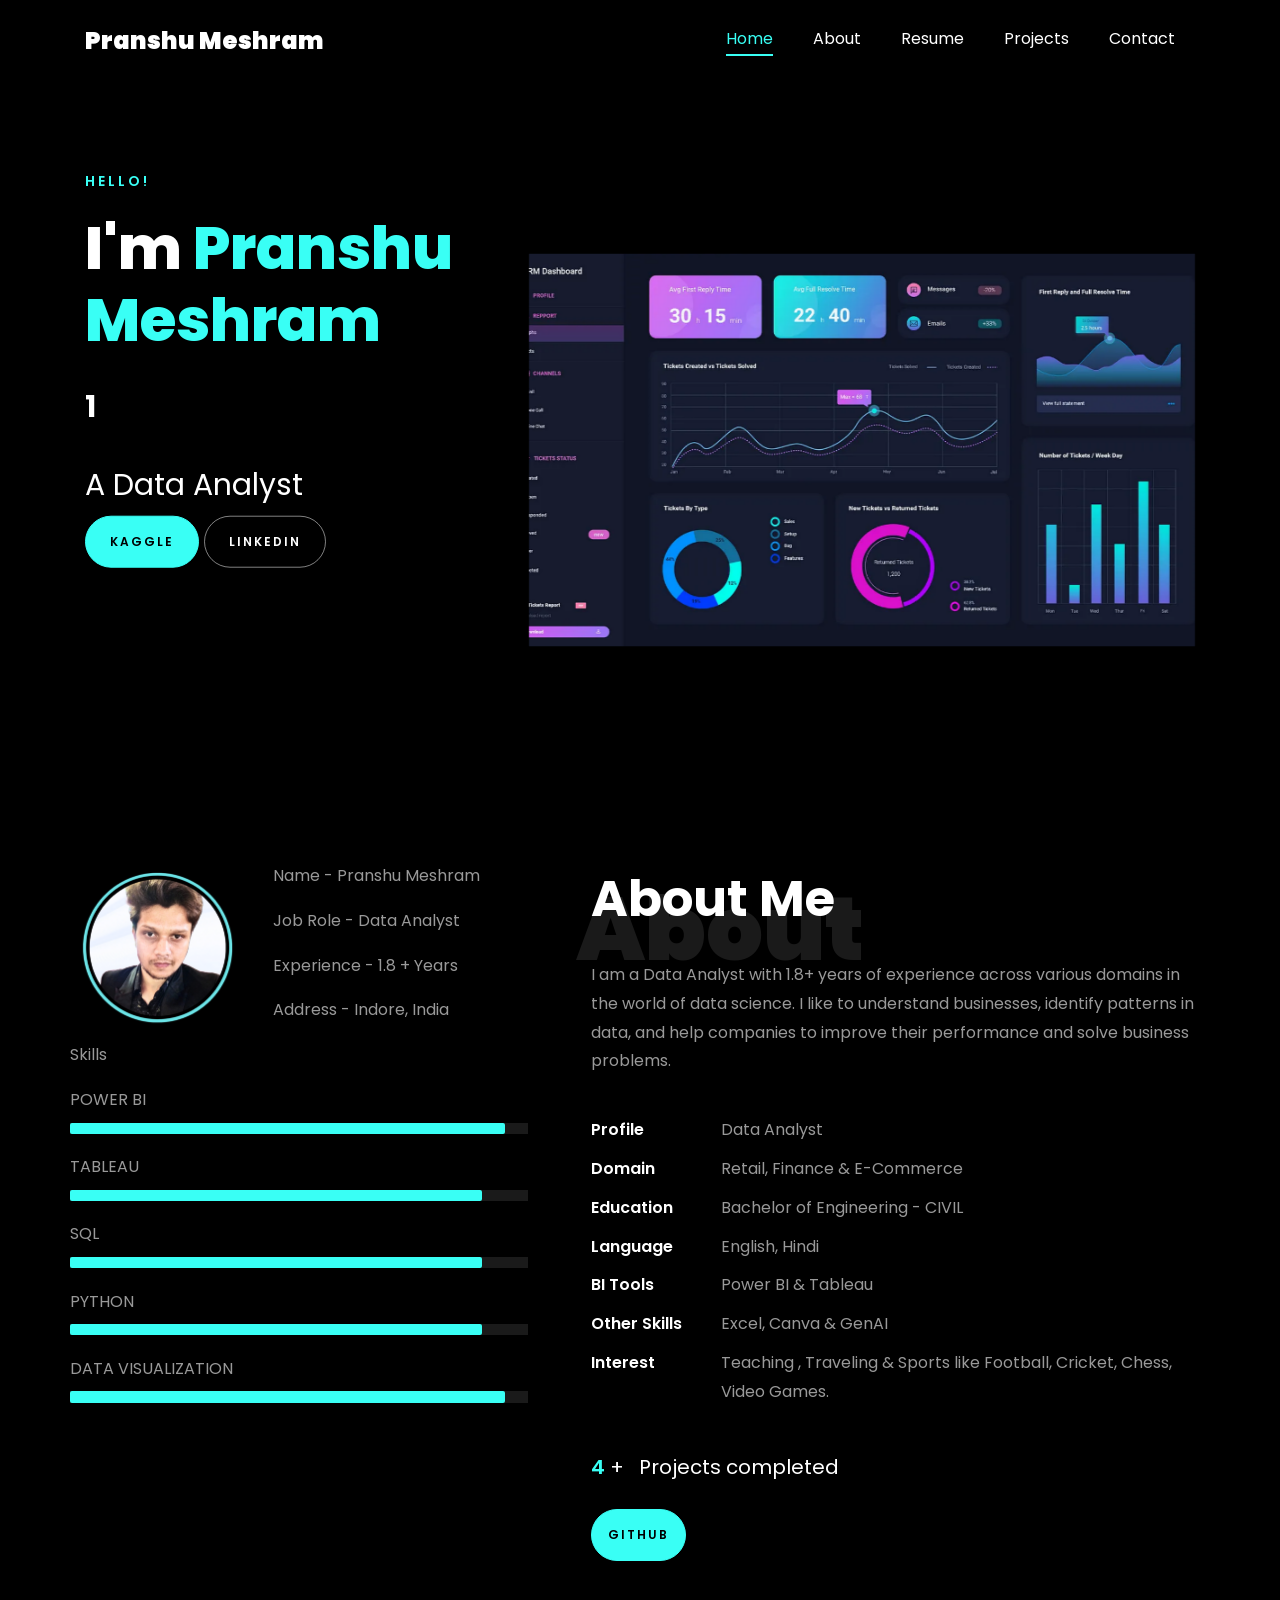
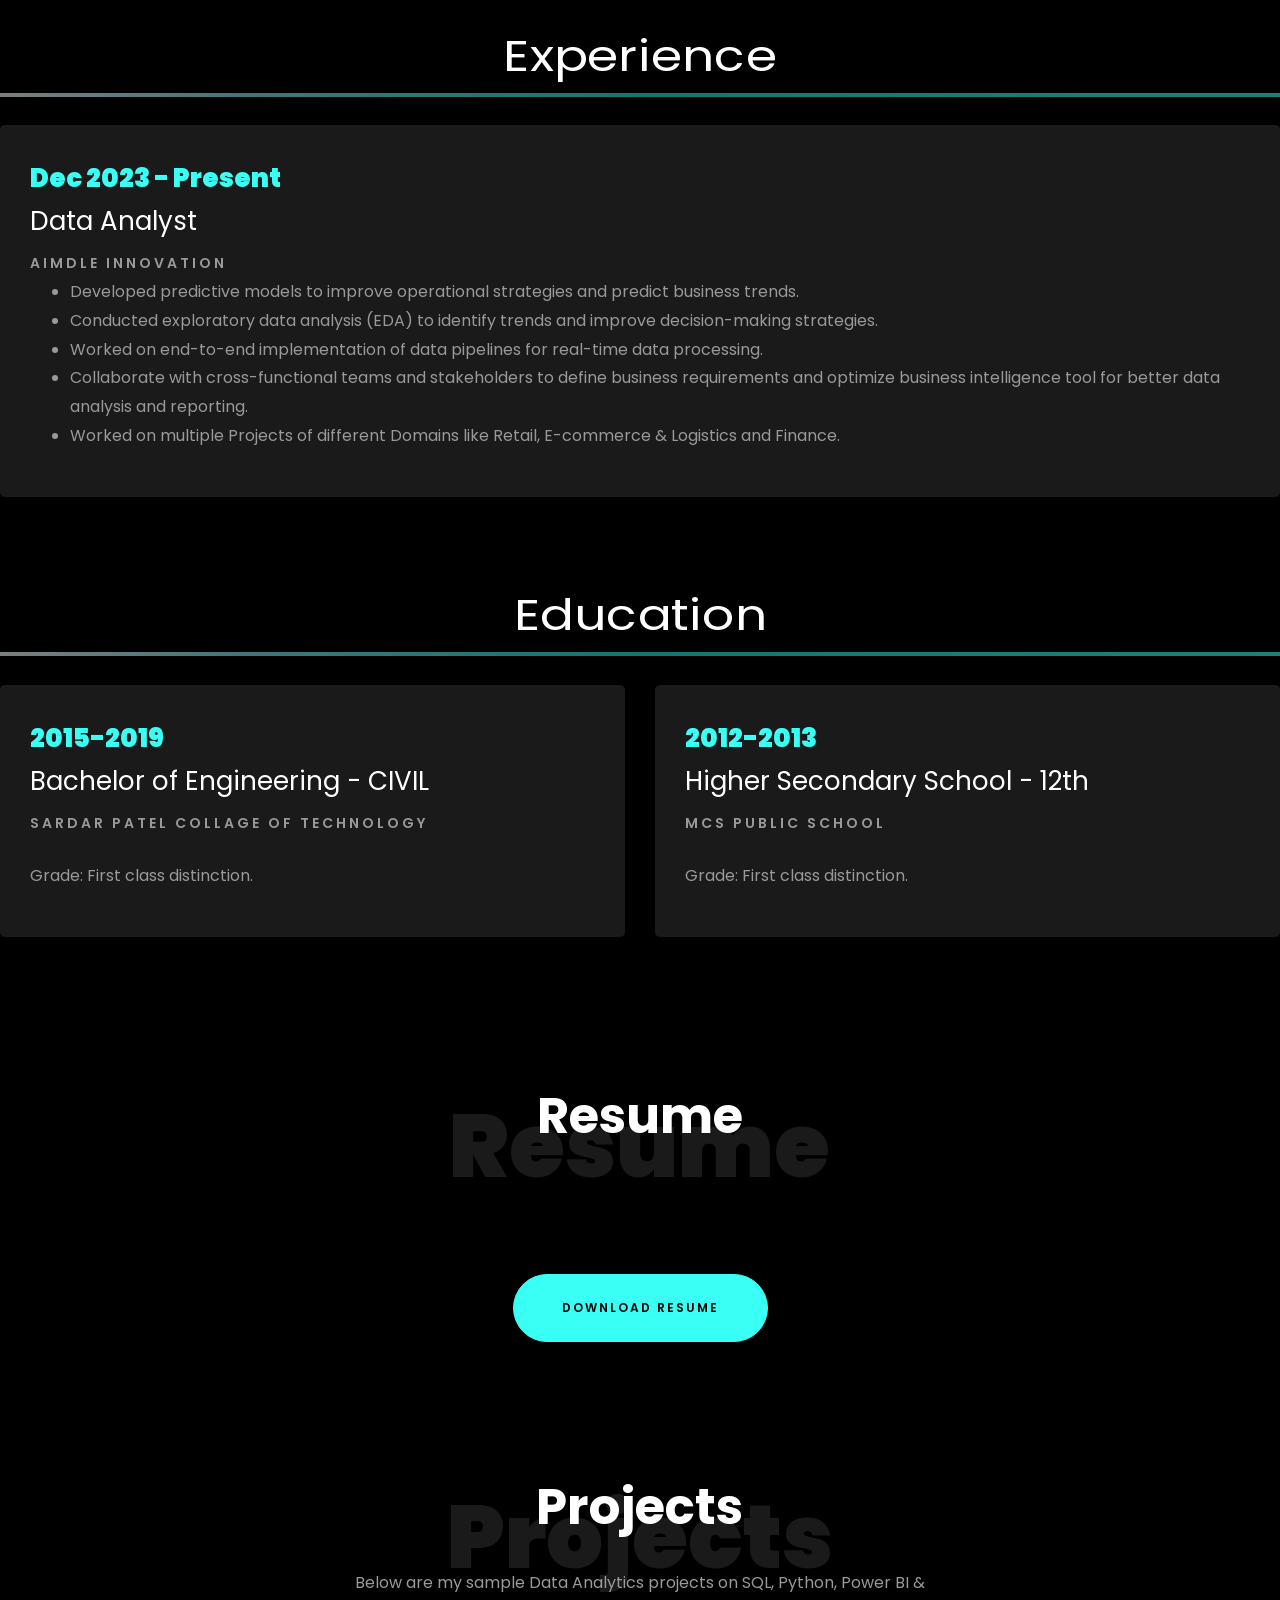
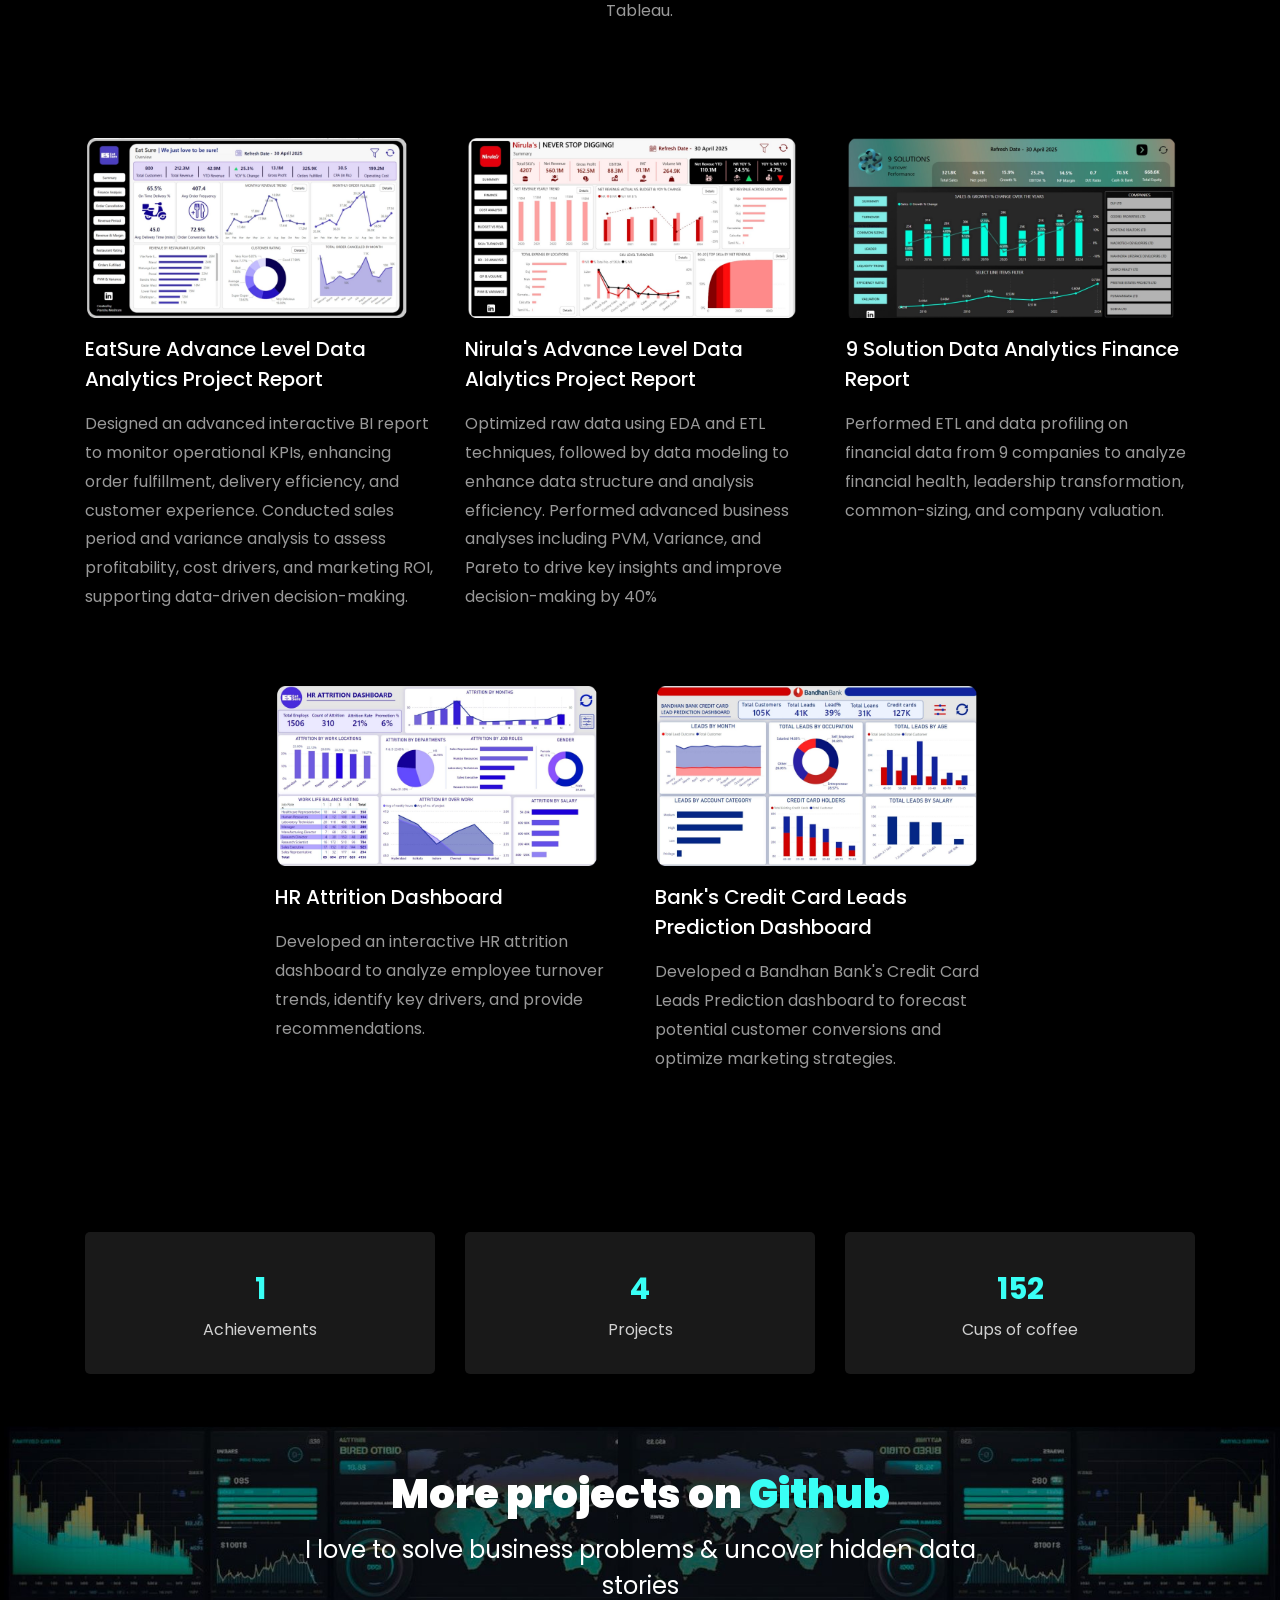
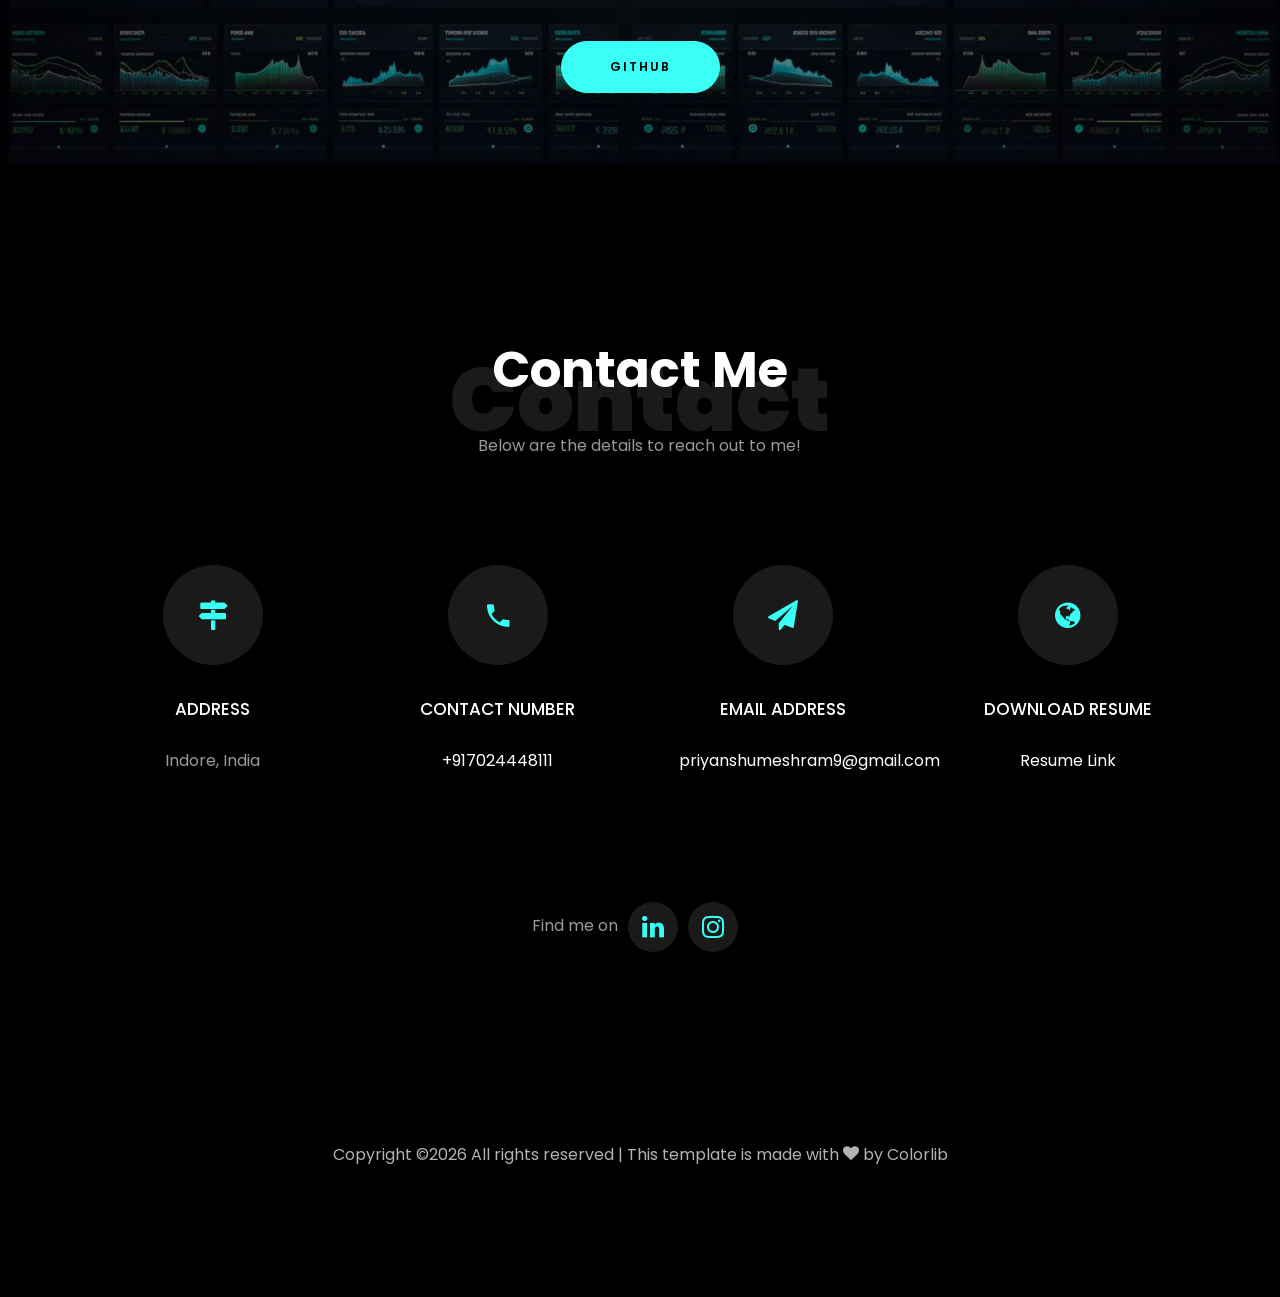
<file: index.html>
<!DOCTYPE html>
<html lang="en">
  <head>
    <title>Pranshu Meshram Portfolio</title>
    <meta charset="utf-8">
    <meta name="viewport" content="width=device-width, initial-scale=1, shrink-to-fit=no">
    
    <link href="https://fonts.googleapis.com/css?family=Poppins:100,200,300,400,500,600,700,800,900" rel="stylesheet">

    <link rel="stylesheet" href="css/open-iconic-bootstrap.min.css">
    <link rel="stylesheet" href="css/animate.css">
    
    <link rel="stylesheet" href="css/owl.carousel.min.css">
    <link rel="stylesheet" href="css/owl.theme.default.min.css">
    <link rel="stylesheet" href="css/magnific-popup.css">

    <link rel="stylesheet" href="css/aos.css">

    <link rel="stylesheet" href="css/ionicons.min.css">
    
    <link rel="stylesheet" href="css/flaticon.css">
    <link rel="stylesheet" href="css/icomoon.css">
    <link rel="stylesheet" href="css/style.css">



<style>

/*======================================
//--//-->   ABOUT
======================================*/

.about-mf .box-shadow-full {
  padding-top: 4rem;
  padding-bottom: 4rem;
}

.about-mf .about-img {
  margin-bottom: 2rem;
}

.about-mf .about-img img {
  margin-left: 10px;
}


.skill-mf .progress {
  /* background-color: #cde1f8; */
  margin: .5rem 0 1.2rem 0;
  border-radius: 0;
  height: .7rem;
}

.skill-mf .progress .progress-bar {
  height: .7rem;
  background-color: #39fff5;
}


/* Animation styles */
#typing-animation {
  position: relative;
  font-size: 30px;
  font-weight: bold;
  color: rgb(255, 255, 255);
  overflow: hidden;
  white-space: nowrap;
  animation: typing 3s steps(20, end) infinite;
}

#typing-animation:before {
  content: "";
  /* position: absolute; */
  top: 0;
  left: 0;
  width: 0;
  height: 100%;
  background-color: #ccc;
  animation: typing-cursor 0.5s ease-in-out infinite;
}

@keyframes typing {
  from {
    width: 0;
  }
  to {
    width: 100%;
  }
}

@keyframes typing-cursor {
  from {
    width: 5px;
  }
  to {
    width: 0;
  }
}


/* project image zoom effect */

.zoom-effect {
  overflow: hidden;
  transition: transform 0.3s ease-out;
}

.zoom-effect:hover {
  transform: scale(1.1);
}


</style>


  </head>
  <body data-spy="scroll" data-target=".site-navbar-target" data-offset="300">
	  
	  
    <nav class="navbar navbar-expand-lg navbar-dark ftco_navbar ftco-navbar-light site-navbar-target" id="ftco-navbar">
	    <div class="container">
	      <a class="navbar-brand" href="index.html">Pranshu Meshram</a>
	      <button class="navbar-toggler js-fh5co-nav-toggle fh5co-nav-toggle" type="button" data-toggle="collapse" data-target="#ftco-nav" aria-controls="ftco-nav" aria-expanded="false" aria-label="Toggle navigation">
	        <span class="oi oi-menu"></span> Menu
	      </button>

	      <div class="collapse navbar-collapse" id="ftco-nav">
	        <ul class="navbar-nav nav ml-auto">
	          <li class="nav-item"><a href="#home-section" class="nav-link"><span>Home</span></a></li>
	          <li class="nav-item"><a href="#about-section" class="nav-link"><span>About</span></a></li>
	          <li class="nav-item"><a href="#resume-section" class="nav-link"><span>Resume</span></a></li>
	          <li class="nav-item"><a href="#project-section" class="nav-link"><span>Projects</span></a></li>
	          <li class="nav-item"><a href="#contact-section" class="nav-link"><span>Contact</span></a></li>
	        </ul>
	      </div>
	    </div>
	  </nav>
	  <section id="home-section" class="hero">
		  <div class="home-slider  owl-carousel">
	       <div class="slider-item ">
	      	<div class="overlay"></div>
	         <div class="container">
	          <div class="row d-md-flex no-gutters slider-text align-items-end justify-content-end" data-scrollax-parent="true">
	          	<div class="one-third js-fullheight order-md-last img" style="background-image:url(images/bg_1.png);">
	          	 <div class="overlay"></div>
	          	</div>
		          <div class="one-forth d-flex  align-items-center ftco-animate" data-scrollax=" properties: { translateY: '70%' }">
		          	<div class="text">
		          		<span class="subheading">Hello!</span>
			            <h1 class="mb-4 mt-3">I'm <span>Pranshu Meshram</span></h1>

						<!-- Element to contain animated typing -->
						<span id="typing-animation"></span>

						<script>

						// Initialize the typing animation
						const typingAnimationElement = document.getElementById('typing-animation');

						// Create an array of typing text
						const typingTexts = [
						'Data Analyst ',
						'1.8 + Year of Experience  ',
						// 'Teacher   ',
						];

						// Create a function to display the typing animation for a given text
						function playTypingAnimation(text) {
						// Loop through each character and add it to the element
						for (let i = 0; i < text.length; i++) {
							setTimeout(() => {
							typingAnimationElement.textContent += text[i];
							}, i * 200); // Increase the delay to slow down the typing animation
						}

						// Once the animation is complete, reset the text and start over
						setTimeout(() => {
							typingAnimationElement.textContent = '';
							playTypingAnimation(typingTexts[(typingTexts.indexOf(text) + 1) % typingTexts.length]);
						}, text.length * 200);
						}

						// Start the typing animation loop
						playTypingAnimation(typingTexts[0]);

						</script>

						<br>
						<br>
			            <h2>A Data Analyst</h2>
						<!-- <h2 class="d-flex" style="margin-bottom: 0">With over 5 years of experience</h2> -->
						<!-- <br> -->
			            <p><a href="https://www.kaggle.com/pranshumeshram" class="btn btn-primary py-3 px-4">Kaggle</a> 
							<a href="https://www.linkedin.com/in/pranshumeshram/" class="btn btn-white btn-outline-white py-3 px-4">LinkedIn</a></p>
							<!-- <p><a href="https://www.kaggle.com/pranshumeshram" class="btn btn-white btn-outline-white py-3 px-4">Kaggle</a> 
								<a href="https://www.linkedin.com/in/pranshumeshram/" class="btn btn-primary py-3 px-4">LinkedIn</a></p> -->
		            </div>
		          </div>
	        	</div>
	        </div>
	      </div>
		</div>
    </section>



    <section class="ftco-about img ftco-section ftco-no-pb" id="about-section">
    	<div class="container">
			<div class="row">
				<div class="row d-flex align-items-stretch">
				<!-- <div class="row d-flex"> -->
					<div class="col-md-6 col-lg-5 d-flex">
						<div class="img-about img d-flex align-items-stretch">
							<div class="overlay">
								<div class="row">
									<div class="col-sm-6 col-md-5">
									  <div class="about-img">
										<img src="images/about-me.png" class="img-fluid rounded b-shadow-a" alt="">
									  </div>
									</div>
									<!-- Details next to profile image -->
									<div class="col-sm-6 col-md-7">
									  <div class="about-info">
										<p><span class="title-s">Name - </span> <span>Pranshu Meshram</span></p>
										<p><span class="title-s">Job Role - </span> <span>Data Analyst</span></p>
										<p><span class="title-s">Experience - </span> <span> 1.8 + Years </span></p>
										<p><span class="title-s">Address - </span> <span>Indore, India</span></p>
									  </div>
									</div>
								  </div>

								<div class="skill-mf">
									<p class="title-s">Skills</p>
									<span>POWER BI</span> <span class="pull-right"></span>
									<div class="progress">
										<div class="progress-bar" role="progressbar" style="width: 95%;" aria-valuenow="95" aria-valuemin="0"
											aria-valuemax="100"></div>
									</div>
									
									<span>TABLEAU</span> <span class="pull-right"></span>
									<div class="progress">
										<div class="progress-bar" role="progressbar" style="width: 90%" aria-valuenow="85" aria-valuemin="0"
											aria-valuemax="100"></div>
									</div>
									
									<span>SQL</span> <span class="pull-right"></span>
									<div class="progress">
										<div class="progress-bar" role="progressbar" style="width: 90%" aria-valuenow="90" aria-valuemin="0"
											aria-valuemax="100"></div>
									</div>
									
									<span>PYTHON</span> <span class="pull-right"></span>
									<div class="progress">
										<div class="progress-bar" role="progressbar" style="width: 90%" aria-valuenow="85" aria-valuemin="0"
											aria-valuemax="100"></div>
									</div>
									
									<span>DATA VISUALIZATION</span> <span class="pull-right"></span>
									<div class="progress">
										<div class="progress-bar" role="progressbar" style="width: 95%" aria-valuenow="90" aria-valuemin="0"
											aria-valuemax="100"></div>
									</div>
								</div>
							</div>
						</div>
					</div>
					
					<div class="col-md-6 col-lg-7 pl-lg-5 pb-5">
						<div class="row justify-content-start pb-3">
							<div class="col-md-12 heading-section ftco-animate">
								
								<h1 class="big">About</h1>
								<h2 class="mb-4">About Me</h2>
								
								<p>I am a Data Analyst with 1.8+ years of experience across various domains in the world of data science. 
								 I like to understand businesses, identify patterns in data, and help companies to improve their performance 
								 and solve business problems.</p>
								<ul class="about-info mt-4 px-md-0 px-2">
									<li class="d-flex"><span>Profile </span> <span>Data Analyst</span></li>
									<li class="d-flex"><span>Domain </span> <span>Retail, Finance &amp; E-Commerce </span></li>
									<li class="d-flex"><span>Education </span> <span>Bachelor of Engineering - CIVIL </span></li>
									<li class="d-flex"><span>Language </span> <span>English, Hindi</span></li>
									<li class="d-flex"><span>BI Tools </span> <span>Power BI &amp; Tableau</span></li>
									<li class="d-flex"><span>Other Skills </span> <span>Excel, Canva &amp; GenAI</span></li>
									<li class="d-flex"><span>Interest </span> <span>Teaching , Traveling &amp; Sports like Football, Cricket, Chess, Video Games.</span></li>
									
								</ul>
							</div>
						</div>


						<div class="counter-wrap ftco-animate d-flex mt-md-3">
							<div class="text">
								<p class="mb-4">
									<span class="number" data-number="15">0</span> <span>+</span>
									<span>&nbsp; Projects completed</span>
								</p>
								<p><a href="https://github.com/pranshumeshram" class="btn btn-primary py-3 px-3">GitHub</a></p>
							</div>
						</div>
					</div>
				</div>
			</div>
		</div>
    </section>



	
    <!-- <section class="ftco-section ftco-no-pb" id="resume-section">
    	<div class="container">
    		<div class="row justify-content-center pb-5">
          <div class="col-md-10 heading-section text-center ftco-animate">
          	<h1 class="big big-2">Resume</h1>
            <h2 class="mb-4">Resume</h2>
            <p>A Data analyst with more than one year of experience and skilled in Python, SQL, Power BI, MS Excel, Tableau, EDA, and Statistics, with a background in IT, e-commerce, HR, finance, and health & fitness. Focused on transforming data into actionable insights to support data-driven decision-making.</p>
          </div>
        </div>
		<div class="row justify-content-center mt-5">
			<div class="col-md-6 text-center ftco-animate">
				<p><a href="#" class="btn btn-primary py-4 px-5">Download CV</a></p>
			</div>
		</div>
	</div> -->
</section>

		<div class="row">
			<h1 class="big-4">Experience</h1>
			<div class="underline"></div>
		</div>
		<br>
		
		<div class="row">
				<div class="col-md-12">
					<div class="resume-wrap ftco-animate">
						<span class="date">Dec 2023 - Present</span>
						<h2>Data Analyst</h2>
						<span class="position">AIMDLE INNOVATION</span>
						<!-- <p class="mt-4">Developed predictive models to improve operational strategies and predict business trends. -->
							<ul>
								<li>Developed predictive models to improve operational strategies and predict business trends.
								<li>Conducted exploratory data analysis (EDA) to identify trends and improve decision-making strategies.</li>
								<li>Worked on end-to-end implementation of data pipelines for real-time data processing.</li>
								<li>Collaborate with cross-functional teams and stakeholders to define business requirements and optimize business intelligence tool for better data analysis and reporting.</li>
								<li>Worked on multiple Projects of different Domains like Retail, E-commerce & Logistics and Finance.</li>
							</ul>
						</p>
					</div>

				</div>

				<!-- <div class="col-md-6">
					<div class="resume-wrap ftco-animate">
						<span class="date">2018-2021</span>
						<h2>Senior Data Analyst</h2>
						<span class="position">iQuanti</span>
						<p class="mt-4">iQuanti is a data-driven digital marketing analytics and solutions company, helps top 100 global brands. 
							<ul>
								<li>Performed in-depth market research and analysis to create online pages. Resulted in ~100% website growth and 30% increase in conversion rate YoY.</li>
								<li>Delivered multiple training and mentorship sessions on analytical tools like SQL, MS Excel, Power BI, Tableau and Python.</li>
								<li>Performed migration and enhancements for merchandising dashboard, involved data integration and its feature improvement.</li>
							</ul>
						</p>
					</div>

				</div> -->
			</div>

		<br>
		<br>

		<div class="row">
			<h1 class="big-4">Education</h1>
			<div class="underline"></div>
		</div>
		<br>
		
			<div class="row">
    			<div class="col-md-6">
    				<div class="resume-wrap ftco-animate">
    					<span class="date">2015-2019</span>
    					<h2>Bachelor of Engineering - CIVIL</h2>
    					<span class="position">Sardar Patel Collage of Technology</span>
    					<p class="mt-4">Grade: First class distinction.</p>
    				</div>
    			</div>

    			<div class="col-md-6">
    				<div class="resume-wrap ftco-animate">
    					<span class="date">2012-2013</span>
    					<h2>Higher Secondary School - 12th</h2>
    					<span class="position">MCS Public School</span>
    					<p class="mt-4">Grade: First class distinction.</p>
    				</div>
				</div>
    		</div>
			<section class="ftco-section ftco-no-pb" id="resume-section">
				<div class="container">
					<div class="row justify-content-center pb-5">
				  <div class="col-md-10 heading-section text-center ftco-animate">
					  <h1 class="big big-2">Resume</h1>
					<h2 class="mb-4">Resume</h2>
					<p> </p>
				  </div>
				</div>
    		<div class="row justify-content-center mt-5">
    			<div class="col-md-6 text-center ftco-animate">
    				<p><a href="https://drive.google.com/file/d/1KhVWSB22K_j9iCmkmQtRYphZM0rN4bZ5/view?usp=sharing" class="btn btn-primary py-4 px-5">Download Resume</a></p>
    			</div>
    		</div>
    	</div>
    </section>

   

    <section class="ftco-section" id="project-section">
      <div class="container">
        <div class="row justify-content-center mb-5 pb-5">
          <div class="col-md-7 heading-section text-center ftco-animate">
            <h1 class="big big-2">Projects</h1>
            <h2 class="mb-4">Projects</h2>
            <p>Below are my sample Data Analytics projects on SQL, Python, Power BI & Tableau.</p>
          </div>
        </div>
        <div class="row d-flex">
          <div class="col-md-4 d-flex ftco-animate">
          	<div class="blog-entry justify-content-end">
              <a href="https://github.com/pranshumeshram/MY_DATA_ANALYTICS_PROJECTS/blob/main/4.%20ADVANCE%20LEVEL%20EatSure's%20Project/EatSure%20Data%20Analytics%20Project%20Report.pdf" class="block-20 zoom-effect" style="background-image: url('images/proj_1.jpg');">
              </a>
              <div class="text mt-3 float-right d-block">

                <h3 class="heading"><a href="https://github.com/pranshumeshram/MY_DATA_ANALYTICS_PROJECTS/blob/main/4.%20ADVANCE%20LEVEL%20EatSure's%20Project/EatSure%20Data%20Analytics%20Project%20Report.pdf">EatSure Advance Level Data Analytics Project Report</a></h3>
                <p>Designed an advanced interactive BI report to monitor operational KPIs, enhancing order fulfillment, delivery efficiency, and customer experience.
					Conducted sales period and variance analysis to assess profitability, cost drivers, and marketing ROI, supporting data-driven decision-making.</p>
              </div>
            </div>
          </div>
          <div class="col-md-4 d-flex ftco-animate">
          	<div class="blog-entry justify-content-end">
              <a href="https://github.com/pranshumeshram/MY_DATA_ANALYTICS_PROJECTS/blob/main/3.%20ADVANCE%20LEVEL%20Nirula's%20Data%20Analytics%20Project/Nirula's%20Data%20Alalytics%20Project%20Report.pdf" class="block-20 zoom-effect" style="background-image: url('images/proj_2.jpg');">
              </a>
              <div class="text mt-3 float-right d-block">

                <h3 class="heading"><a href="https://github.com/pranshumeshram/MY_DATA_ANALYTICS_PROJECTS/blob/main/3.%20ADVANCE%20LEVEL%20Nirula's%20Data%20Analytics%20Project/Nirula's%20Data%20Alalytics%20Project%20Report.pdf">Nirula's Advance Level Data Alalytics Project Report</a></h3>
                <p>Optimized raw data using EDA and ETL techniques, followed by data modeling to enhance data structure and analysis efficiency.
					Performed advanced business analyses including PVM, Variance, and Pareto to drive key insights and improve decision-making by 40%</p>
              </div>
            </div>
          </div>
          <div class="col-md-4 d-flex ftco-animate">
          	<div class="blog-entry">
              <a href="https://github.com/pranshumeshram/MY_DATA_ANALYTICS_PROJECTS/blob/main/5.%20ADVANCE%20LEVEL%209%20Solution's%20Project/9%20Solution%20Data%20Analytics%20Project%20Report.pdf" class="block-20 zoom-effect" style="background-image: url('images/proj_3.jpg');">
              </a>
              <div class="text mt-3 float-right d-block">

                <h3 class="heading"><a href="https://github.com/pranshumeshram/MY_DATA_ANALYTICS_PROJECTS/blob/main/5.%20ADVANCE%20LEVEL%209%20Solution's%20Project/9%20Solution%20Data%20Analytics%20Project%20Report.pdf">9 Solution Data Analytics Finance Report</a></h3>
                <p>Performed ETL and data profiling on financial data from 9 companies to analyze financial health, leadership transformation, common-sizing, and company valuation.</p>
              </div>
            </div>
          </div>
        </div>
	<br>
		<!-- added justify-content-center to center align the last two projects -->
		<div class="row d-flex justify-content-center">  
			<div class="col-md-4 d-flex ftco-animate">
				<div class="blog-entry justify-content-end">
				<a href="https://github.com/pranshumeshram/MY_DATA_ANALYTICS_PROJECTS/blob/main/2.%20HR%20Attrition%20Dashboard/HR%20Attrition%20Project.pdf" class="block-20 zoom-effect" style="background-image: url('images/proj_4.jpg');">
				</a>
				<div class="text mt-3 float-right d-block">
  
				  <h3 class="heading"><a href="https://github.com/pranshumeshram/MY_DATA_ANALYTICS_PROJECTS/blob/main/2.%20HR%20Attrition%20Dashboard/HR%20Attrition%20Project.pdf">HR Attrition Dashboard</a></h3>
				  <p>Developed an interactive HR attrition dashboard to analyze employee turnover trends, identify key drivers, and provide recommendations.</p>
				</div>
			  </div>
			</div>
			<div class="col-md-4 d-flex ftco-animate">
				<div class="blog-entry justify-content-end">
				<a href="https://github.com/pranshumeshram/MY_DATA_ANALYTICS_PROJECTS/blob/main/1.%20Bandhan%20Bank%20Credit%20Card%20Leads%20Prediction/Bandhan%20Bank%20Lead%20Prediction%20Project.pdf" class="block-20 zoom-effect" style="background-image: url('images/proj_5.jpg');">
				</a>
				<div class="text mt-3 float-right d-block">
  
				  <h3 class="heading"><a href="https://github.com/pranshumeshram/MY_DATA_ANALYTICS_PROJECTS/blob/main/1.%20Bandhan%20Bank%20Credit%20Card%20Leads%20Prediction/Bandhan%20Bank%20Lead%20Prediction%20Project.pdf">Bank's Credit Card Leads Prediction Dashboard</a></h3>
				  <p>Developed a Bandhan Bank's Credit Card Leads Prediction dashboard to forecast potential customer conversions and optimize marketing strategies.</p>
				</div>
			  </div>
			</div>
		 </div>
	  </div>
    </section>

	<section class="ftco-section ftco-no-pt ftco-no-pb ftco-counter img" id="section-counter">
      <div class="container">
		<div class="row d-md-flex align-items-center">
          <div class="col-md d-flex justify-content-center counter-wrap ftco-animate">
            <div class="block-18">
              <div class="text">
                <strong class="number" data-number="5">0</strong>
                <span>Achievements</span>
              </div>
            </div>
          </div>
          <div class="col-md d-flex justify-content-center counter-wrap ftco-animate">
            <div class="block-18">
              <div class="text">
                <strong class="number" data-number="15">0</strong>
                <span>Projects</span>
              </div>
            </div>
          </div>
          <!-- <div class="col-md d-flex justify-content-center counter-wrap ftco-animate">
            <div class="block-18">
              <div class="text">
                <strong class="number" data-number="1000">0</strong>
                <span>Mentored Students</span>
              </div>
            </div>
          </div> -->
          <div class="col-md d-flex justify-content-center counter-wrap ftco-animate">
            <div class="block-18">
              <div class="text">
                <strong class="number" data-number="500">0</strong>
                <span>Cups of coffee</span>
              </div>
            </div>
          </div>
        </div>
      </div>
	
	  <div class="ftco-section ftco-hireme img margin-top" style="background-image: url(images/bg_1.jpg)">
			<!-- <div class="container"> -->
				<div class="row justify-content-center">
					<div class="col-md-7 ftco-animate text-center">
						<h2>More projects on<span> Github  </span> </h2>
						<div class="heading"> <h4> I love to solve business problems &amp; uncover hidden data stories </h4>
						<br>
						<p><a href="https://github.com/pranshumeshram" class="btn btn-primary py-3 px-5">GitHub</a></p>
						</div>
					</div>
				</div>
			<!-- </div> -->
		</div>
	</section>



    <section class="ftco-section contact-section ftco-no-pb" id="contact-section">
      <div class="container">
      	<div class="row justify-content-center mb-5 pb-3">
          <div class="col-md-7 heading-section text-center ftco-animate">
            <h1 class="big big-2">Contact</h1>
            <h2 class="mb-4">Contact Me</h2>
            <p>Below are the details to reach out to me!</p>
          </div>
        </div>

        <div class="row d-flex contact-info mb-5">
          <div class="col-md-6 col-lg-3 d-flex ftco-animate">
          	<div class="align-self-stretch box p-4 text-center">
          		<div class="icon d-flex align-items-center justify-content-center">
          			<span class="icon-map-signs"></span>
          		</div>
          		<h3 class="mb-4">Address</h3>
	            <p>Indore, India</p>
	          </div>
          </div>
          <div class="col-md-6 col-lg-3 d-flex ftco-animate">
          	<div class="align-self-stretch box p-4 text-center">
          		<div class="icon d-flex align-items-center justify-content-center">
          			<span class="icon-phone2"></span>
          		</div>
          		<h3 class="mb-4">Contact Number</h3>
	            <p><a href="tel://0101010101">+917024448111</a></p>
	          </div>
          </div>
          <div class="col-md-6 col-lg-3 d-flex ftco-animate">
          	<div class="align-self-stretch box p-4 text-center">
          		<div class="icon d-flex align-items-center justify-content-center">
          			<span class="icon-paper-plane"></span>
          		</div>
          		<h3 class="mb-4">Email Address</h3>
	            <p><a href="mailto:info@yoursite.com">priyanshumeshram9@gmail.com</a></p>
	          </div>
          </div>
          <div class="col-md-6 col-lg-3 d-flex ftco-animate">
          	<div class="align-self-stretch box p-4 text-center">
          		<div class="icon d-flex align-items-center justify-content-center">
          			<span class="icon-globe"></span>
          		</div>
          		<h3 class="mb-4">Download Resume</h3>
	            <p><a href="https://drive.google.com/file/d/1KhVWSB22K_j9iCmkmQtRYphZM0rN4bZ5/view?usp=sharing">Resume Link</a></p>
	          </div>
          </div>

		  <div class="container">
			<br>
			<br>
			<!-- <div class="row justify-content-center">
				<div class="col-md-7 ftco-animate text-center">
					<h2>Have a<span> Question?  </span> <a href="https://forms.gle/uLaTShUKXraAvHJ77" class="btn btn-primary py-3 px-5">Click Here</a> </h2>
				</div>
			</div> -->
				<br>
					<ul class="ftco-footer-social list-unstyled d-flex justify-content-center align-items-center mb-0">
					  <li class="ftco-animate normal-txt">Find me on  </li>
					  <!-- <li class="ftco-animate"><a href="https://www.youtube.com/@RishabhMishraOfficial"><span class="icon-youtube"></span></a></li> -->
					  <li class="ftco-animate"><a href="https://www.linkedin.com/in/pranshumeshram/"><span class="icon-linkedin"></span></a></li>  
					  <!-- <li class="ftco-animate"><a href="https://twitter.com/rishabhnmishra"><span class="icon-twitter"></span></a></li>
					  <li class="ftco-animate"><a href="https://twitter.com/rishabhnmishra"><span class="icon-facebook"></span></a></li> -->
				      <li class="ftco-animate"><a href="https://www.instagram.com/priyanshumeshram/"><span class="icon-instagram"></span></a></li>
					</ul>
				<br>
		   </div>
   </div>
 </section>


 
	
    <footer class="ftco-footer ftco-section">
		<div class="container">
		  <div class="row">
			<div class="col-md-12 text-center">
  
			  <p><!-- Link back to Colorlib can't be removed. Template is licensed under CC BY 3.0. -->
	Copyright &copy;<script>document.write(new Date().getFullYear());</script> All rights reserved | This template is made with <i class="icon-heart color-danger" aria-hidden="true"></i> by <a href="https://colorlib.com" target="_blank">Colorlib</a>
	<!-- Link back to Colorlib can't be removed. Template is licensed under CC BY 3.0. --></p>
			</div>
		  </div>
		</div>
	  </footer>


  <!-- loader -->
  <div id="ftco-loader" class="show fullscreen"><svg class="circular" width="48px" height="48px"><circle class="path-bg" cx="24" cy="24" r="22" fill="none" stroke-width="4" stroke="#eeeeee"/><circle class="path" cx="24" cy="24" r="22" fill="none" stroke-width="4" stroke-miterlimit="10" stroke="#F96D00"/></svg></div>


  <script src="js/jquery.min.js"></script>
  <script src="js/jquery-migrate-3.0.1.min.js"></script>
  <script src="js/popper.min.js"></script>
  <script src="js/bootstrap.min.js"></script>
  <script src="js/jquery.easing.1.3.js"></script>
  <script src="js/jquery.waypoints.min.js"></script>
  <script src="js/jquery.stellar.min.js"></script>
  <script src="js/owl.carousel.min.js"></script>
  <script src="js/jquery.magnific-popup.min.js"></script>
  <script src="js/aos.js"></script>
  <script src="js/jquery.animateNumber.min.js"></script>
  <script src="js/scrollax.min.js"></script>
  
  <script src="js/main.js"></script>
    
  </body>
</html>
</file>
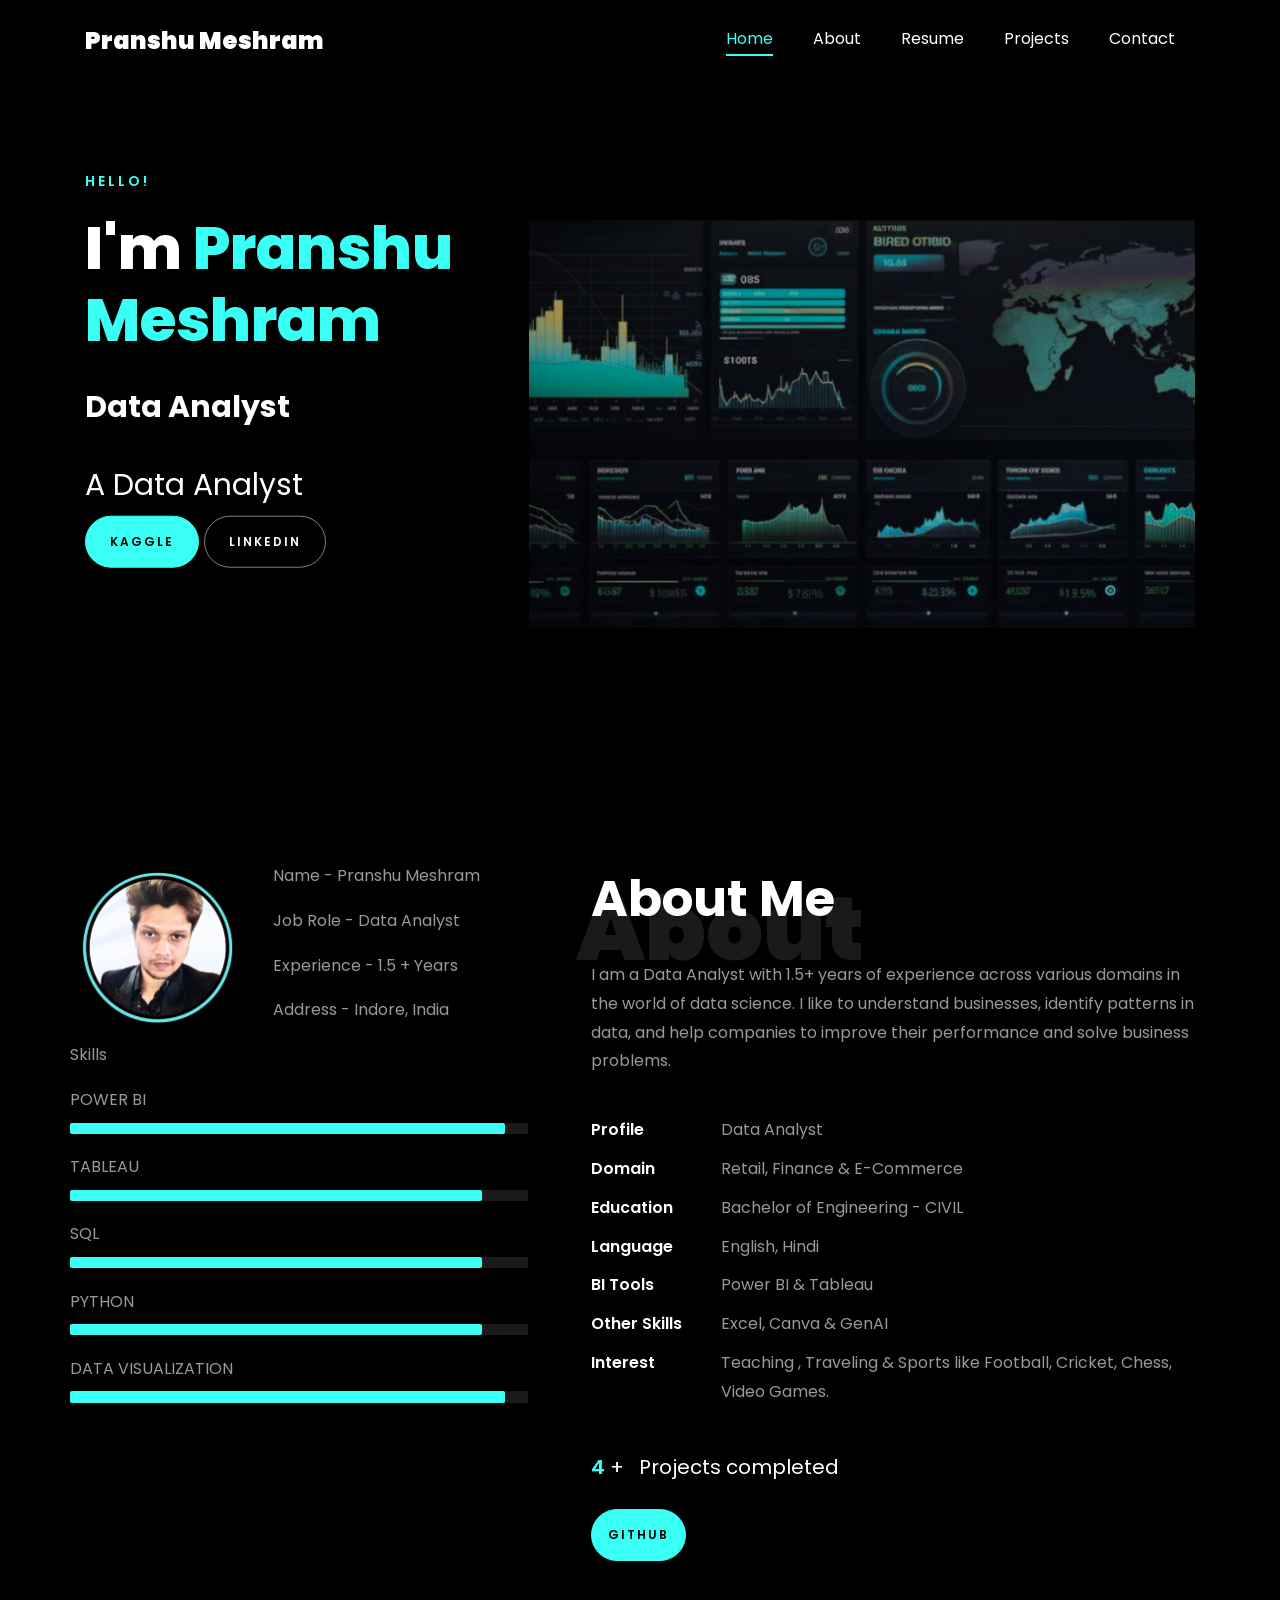
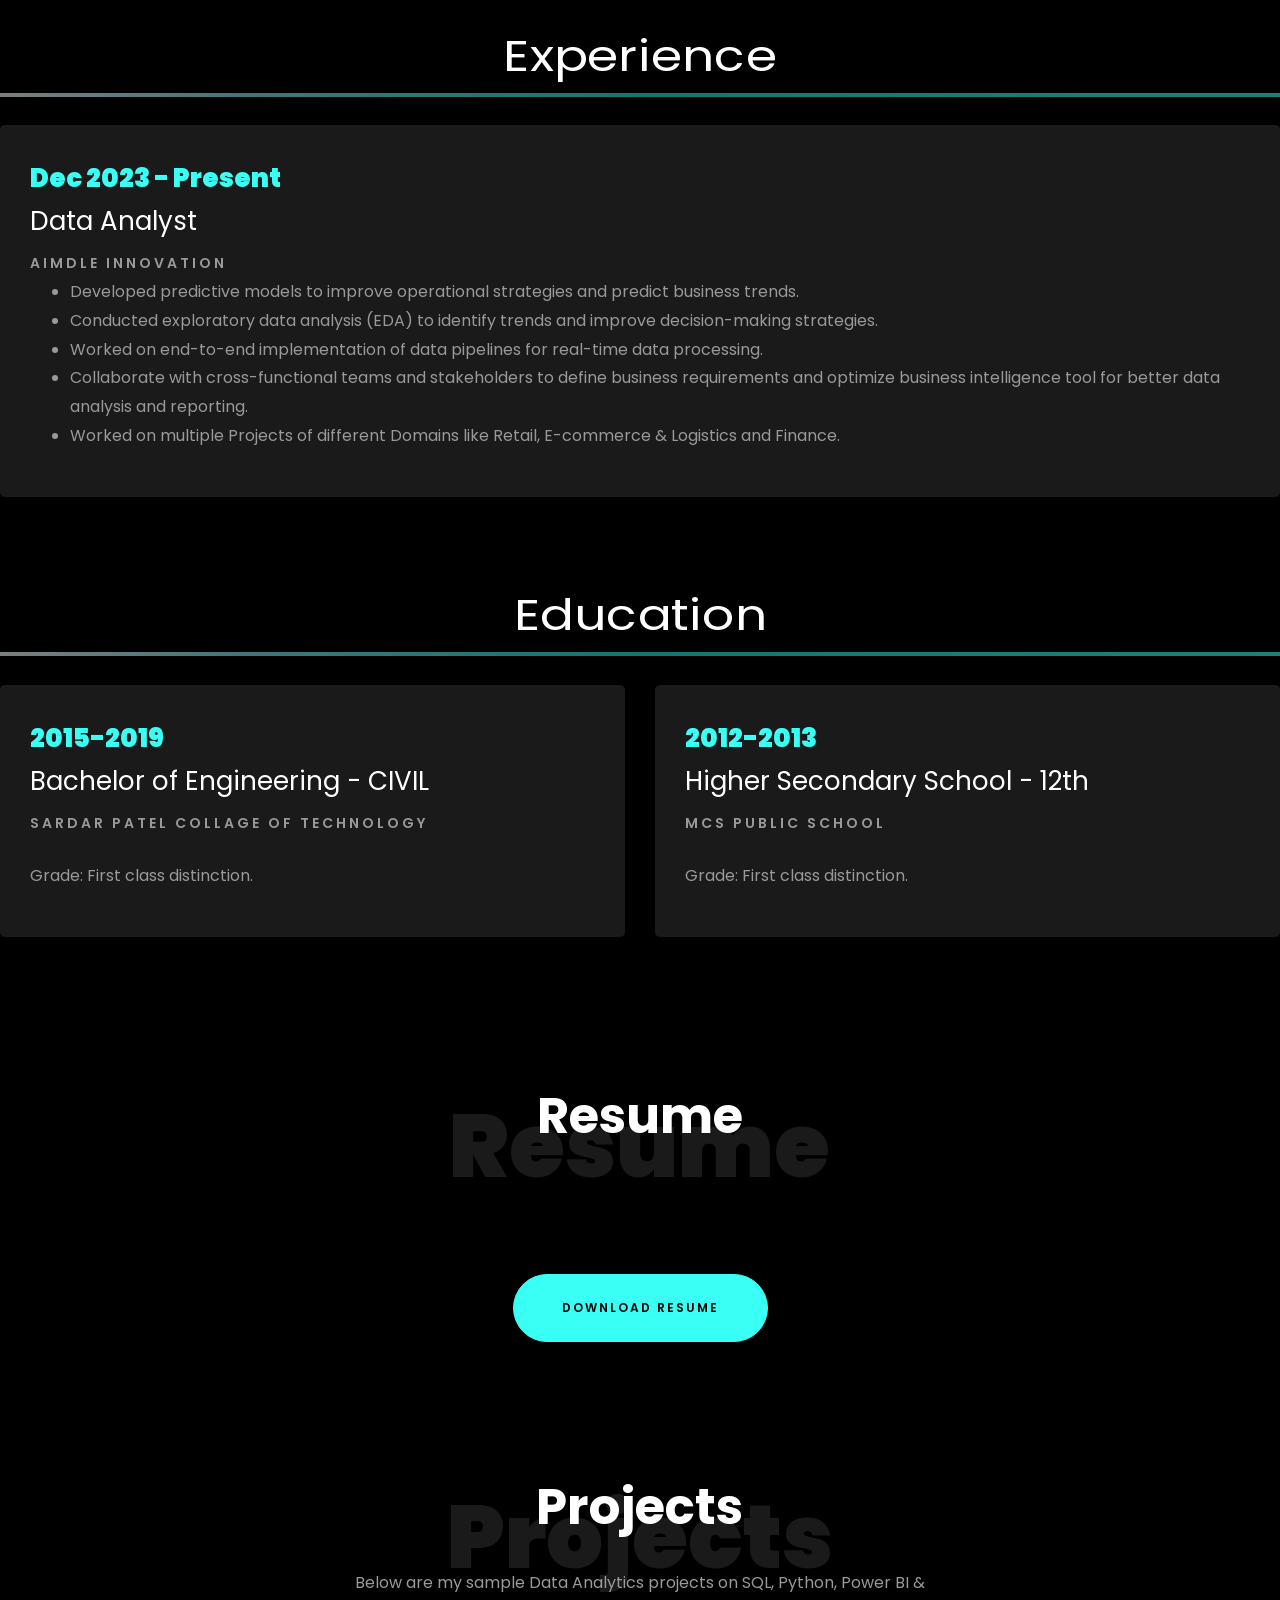
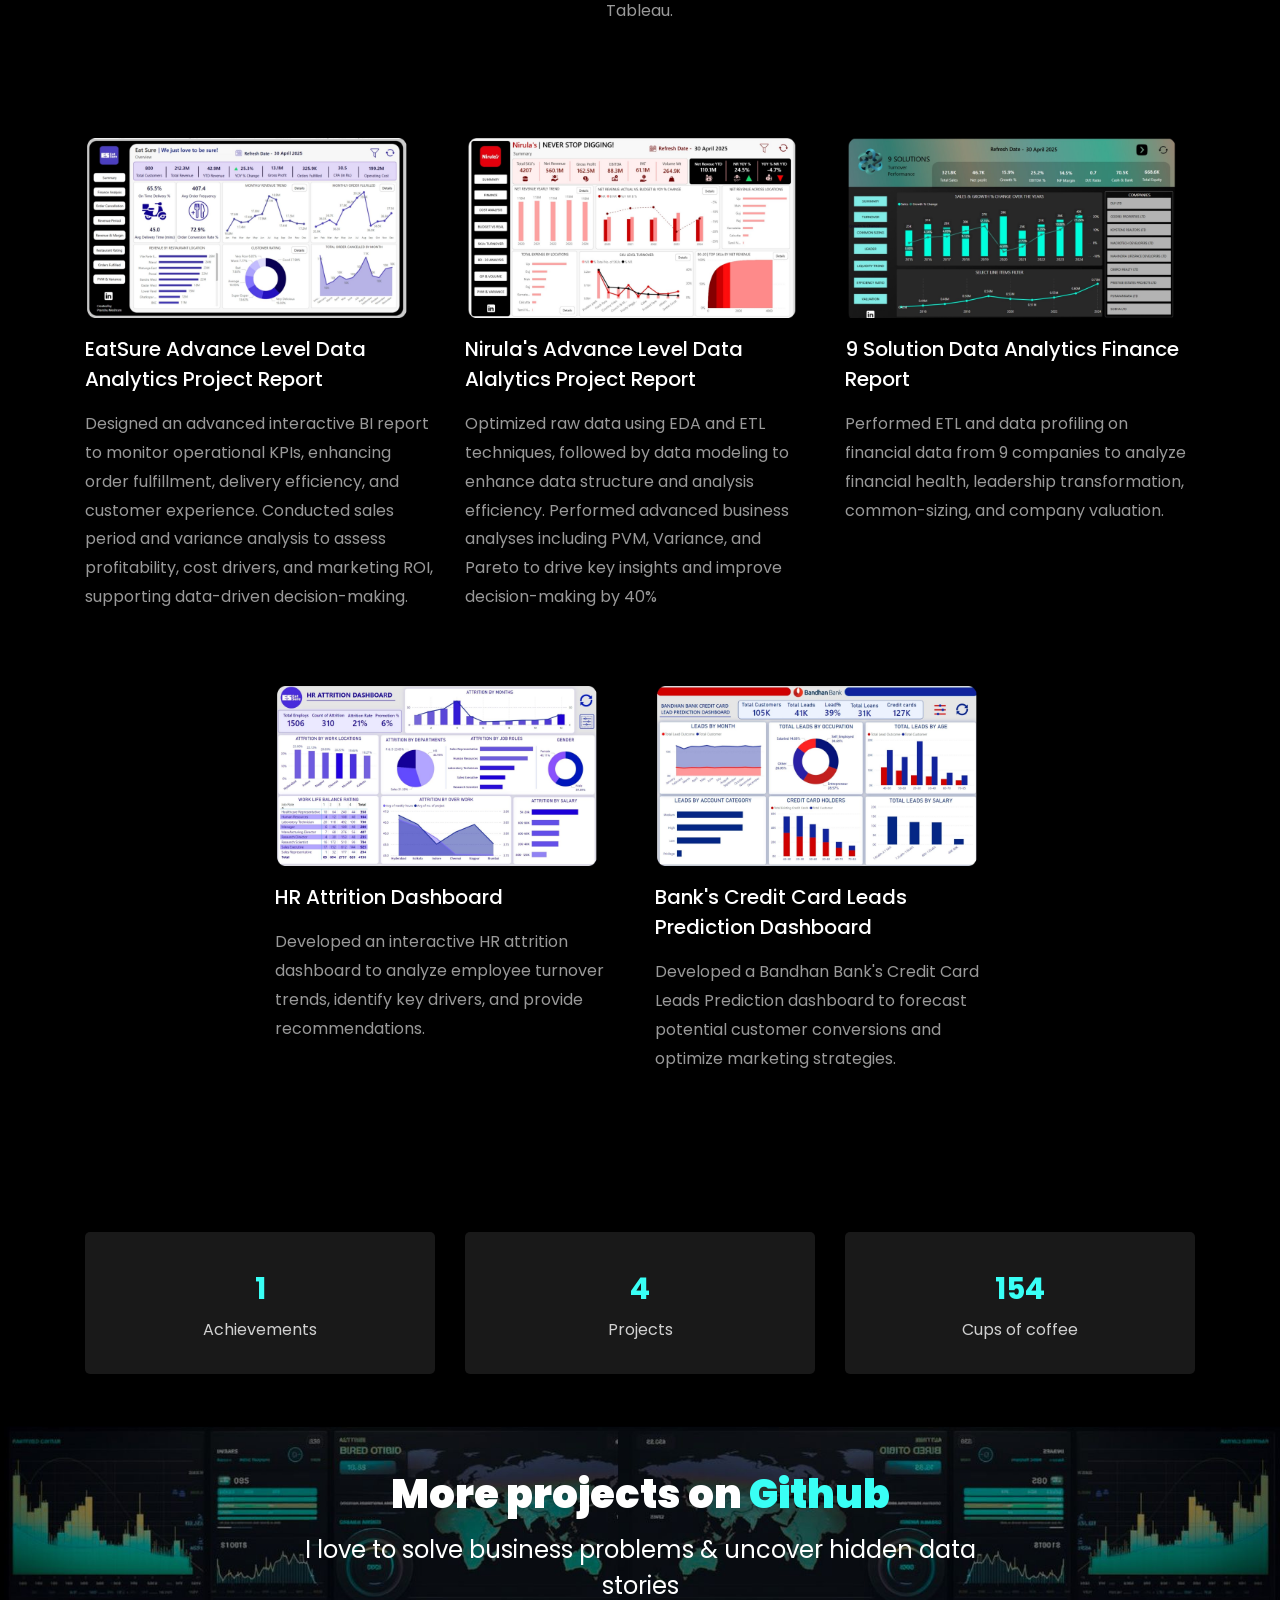
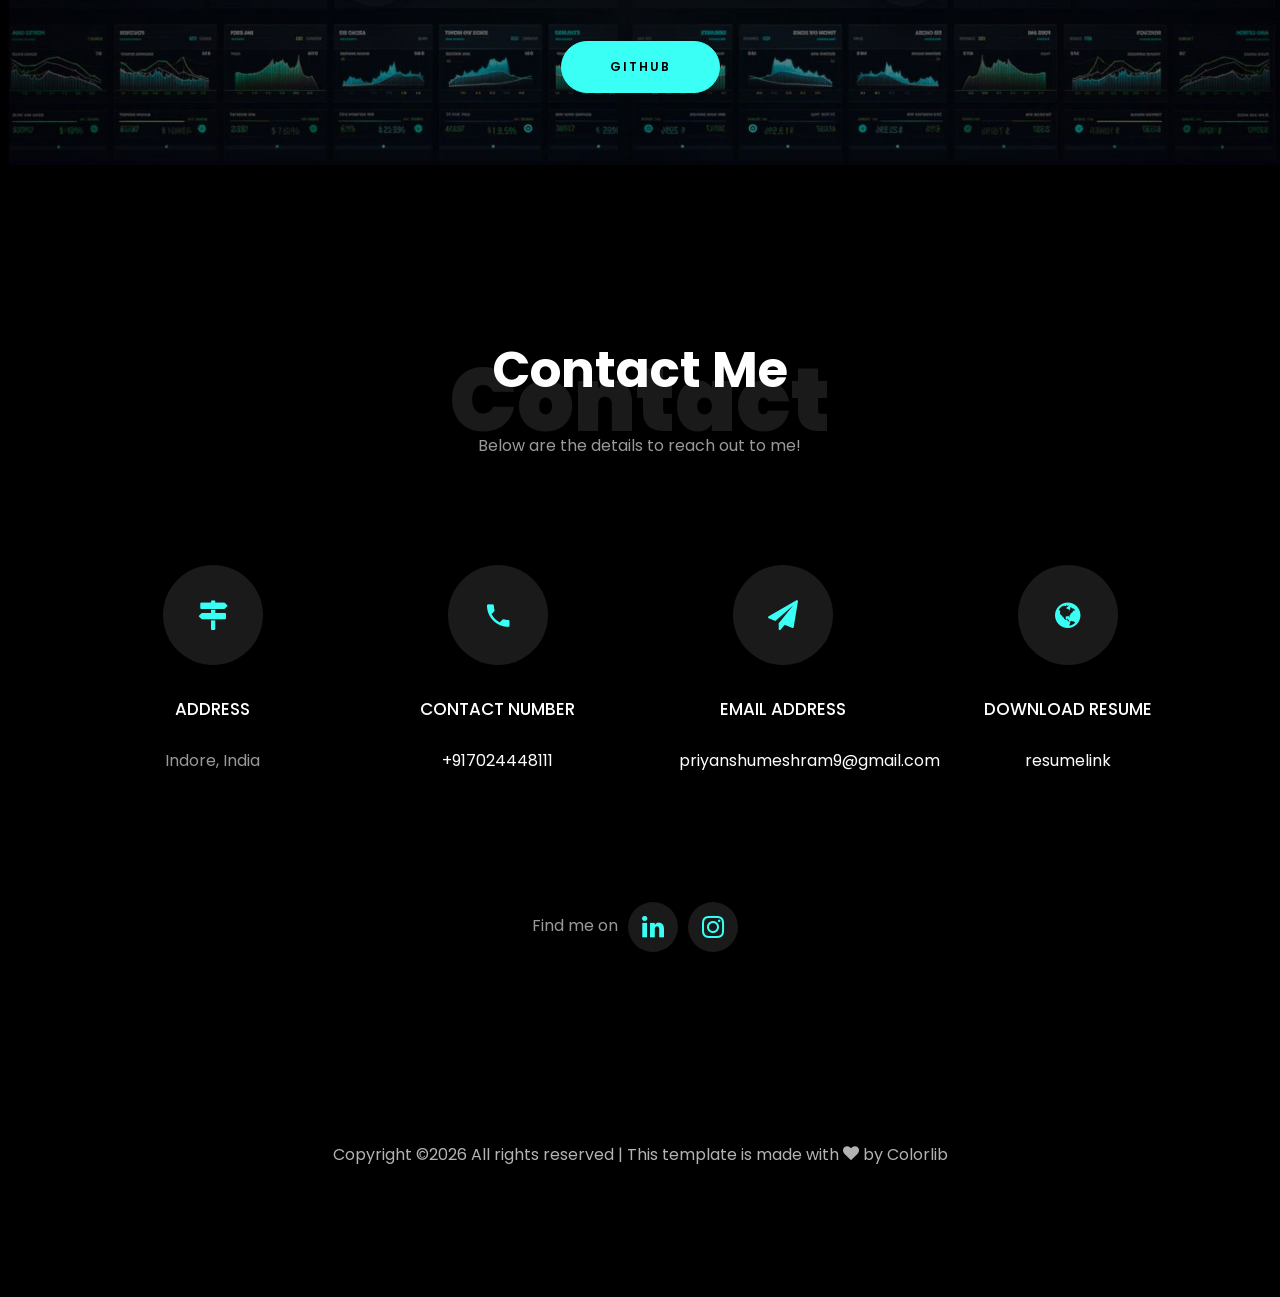
<file: portfolio/Portfolio-Website-Template-main/index.html>
<!DOCTYPE html>
<html lang="en">
  <head>
    <title>Pranshu Meshram Portfolio</title>
    <meta charset="utf-8">
    <meta name="viewport" content="width=device-width, initial-scale=1, shrink-to-fit=no">
    
    <link href="https://fonts.googleapis.com/css?family=Poppins:100,200,300,400,500,600,700,800,900" rel="stylesheet">

    <link rel="stylesheet" href="css/open-iconic-bootstrap.min.css">
    <link rel="stylesheet" href="css/animate.css">
    
    <link rel="stylesheet" href="css/owl.carousel.min.css">
    <link rel="stylesheet" href="css/owl.theme.default.min.css">
    <link rel="stylesheet" href="css/magnific-popup.css">

    <link rel="stylesheet" href="css/aos.css">

    <link rel="stylesheet" href="css/ionicons.min.css">
    
    <link rel="stylesheet" href="css/flaticon.css">
    <link rel="stylesheet" href="css/icomoon.css">
    <link rel="stylesheet" href="css/style.css">



<style>

/*======================================
//--//-->   ABOUT
======================================*/

.about-mf .box-shadow-full {
  padding-top: 4rem;
  padding-bottom: 4rem;
}

.about-mf .about-img {
  margin-bottom: 2rem;
}

.about-mf .about-img img {
  margin-left: 10px;
}


.skill-mf .progress {
  /* background-color: #cde1f8; */
  margin: .5rem 0 1.2rem 0;
  border-radius: 0;
  height: .7rem;
}

.skill-mf .progress .progress-bar {
  height: .7rem;
  background-color: #39fff5;
}


/* Animation styles */
#typing-animation {
  position: relative;
  font-size: 30px;
  font-weight: bold;
  color: rgb(255, 255, 255);
  overflow: hidden;
  white-space: nowrap;
  animation: typing 3s steps(20, end) infinite;
}

#typing-animation:before {
  content: "";
  /* position: absolute; */
  top: 0;
  left: 0;
  width: 0;
  height: 100%;
  background-color: #ccc;
  animation: typing-cursor 0.5s ease-in-out infinite;
}

@keyframes typing {
  from {
    width: 0;
  }
  to {
    width: 100%;
  }
}

@keyframes typing-cursor {
  from {
    width: 5px;
  }
  to {
    width: 0;
  }
}


/* project image zoom effect */

.zoom-effect {
  overflow: hidden;
  transition: transform 0.3s ease-out;
}

.zoom-effect:hover {
  transform: scale(1.1);
}


</style>


  </head>
  <body data-spy="scroll" data-target=".site-navbar-target" data-offset="300">
	  
	  
    <nav class="navbar navbar-expand-lg navbar-dark ftco_navbar ftco-navbar-light site-navbar-target" id="ftco-navbar">
	    <div class="container">
	      <a class="navbar-brand" href="index.html">Pranshu Meshram</a>
	      <button class="navbar-toggler js-fh5co-nav-toggle fh5co-nav-toggle" type="button" data-toggle="collapse" data-target="#ftco-nav" aria-controls="ftco-nav" aria-expanded="false" aria-label="Toggle navigation">
	        <span class="oi oi-menu"></span> Menu
	      </button>

	      <div class="collapse navbar-collapse" id="ftco-nav">
	        <ul class="navbar-nav nav ml-auto">
	          <li class="nav-item"><a href="#home-section" class="nav-link"><span>Home</span></a></li>
	          <li class="nav-item"><a href="#about-section" class="nav-link"><span>About</span></a></li>
	          <li class="nav-item"><a href="#resume-section" class="nav-link"><span>Resume</span></a></li>
	          <li class="nav-item"><a href="#project-section" class="nav-link"><span>Projects</span></a></li>
	          <li class="nav-item"><a href="#contact-section" class="nav-link"><span>Contact</span></a></li>
	        </ul>
	      </div>
	    </div>
	  </nav>
	  <section id="home-section" class="hero">
		  <div class="home-slider  owl-carousel">
	       <div class="slider-item ">
	      	<div class="overlay"></div>
	         <div class="container">
	          <div class="row d-md-flex no-gutters slider-text align-items-end justify-content-end" data-scrollax-parent="true">
	          	<div class="one-third js-fullheight order-md-last img" style="background-image:url(images/bg_1.png);">
	          	 <div class="overlay"></div>
	          	</div>
		          <div class="one-forth d-flex  align-items-center ftco-animate" data-scrollax=" properties: { translateY: '70%' }">
		          	<div class="text">
		          		<span class="subheading">Hello!</span>
			            <h1 class="mb-4 mt-3">I'm <span>Pranshu Meshram</span></h1>

						<!-- Element to contain animated typing -->
						<span id="typing-animation"></span>

						<script>

						// Initialize the typing animation
						const typingAnimationElement = document.getElementById('typing-animation');

						// Create an array of typing text
						const typingTexts = [
						'Data Analyst ',
						'1.5 + Year of Experience  ',
						// 'Teacher   ',
						];

						// Create a function to display the typing animation for a given text
						function playTypingAnimation(text) {
						// Loop through each character and add it to the element
						for (let i = 0; i < text.length; i++) {
							setTimeout(() => {
							typingAnimationElement.textContent += text[i];
							}, i * 200); // Increase the delay to slow down the typing animation
						}

						// Once the animation is complete, reset the text and start over
						setTimeout(() => {
							typingAnimationElement.textContent = '';
							playTypingAnimation(typingTexts[(typingTexts.indexOf(text) + 1) % typingTexts.length]);
						}, text.length * 200);
						}

						// Start the typing animation loop
						playTypingAnimation(typingTexts[0]);

						</script>

						<br>
						<br>
			            <h2>A Data Analyst</h2>
						<!-- <h2 class="d-flex" style="margin-bottom: 0">With over 5 years of experience</h2> -->
						<!-- <br> -->
			            <p><a href="https://www.kaggle.com/pranshumeshram" class="btn btn-primary py-3 px-4">Kaggle</a> 
							<a href="https://www.linkedin.com/in/pranshumeshram/" class="btn btn-white btn-outline-white py-3 px-4">LinkedIn</a></p>
							<!-- <p><a href="https://www.kaggle.com/pranshumeshram" class="btn btn-white btn-outline-white py-3 px-4">Kaggle</a> 
								<a href="https://www.linkedin.com/in/pranshumeshram/" class="btn btn-primary py-3 px-4">LinkedIn</a></p> -->
		            </div>
		          </div>
	        	</div>
	        </div>
	      </div>
		</div>
    </section>



    <section class="ftco-about img ftco-section ftco-no-pb" id="about-section">
    	<div class="container">
			<div class="row">
				<div class="row d-flex align-items-stretch">
				<!-- <div class="row d-flex"> -->
					<div class="col-md-6 col-lg-5 d-flex">
						<div class="img-about img d-flex align-items-stretch">
							<div class="overlay">
								<div class="row">
									<div class="col-sm-6 col-md-5">
									  <div class="about-img">
										<img src="images/about-me.png" class="img-fluid rounded b-shadow-a" alt="">
									  </div>
									</div>
									<!-- Details next to profile image -->
									<div class="col-sm-6 col-md-7">
									  <div class="about-info">
										<p><span class="title-s">Name - </span> <span>Pranshu Meshram</span></p>
										<p><span class="title-s">Job Role - </span> <span>Data Analyst</span></p>
										<p><span class="title-s">Experience - </span> <span> 1.5 + Years </span></p>
										<p><span class="title-s">Address - </span> <span>Indore, India</span></p>
									  </div>
									</div>
								  </div>

								<div class="skill-mf">
									<p class="title-s">Skills</p>
									<span>POWER BI</span> <span class="pull-right"></span>
									<div class="progress">
										<div class="progress-bar" role="progressbar" style="width: 95%;" aria-valuenow="95" aria-valuemin="0"
											aria-valuemax="100"></div>
									</div>
									
									<span>TABLEAU</span> <span class="pull-right"></span>
									<div class="progress">
										<div class="progress-bar" role="progressbar" style="width: 90%" aria-valuenow="85" aria-valuemin="0"
											aria-valuemax="100"></div>
									</div>
									
									<span>SQL</span> <span class="pull-right"></span>
									<div class="progress">
										<div class="progress-bar" role="progressbar" style="width: 90%" aria-valuenow="90" aria-valuemin="0"
											aria-valuemax="100"></div>
									</div>
									
									<span>PYTHON</span> <span class="pull-right"></span>
									<div class="progress">
										<div class="progress-bar" role="progressbar" style="width: 90%" aria-valuenow="85" aria-valuemin="0"
											aria-valuemax="100"></div>
									</div>
									
									<span>DATA VISUALIZATION</span> <span class="pull-right"></span>
									<div class="progress">
										<div class="progress-bar" role="progressbar" style="width: 95%" aria-valuenow="90" aria-valuemin="0"
											aria-valuemax="100"></div>
									</div>
								</div>
							</div>
						</div>
					</div>
					
					<div class="col-md-6 col-lg-7 pl-lg-5 pb-5">
						<div class="row justify-content-start pb-3">
							<div class="col-md-12 heading-section ftco-animate">
								
								<h1 class="big">About</h1>
								<h2 class="mb-4">About Me</h2>
								
								<p>I am a Data Analyst with 1.5+ years of experience across various domains in the world of data science. 
								 I like to understand businesses, identify patterns in data, and help companies to improve their performance 
								 and solve business problems.</p>
								<ul class="about-info mt-4 px-md-0 px-2">
									<li class="d-flex"><span>Profile </span> <span>Data Analyst</span></li>
									<li class="d-flex"><span>Domain </span> <span>Retail, Finance &amp; E-Commerce </span></li>
									<li class="d-flex"><span>Education </span> <span>Bachelor of Engineering - CIVIL </span></li>
									<li class="d-flex"><span>Language </span> <span>English, Hindi</span></li>
									<li class="d-flex"><span>BI Tools </span> <span>Power BI &amp; Tableau</span></li>
									<li class="d-flex"><span>Other Skills </span> <span>Excel, Canva &amp; GenAI</span></li>
									<li class="d-flex"><span>Interest </span> <span>Teaching , Traveling &amp; Sports like Football, Cricket, Chess, Video Games.</span></li>
									
								</ul>
							</div>
						</div>


						<div class="counter-wrap ftco-animate d-flex mt-md-3">
							<div class="text">
								<p class="mb-4">
									<span class="number" data-number="15">0</span> <span>+</span>
									<span>&nbsp; Projects completed</span>
								</p>
								<p><a href="https://github.com/pranshumeshram" class="btn btn-primary py-3 px-3">GitHub</a></p>
							</div>
						</div>
					</div>
				</div>
			</div>
		</div>
    </section>



	
    <!-- <section class="ftco-section ftco-no-pb" id="resume-section">
    	<div class="container">
    		<div class="row justify-content-center pb-5">
          <div class="col-md-10 heading-section text-center ftco-animate">
          	<h1 class="big big-2">Resume</h1>
            <h2 class="mb-4">Resume</h2>
            <p>A Data analyst with more than one year of experience and skilled in Python, SQL, Power BI, MS Excel, Tableau, EDA, and Statistics, with a background in IT, e-commerce, HR, finance, and health & fitness. Focused on transforming data into actionable insights to support data-driven decision-making.</p>
          </div>
        </div>
		<div class="row justify-content-center mt-5">
			<div class="col-md-6 text-center ftco-animate">
				<p><a href="#" class="btn btn-primary py-4 px-5">Download CV</a></p>
			</div>
		</div>
	</div> -->
</section>

		<div class="row">
			<h1 class="big-4">Experience</h1>
			<div class="underline"></div>
		</div>
		<br>
		
		<div class="row">
				<div class="col-md-12">
					<div class="resume-wrap ftco-animate">
						<span class="date">Dec 2023 - Present</span>
						<h2>Data Analyst</h2>
						<span class="position">AIMDLE INNOVATION</span>
						<!-- <p class="mt-4">Developed predictive models to improve operational strategies and predict business trends. -->
							<ul>
								<li>Developed predictive models to improve operational strategies and predict business trends.
								<li>Conducted exploratory data analysis (EDA) to identify trends and improve decision-making strategies.</li>
								<li>Worked on end-to-end implementation of data pipelines for real-time data processing.</li>
								<li>Collaborate with cross-functional teams and stakeholders to define business requirements and optimize business intelligence tool for better data analysis and reporting.</li>
								<li>Worked on multiple Projects of different Domains like Retail, E-commerce & Logistics and Finance.</li>
							</ul>
						</p>
					</div>

				</div>

				<!-- <div class="col-md-6">
					<div class="resume-wrap ftco-animate">
						<span class="date">2018-2021</span>
						<h2>Senior Data Analyst</h2>
						<span class="position">iQuanti</span>
						<p class="mt-4">iQuanti is a data-driven digital marketing analytics and solutions company, helps top 100 global brands. 
							<ul>
								<li>Performed in-depth market research and analysis to create online pages. Resulted in ~100% website growth and 30% increase in conversion rate YoY.</li>
								<li>Delivered multiple training and mentorship sessions on analytical tools like SQL, MS Excel, Power BI, Tableau and Python.</li>
								<li>Performed migration and enhancements for merchandising dashboard, involved data integration and its feature improvement.</li>
							</ul>
						</p>
					</div>

				</div> -->
			</div>

		<br>
		<br>

		<div class="row">
			<h1 class="big-4">Education</h1>
			<div class="underline"></div>
		</div>
		<br>
		
			<div class="row">
    			<div class="col-md-6">
    				<div class="resume-wrap ftco-animate">
    					<span class="date">2015-2019</span>
    					<h2>Bachelor of Engineering - CIVIL</h2>
    					<span class="position">Sardar Patel Collage of Technology</span>
    					<p class="mt-4">Grade: First class distinction.</p>
    				</div>
    			</div>

    			<div class="col-md-6">
    				<div class="resume-wrap ftco-animate">
    					<span class="date">2012-2013</span>
    					<h2>Higher Secondary School - 12th</h2>
    					<span class="position">MCS Public School</span>
    					<p class="mt-4">Grade: First class distinction.</p>
    				</div>
				</div>
    		</div>
			<section class="ftco-section ftco-no-pb" id="resume-section">
				<div class="container">
					<div class="row justify-content-center pb-5">
				  <div class="col-md-10 heading-section text-center ftco-animate">
					  <h1 class="big big-2">Resume</h1>
					<h2 class="mb-4">Resume</h2>
					<p> </p>
				  </div>
				</div>
    		<div class="row justify-content-center mt-5">
    			<div class="col-md-6 text-center ftco-animate">
    				<p><a href="#" class="btn btn-primary py-4 px-5">Download Resume</a></p>
    			</div>
    		</div>
    	</div>
    </section>

   

    <section class="ftco-section" id="project-section">
      <div class="container">
        <div class="row justify-content-center mb-5 pb-5">
          <div class="col-md-7 heading-section text-center ftco-animate">
            <h1 class="big big-2">Projects</h1>
            <h2 class="mb-4">Projects</h2>
            <p>Below are my sample Data Analytics projects on SQL, Python, Power BI & Tableau.</p>
          </div>
        </div>
        <div class="row d-flex">
          <div class="col-md-4 d-flex ftco-animate">
          	<div class="blog-entry justify-content-end">
              <a href="https://github.com/pranshumeshram/MY_DATA_ANALYTICS_PROJECTS/blob/main/4.%20ADVANCE%20LEVEL%20EatSure's%20Project/EatSure%20Data%20Analytics%20Project%20Report.pdf" class="block-20 zoom-effect" style="background-image: url('images/proj_1.jpg');">
              </a>
              <div class="text mt-3 float-right d-block">

                <h3 class="heading"><a href="https://github.com/pranshumeshram/MY_DATA_ANALYTICS_PROJECTS/blob/main/4.%20ADVANCE%20LEVEL%20EatSure's%20Project/EatSure%20Data%20Analytics%20Project%20Report.pdf">EatSure Advance Level Data Analytics Project Report</a></h3>
                <p>Designed an advanced interactive BI report to monitor operational KPIs, enhancing order fulfillment, delivery efficiency, and customer experience.
					Conducted sales period and variance analysis to assess profitability, cost drivers, and marketing ROI, supporting data-driven decision-making.</p>
              </div>
            </div>
          </div>
          <div class="col-md-4 d-flex ftco-animate">
          	<div class="blog-entry justify-content-end">
              <a href="https://github.com/pranshumeshram/MY_DATA_ANALYTICS_PROJECTS/blob/main/3.%20ADVANCE%20LEVEL%20Nirula's%20Data%20Analytics%20Project/Nirula's%20Data%20Alalytics%20Project%20Report.pdf" class="block-20 zoom-effect" style="background-image: url('images/proj_2.jpg');">
              </a>
              <div class="text mt-3 float-right d-block">

                <h3 class="heading"><a href="https://github.com/pranshumeshram/MY_DATA_ANALYTICS_PROJECTS/blob/main/3.%20ADVANCE%20LEVEL%20Nirula's%20Data%20Analytics%20Project/Nirula's%20Data%20Alalytics%20Project%20Report.pdf">Nirula's Advance Level Data Alalytics Project Report</a></h3>
                <p>Optimized raw data using EDA and ETL techniques, followed by data modeling to enhance data structure and analysis efficiency.
					Performed advanced business analyses including PVM, Variance, and Pareto to drive key insights and improve decision-making by 40%</p>
              </div>
            </div>
          </div>
          <div class="col-md-4 d-flex ftco-animate">
          	<div class="blog-entry">
              <a href="https://github.com/pranshumeshram/MY_DATA_ANALYTICS_PROJECTS/blob/main/5.%20ADVANCE%20LEVEL%209%20Solution's%20Project/9%20Solution%20Data%20Analytics%20Project%20Report.pdf" class="block-20 zoom-effect" style="background-image: url('images/proj_3.jpg');">
              </a>
              <div class="text mt-3 float-right d-block">

                <h3 class="heading"><a href="https://github.com/pranshumeshram/MY_DATA_ANALYTICS_PROJECTS/blob/main/5.%20ADVANCE%20LEVEL%209%20Solution's%20Project/9%20Solution%20Data%20Analytics%20Project%20Report.pdf">9 Solution Data Analytics Finance Report</a></h3>
                <p>Performed ETL and data profiling on financial data from 9 companies to analyze financial health, leadership transformation, common-sizing, and company valuation.</p>
              </div>
            </div>
          </div>
        </div>
	<br>
		<!-- added justify-content-center to center align the last two projects -->
		<div class="row d-flex justify-content-center">  
			<div class="col-md-4 d-flex ftco-animate">
				<div class="blog-entry justify-content-end">
				<a href="https://github.com/pranshumeshram/MY_DATA_ANALYTICS_PROJECTS/blob/main/2.%20HR%20Attrition%20Dashboard/HR%20Attrition%20Project.pdf" class="block-20 zoom-effect" style="background-image: url('images/proj_4.jpg');">
				</a>
				<div class="text mt-3 float-right d-block">
  
				  <h3 class="heading"><a href="https://github.com/pranshumeshram/MY_DATA_ANALYTICS_PROJECTS/blob/main/2.%20HR%20Attrition%20Dashboard/HR%20Attrition%20Project.pdf">HR Attrition Dashboard</a></h3>
				  <p>Developed an interactive HR attrition dashboard to analyze employee turnover trends, identify key drivers, and provide recommendations.</p>
				</div>
			  </div>
			</div>
			<div class="col-md-4 d-flex ftco-animate">
				<div class="blog-entry justify-content-end">
				<a href="https://github.com/pranshumeshram/MY_DATA_ANALYTICS_PROJECTS/blob/main/1.%20Bandhan%20Bank%20Credit%20Card%20Leads%20Prediction/Bandhan%20Bank%20Lead%20Prediction%20Project.pdf" class="block-20 zoom-effect" style="background-image: url('images/proj_5.jpg');">
				</a>
				<div class="text mt-3 float-right d-block">
  
				  <h3 class="heading"><a href="https://github.com/pranshumeshram/MY_DATA_ANALYTICS_PROJECTS/blob/main/1.%20Bandhan%20Bank%20Credit%20Card%20Leads%20Prediction/Bandhan%20Bank%20Lead%20Prediction%20Project.pdf">Bank's Credit Card Leads Prediction Dashboard</a></h3>
				  <p>Developed a Bandhan Bank's Credit Card Leads Prediction dashboard to forecast potential customer conversions and optimize marketing strategies.</p>
				</div>
			  </div>
			</div>
		 </div>
	  </div>
    </section>

	<section class="ftco-section ftco-no-pt ftco-no-pb ftco-counter img" id="section-counter">
      <div class="container">
		<div class="row d-md-flex align-items-center">
          <div class="col-md d-flex justify-content-center counter-wrap ftco-animate">
            <div class="block-18">
              <div class="text">
                <strong class="number" data-number="5">0</strong>
                <span>Achievements</span>
              </div>
            </div>
          </div>
          <div class="col-md d-flex justify-content-center counter-wrap ftco-animate">
            <div class="block-18">
              <div class="text">
                <strong class="number" data-number="15">0</strong>
                <span>Projects</span>
              </div>
            </div>
          </div>
          <!-- <div class="col-md d-flex justify-content-center counter-wrap ftco-animate">
            <div class="block-18">
              <div class="text">
                <strong class="number" data-number="1000">0</strong>
                <span>Mentored Students</span>
              </div>
            </div>
          </div> -->
          <div class="col-md d-flex justify-content-center counter-wrap ftco-animate">
            <div class="block-18">
              <div class="text">
                <strong class="number" data-number="500">0</strong>
                <span>Cups of coffee</span>
              </div>
            </div>
          </div>
        </div>
      </div>
	
	  <div class="ftco-section ftco-hireme img margin-top" style="background-image: url(images/bg_1.jpg)">
			<!-- <div class="container"> -->
				<div class="row justify-content-center">
					<div class="col-md-7 ftco-animate text-center">
						<h2>More projects on<span> Github  </span> </h2>
						<div class="heading"> <h4> I love to solve business problems &amp; uncover hidden data stories </h4>
						<br>
						<p><a href="https://github.com/pranshumeshram" class="btn btn-primary py-3 px-5">GitHub</a></p>
						</div>
					</div>
				</div>
			<!-- </div> -->
		</div>
	</section>



    <section class="ftco-section contact-section ftco-no-pb" id="contact-section">
      <div class="container">
      	<div class="row justify-content-center mb-5 pb-3">
          <div class="col-md-7 heading-section text-center ftco-animate">
            <h1 class="big big-2">Contact</h1>
            <h2 class="mb-4">Contact Me</h2>
            <p>Below are the details to reach out to me!</p>
          </div>
        </div>

        <div class="row d-flex contact-info mb-5">
          <div class="col-md-6 col-lg-3 d-flex ftco-animate">
          	<div class="align-self-stretch box p-4 text-center">
          		<div class="icon d-flex align-items-center justify-content-center">
          			<span class="icon-map-signs"></span>
          		</div>
          		<h3 class="mb-4">Address</h3>
	            <p>Indore, India</p>
	          </div>
          </div>
          <div class="col-md-6 col-lg-3 d-flex ftco-animate">
          	<div class="align-self-stretch box p-4 text-center">
          		<div class="icon d-flex align-items-center justify-content-center">
          			<span class="icon-phone2"></span>
          		</div>
          		<h3 class="mb-4">Contact Number</h3>
	            <p><a href="tel://0101010101">+917024448111</a></p>
	          </div>
          </div>
          <div class="col-md-6 col-lg-3 d-flex ftco-animate">
          	<div class="align-self-stretch box p-4 text-center">
          		<div class="icon d-flex align-items-center justify-content-center">
          			<span class="icon-paper-plane"></span>
          		</div>
          		<h3 class="mb-4">Email Address</h3>
	            <p><a href="mailto:info@yoursite.com">priyanshumeshram9@gmail.com</a></p>
	          </div>
          </div>
          <div class="col-md-6 col-lg-3 d-flex ftco-animate">
          	<div class="align-self-stretch box p-4 text-center">
          		<div class="icon d-flex align-items-center justify-content-center">
          			<span class="icon-globe"></span>
          		</div>
          		<h3 class="mb-4">Download Resume</h3>
	            <p><a href="#">resumelink</a></p>
	          </div>
          </div>

		  <div class="container">
			<br>
			<br>
			<!-- <div class="row justify-content-center">
				<div class="col-md-7 ftco-animate text-center">
					<h2>Have a<span> Question?  </span> <a href="https://forms.gle/uLaTShUKXraAvHJ77" class="btn btn-primary py-3 px-5">Click Here</a> </h2>
				</div>
			</div> -->
				<br>
					<ul class="ftco-footer-social list-unstyled d-flex justify-content-center align-items-center mb-0">
					  <li class="ftco-animate normal-txt">Find me on  </li>
					  <!-- <li class="ftco-animate"><a href="https://www.youtube.com/@RishabhMishraOfficial"><span class="icon-youtube"></span></a></li> -->
					  <li class="ftco-animate"><a href="https://www.linkedin.com/in/pranshumeshram/"><span class="icon-linkedin"></span></a></li>  
					  <!-- <li class="ftco-animate"><a href="https://twitter.com/rishabhnmishra"><span class="icon-twitter"></span></a></li>
					  <li class="ftco-animate"><a href="https://twitter.com/rishabhnmishra"><span class="icon-facebook"></span></a></li> -->
				      <li class="ftco-animate"><a href="https://www.instagram.com/priyanshumeshram/"><span class="icon-instagram"></span></a></li>
					</ul>
				<br>
		   </div>
   </div>
 </section>


 
	
    <footer class="ftco-footer ftco-section">
		<div class="container">
		  <div class="row">
			<div class="col-md-12 text-center">
  
			  <p><!-- Link back to Colorlib can't be removed. Template is licensed under CC BY 3.0. -->
	Copyright &copy;<script>document.write(new Date().getFullYear());</script> All rights reserved | This template is made with <i class="icon-heart color-danger" aria-hidden="true"></i> by <a href="https://colorlib.com" target="_blank">Colorlib</a>
	<!-- Link back to Colorlib can't be removed. Template is licensed under CC BY 3.0. --></p>
			</div>
		  </div>
		</div>
	  </footer>


  <!-- loader -->
  <div id="ftco-loader" class="show fullscreen"><svg class="circular" width="48px" height="48px"><circle class="path-bg" cx="24" cy="24" r="22" fill="none" stroke-width="4" stroke="#eeeeee"/><circle class="path" cx="24" cy="24" r="22" fill="none" stroke-width="4" stroke-miterlimit="10" stroke="#F96D00"/></svg></div>


  <script src="js/jquery.min.js"></script>
  <script src="js/jquery-migrate-3.0.1.min.js"></script>
  <script src="js/popper.min.js"></script>
  <script src="js/bootstrap.min.js"></script>
  <script src="js/jquery.easing.1.3.js"></script>
  <script src="js/jquery.waypoints.min.js"></script>
  <script src="js/jquery.stellar.min.js"></script>
  <script src="js/owl.carousel.min.js"></script>
  <script src="js/jquery.magnific-popup.min.js"></script>
  <script src="js/aos.js"></script>
  <script src="js/jquery.animateNumber.min.js"></script>
  <script src="js/scrollax.min.js"></script>
  
  <script src="js/main.js"></script>
    
  </body>
</html>
</file>
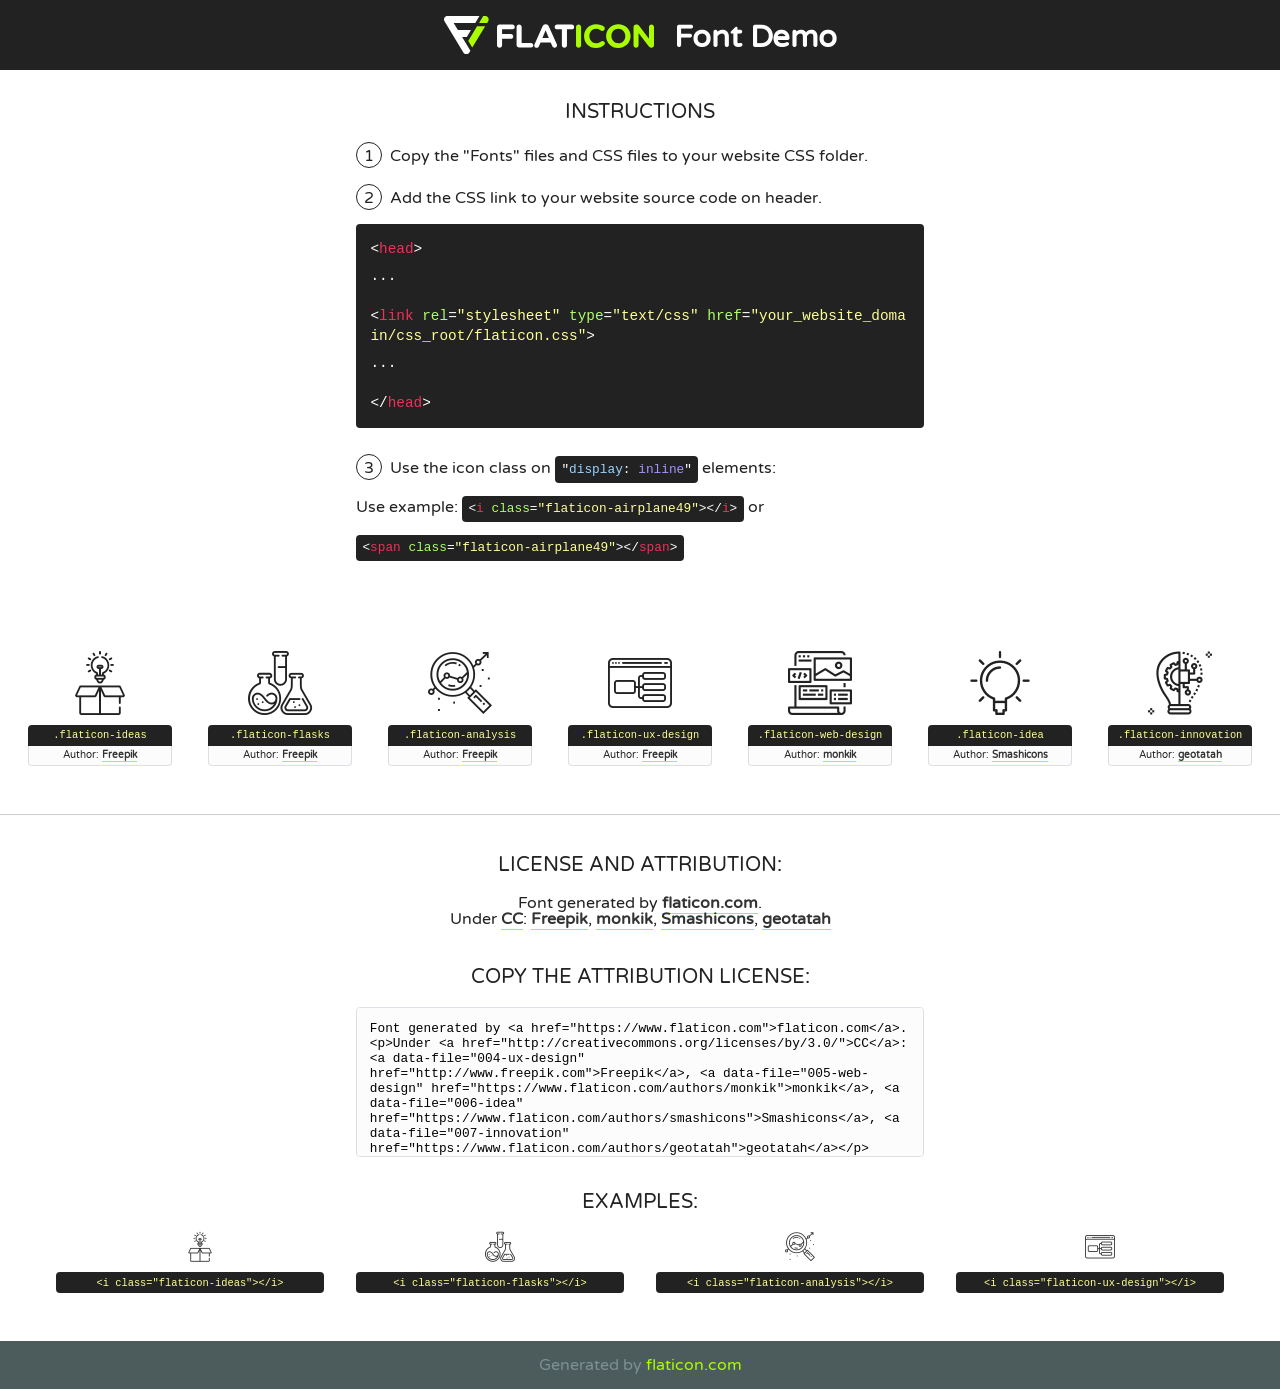
<file: fonts/flaticon/font/flaticon.html>
<!DOCTYPE html>
<!--
  Flaticon icon font: Flaticon
  Creation date: 20/03/2019 02:18
-->
<html>
<!DOCTYPE html>
<html>

<head>
    <title>Flaticon WebFont</title>
    <link href="http://fonts.googleapis.com/css?family=Varela+Round" rel="stylesheet" type="text/css" />
    <link rel="stylesheet" type="text/css" href="flaticon.css">
    <meta charset="UTF-8">
    <style>
    html, body, div, span, applet, object, iframe,
    h1, h2, h3, h4, h5, h6, p, blockquote, pre,
    a, abbr, acronym, address, big, cite, code,
    del, dfn, em, img, ins, kbd, q, s, samp,
    small, strike, strong, sub, sup, tt, var,
    b, u, i, center,
    dl, dt, dd, ol, ul, li,
    fieldset, form, label, legend,
    table, caption, tbody, tfoot, thead, tr, th, td,
    article, aside, canvas, details, embed, 
    figure, figcaption, footer, header, hgroup, 
    menu, nav, output, ruby, section, summary,
    time, mark, audio, video {
        margin: 0;
        padding: 0;
        border: 0;
        font-size: 100%;
        font: inherit;
        vertical-align: baseline;
    }
    /* HTML5 display-role reset for older browsers */
    article, aside, details, figcaption, figure, 
    footer, header, hgroup, menu, nav, section {
        display: block;
    }
    body {
        line-height: 1;
    }
    ol, ul {
        list-style: none;
    }
    blockquote, q {
        quotes: none;
    }
    blockquote:before, blockquote:after,
    q:before, q:after {
        content: '';
        content: none;
    }
    table {
        border-collapse: collapse;
        border-spacing: 0;
    }
    body {
        font-family: 'Varela Round', Helvetica, Arial, sans-serif;
        font-size: 16px;
        color: #222;
    }
    a {
        color: #333;
        border-bottom: 1px solid #a9fd00;
        font-weight: bold;
        text-decoration: none;
    }
    * {
        -moz-box-sizing: border-box;
        -webkit-box-sizing: border-box;
        box-sizing: border-box;
        margin: 0;
        padding: 0;
    }
    [class^="flaticon-"]:before, [class*=" flaticon-"]:before, [class^="flaticon-"]:after, [class*=" flaticon-"]:after {
        font-family: Flaticon;
        font-size: 30px;
        font-style: normal;
        margin-left: 20px;
        color: #333;
    }
    .wrapper {
        max-width: 600px;
        margin: auto;
        padding: 0 1em;
    }
    .title {
        font-size: 1.25em;
        text-align: center;
        margin-bottom: 1em;
        text-transform: uppercase;
    }
    header {
        text-align: center;
        background-color: #222;
        color: #fff;
        padding: 1em;
    }
    header .logo {
        width: 210px;
        height: 38px;
        display: inline-block;
        vertical-align: middle;
        margin-right: 1em;
        border: none;
    }
    header strong {
        font-size: 1.95em;
        font-weight: bold;
        vertical-align: middle;
        margin-top: 5px;
        display: inline-block;
    }
    .demo {
        margin: 2em auto;
        line-height: 1.25em;
    }
    .demo ul li {
        margin-bottom: 1em;
    }
    .demo ul li .num {
        color: #222;
        border-radius: 20px;
        display: inline-block;
        width: 26px;
        padding: 3px;
        height: 26px;
        text-align: center;
        margin-right: 0.5em;
        border: 1px solid #222;
    }
    .demo ul li code {
        background-color: #222;
        border-radius: 4px;
        padding: 0.25em 0.5em;
        display: inline-block;
        color: #fff;
        font-family: Consolas,Monaco,Lucida Console,Liberation Mono,DejaVu Sans Mono,Bitstream Vera Sans Mono,Courier New, monospace;
        font-weight: lighter;
        margin-top: 1em;
        font-size: 0.8em;
        word-break: break-all;
    }
    .demo ul li code.big {
        padding: 1em;
        font-size: 0.9em;
    }
    .demo ul li code .red {
        color: #EF3159;
    }
    .demo ul li code .green {
        color: #ACFF65;
    }
    .demo ul li code .yellow {
        color: #FFFF99;
    }
    .demo ul li code .blue {
        color: #99D3FF;
    }
    .demo ul li code .purple {
        color: #A295FF;
    }
    .demo ul li code .dots {
        margin-top: 0.5em;
        display: block;
    }
    #glyphs {
        border-bottom: 1px solid #ccc;
        padding: 2em 0;
        text-align: center;
    }
    .glyph {
        display: inline-block;
        width: 9em;
        margin: 1em;
        text-align: center;
        vertical-align: top;
        background: #FFF;
    }
    .glyph .glyph-icon {
        padding: 10px;
        display: block;
        font-family:"Flaticon";
        font-size: 64px;
        line-height: 1;
    }
    .glyph .glyph-icon:before {
        font-size: 64px;
        color: #222;
        margin-left: 0;
    }
    .class-name {
        font-size: 0.65em;
        background-color: #222;
        color: #fff;
        border-radius: 4px 4px 0 0;
        padding: 0.5em;
        color: #FFFF99;
        font-family: Consolas,Monaco,Lucida Console,Liberation Mono,DejaVu Sans Mono,Bitstream Vera Sans Mono,Courier New, monospace;
    }
    .author-name {
        font-size: 0.6em;
        background-color: #fcfcfd;
        border: 1px solid #DEDEE4;
        border-top: 0;
        border-radius: 0 0 4px 4px;
        padding: 0.5em;
    }
    .class-name:last-child {
        font-size: 10px;
        color:#888;
    }
    .class-name:last-child a {
        font-size: 10px;
        color:#555;
    }
    .class-name:last-child a:hover {
        color:#a9fd00;
    }
    .glyph > input {
        display: block;
        width: 100px;
        margin: 5px auto;
        text-align: center;
        font-size: 12px;
        cursor: text;
    }
    .glyph > input.icon-input {
        font-family:"Flaticon";
        font-size: 16px;
        margin-bottom: 10px;
    }
    .attribution .title {
        margin-top: 2em;
    }
    .attribution textarea {
        background-color: #fcfcfd;
        padding: 1em;
        border: none;
        box-shadow: none;
        border: 1px solid #DEDEE4;
        border-radius: 4px;
        resize: none;
        width: 100%;
        height: 150px;
        font-size: 0.8em;
        font-family: Consolas,Monaco,Lucida Console,Liberation Mono,DejaVu Sans Mono,Bitstream Vera Sans Mono,Courier New, monospace;
        -webkit-appearance: none;
    }
    .iconsuse {
        margin: 2em auto;
        text-align: center;
        max-width: 1200px;
    }
    .iconsuse:after {
        content: '';
        display: table;
        clear: both;
    }
    .iconsuse .image {
        float: left;
        width: 25%;
        padding: 0 1em;
    }
    .iconsuse .image p {
        margin-bottom: 1em;
    }
    .iconsuse .image span {
        display: block;
        font-size: 0.65em;
        background-color: #222;
        color: #fff;
        border-radius: 4px;
        padding: 0.5em;
        color: #FFFF99;
        margin-top: 1em;
        font-family: Consolas,Monaco,Lucida Console,Liberation Mono,DejaVu Sans Mono,Bitstream Vera Sans Mono,Courier New, monospace;
    }
    #footer {
        text-align: center;
        background-color: #4C5B5C;
        color: #7c9192;
        padding: 1em;
    }
    #footer a {
        border: none;
        color: #a9fd00;
        font-weight: normal;
    }
    @media (max-width: 960px) {
        .iconsuse .image {
            width: 50%;
        }
    }
    @media (max-width: 560px) {
        .iconsuse .image {
            width: 100%;
        }
    }
    </style>
</head>

<body class="characters-off">

    <header>
        <a href="https://www.flaticon.com" target="_blank" class="logo">
            <svg version="1.1" xmlns="http://www.w3.org/2000/svg" xmlns:xlink="http://www.w3.org/1999/xlink" xmlns:a="http://ns.adobe.com/AdobeSVGViewerExtensions/3.0/" viewBox="0 0 560.875 102.036" enable-background="new 0 0 560.875 102.036" xml:space="preserve">
                <defs>
                </defs>
                <g>
                    <g class="letters">
                        <path fill="#ffffff" d="M141.596,29.675c0-3.777,2.985-6.767,6.764-6.767h34.438c3.426,0,6.15,2.728,6.15,6.15
                        c0,3.43-2.724,6.149-6.15,6.149h-27.674v13.091h23.719c3.429,0,6.151,2.724,6.151,6.15c0,3.43-2.723,6.149-6.151,6.149h-23.719
                        v17.574c0,3.773-2.986,6.761-6.764,6.761c-3.779,0-6.764-2.989-6.764-6.761V29.675z"></path>
                        <path fill="#ffffff" d="M193.844,29.149c0-3.781,2.985-6.767,6.764-6.767c3.776,0,6.763,2.985,6.763,6.767v42.957h25.039
                        c3.426,0,6.149,2.726,6.149,6.153c0,3.425-2.723,6.15-6.149,6.15h-31.802c-3.779,0-6.764-2.986-6.764-6.768V29.149z"></path>
                        <path fill="#ffffff" d="M241.891,75.71l21.438-48.407c1.492-3.341,4.215-5.357,7.906-5.357h0.792
                        c3.686,0,6.323,2.017,7.815,5.357l21.439,48.407c0.436,0.967,0.701,1.845,0.701,2.723c0,3.602-2.809,6.501-6.414,6.501
                        c-3.161,0-5.269-1.845-6.499-4.655l-4.132-9.661h-27.059l-4.301,10.102c-1.144,2.631-3.426,4.214-6.237,4.214
                        c-3.517,0-6.24-2.81-6.24-6.325C241.1,77.64,241.451,76.677,241.891,75.71z M279.932,58.666l-8.521-20.297l-8.526,20.297H279.932
                        z"></path>
                        <path fill="#ffffff" d="M314.864,35.387H301.86c-3.429,0-6.239-2.813-6.239-6.238c0-3.429,2.811-6.24,6.239-6.24h39.533
                        c3.426,0,6.237,2.811,6.237,6.24c0,3.425-2.811,6.238-6.237,6.238h-13.001v42.785c0,3.773-2.99,6.761-6.764,6.761
                        c-3.779,0-6.764-2.989-6.764-6.761V35.387z"></path>
                        <path fill="#A9FD00" d="M352.615,29.149c0-3.781,2.985-6.767,6.767-6.767c3.774,0,6.761,2.985,6.761,6.767v49.024
                        c0,3.773-2.987,6.761-6.761,6.761c-3.781,0-6.767-2.989-6.767-6.761V29.149z"></path>
                        <path fill="#A9FD00" d="M374.132,53.836v-0.179c0-17.481,13.178-31.801,32.065-31.801c9.22,0,15.459,2.458,20.557,6.238
                        c1.402,1.054,2.637,2.985,2.637,5.357c0,3.692-2.985,6.59-6.681,6.59c-1.845,0-3.071-0.702-4.044-1.319
                        c-3.776-2.813-7.729-4.393-12.562-4.393c-10.364,0-17.831,8.611-17.831,19.154v0.173c0,10.542,7.291,19.329,17.831,19.329
                        c5.715,0,9.492-1.756,13.359-4.834c1.049-0.874,2.458-1.491,4.039-1.491c3.429,0,6.325,2.813,6.325,6.236
                        c0,2.106-1.056,3.78-2.282,4.834c-5.539,4.834-12.036,7.733-21.878,7.733C387.572,85.464,374.132,71.493,374.132,53.836z"></path>
                        <path fill="#A9FD00" d="M433.009,53.836v-0.179c0-17.481,13.79-31.801,32.766-31.801c18.981,0,32.592,14.143,32.592,31.628v0.173
                        c0,17.483-13.785,31.807-32.769,31.807C446.625,85.464,433.009,71.32,433.009,53.836z M484.224,53.836v-0.179
                        c0-10.539-7.725-19.326-18.626-19.326c-10.893,0-18.449,8.611-18.449,19.154v0.173c0,10.542,7.73,19.329,18.626,19.329
                        C476.676,72.986,484.224,64.378,484.224,53.836z"></path>
                        <path fill="#A9FD00" d="M506.233,29.321c0-3.774,2.99-6.763,6.767-6.763h1.401c3.252,0,5.183,1.583,7.029,3.953l26.093,34.265
                        V29.059c0-3.692,2.99-6.677,6.681-6.677c3.683,0,6.671,2.985,6.671,6.677v48.934c0,3.78-2.987,6.765-6.764,6.765h-0.436
                        c-3.257,0-5.188-1.581-7.034-3.953l-27.056-35.492v32.944c0,3.687-2.985,6.676-6.678,6.676c-3.683,0-6.673-2.989-6.673-6.676
                        V29.321z"></path>
                    </g>
                    <g class="insignia">
                        <path fill="#ffffff" d="M48.372,56.137h12.517l11.156-18.537H37.186L25.688,18.539h57.825L94.668,0H9.271
                        C5.925,0,2.842,1.801,1.198,4.716c-1.644,2.907-1.593,6.482,0.134,9.343l50.38,83.501c1.678,2.781,4.689,4.476,7.938,4.476
                        c3.246,0,6.257-1.695,7.935-4.476l2.898-4.804L48.372,56.137z"></path>
                        <g class="i">
                            <path fill="#A9FD00" d="M93.575,18.539h0.031v0.004l21.652,0.004l2.705-4.488c1.727-2.861,1.778-6.436,0.133-9.343
                            C116.454,1.801,113.371,0,110.026,0h-5.294L93.575,18.539z"></path>
                            <polygon fill="#A9FD00" points="88.291,27.356 64.725,66.486 75.519,84.404 109.942,27.356"></polygon>
                        </g>
                    </g>
                </g>
            </svg>
        </a>
        <strong>Font Demo</strong>
    </header>


    <section class="demo wrapper">

        <p class="title">Instructions</p>

        <ul>
            <li>
                <span class="num">1</span>Copy the "Fonts" files and CSS files to your website CSS folder.
            </li>
            <li>
                <span class="num">2</span>Add the CSS link to your website source code on header.
                <code class="big">
                    &lt;<span class="red">head</span>&gt;
                    <br/><span class="dots">...</span>
                    <br/>&lt;<span class="red">link</span> <span class="green">rel</span>=<span class="yellow">"stylesheet"</span> <span class="green">type</span>=<span class="yellow">"text/css"</span> <span class="green">href</span>=<span class="yellow">"your_website_domain/css_root/flaticon.css"</span>&gt;
                    <br/><span class="dots">...</span>
                    <br/>&lt;/<span class="red">head</span>&gt;
                </code>
            </li>

            <li>
                <p>
                    <span class="num">3</span>Use the icon class on <code>"<span class="blue">display</span>:<span class="purple"> inline</span>"</code> elements:
                    <br />
                    Use example: <code>&lt;<span class="red">i</span> <span class="green">class</span>=<span class="yellow">&quot;flaticon-airplane49&quot;</span>&gt;&lt;/<span class="red">i</span>&gt;</code> or <code>&lt;<span class="red">span</span> <span class="green">class</span>=<span class="yellow">&quot;flaticon-airplane49&quot;</span>&gt;&lt;/<span class="red">span</span>&gt;</code>
            </li>
        </ul>

    </section>




   <section id="glyphs">          
    
      
        <div class="glyph"><div class="glyph-icon flaticon-ideas"></div>
            <div class="class-name">.flaticon-ideas</div>
            <div class="author-name">Author: <a data-file="001-ideas" href="http://www.freepik.com">Freepik</a> </div> 
        </div>        
        
        <div class="glyph"><div class="glyph-icon flaticon-flasks"></div>
            <div class="class-name">.flaticon-flasks</div>
            <div class="author-name">Author: <a data-file="002-flasks" href="http://www.freepik.com">Freepik</a> </div> 
        </div>        
        
        <div class="glyph"><div class="glyph-icon flaticon-analysis"></div>
            <div class="class-name">.flaticon-analysis</div>
            <div class="author-name">Author: <a data-file="003-analysis" href="http://www.freepik.com">Freepik</a> </div> 
        </div>        
        
        <div class="glyph"><div class="glyph-icon flaticon-ux-design"></div>
            <div class="class-name">.flaticon-ux-design</div>
            <div class="author-name">Author: <a data-file="004-ux-design" href="http://www.freepik.com">Freepik</a> </div> 
        </div>        
        
        <div class="glyph"><div class="glyph-icon flaticon-web-design"></div>
            <div class="class-name">.flaticon-web-design</div>
            <div class="author-name">Author: <a data-file="005-web-design" href="https://www.flaticon.com/authors/monkik">monkik</a> </div> 
        </div>        
        
        <div class="glyph"><div class="glyph-icon flaticon-idea"></div>
            <div class="class-name">.flaticon-idea</div>
            <div class="author-name">Author: <a data-file="006-idea" href="https://www.flaticon.com/authors/smashicons">Smashicons</a> </div> 
        </div>        
        
        <div class="glyph"><div class="glyph-icon flaticon-innovation"></div>
            <div class="class-name">.flaticon-innovation</div>
            <div class="author-name">Author: <a data-file="007-innovation" href="https://www.flaticon.com/authors/geotatah">geotatah</a> </div> 
        </div>        
        

    </section>



    <section class="attribution wrapper"   style="text-align:center;">

      <div class="title">License and attribution:</div><div class="attrDiv">Font generated by <a href="https://www.flaticon.com">flaticon.com</a>. <div><p>Under <a href="http://creativecommons.org/licenses/by/3.0/">CC</a>: <a data-file="004-ux-design" href="http://www.freepik.com">Freepik</a>, <a data-file="005-web-design" href="https://www.flaticon.com/authors/monkik">monkik</a>, <a data-file="006-idea" href="https://www.flaticon.com/authors/smashicons">Smashicons</a>, <a data-file="007-innovation" href="https://www.flaticon.com/authors/geotatah">geotatah</a></p>  </div>
      </div>
      <div class="title">Copy the Attribution License:</div>

    <textarea onclick="this.focus();this.select();">Font generated by &lt;a href=&quot;https://www.flaticon.com&quot;&gt;flaticon.com&lt;/a&gt;. <p>Under <a href="http://creativecommons.org/licenses/by/3.0/">CC</a>: <a data-file="004-ux-design" href="http://www.freepik.com">Freepik</a>, <a data-file="005-web-design" href="https://www.flaticon.com/authors/monkik">monkik</a>, <a data-file="006-idea" href="https://www.flaticon.com/authors/smashicons">Smashicons</a>, <a data-file="007-innovation" href="https://www.flaticon.com/authors/geotatah">geotatah</a></p>  
     </textarea>

    </section>

    <section class="iconsuse">

          <div class="title">Examples:</div>            
             
            <div class="image">
                <p>
                    <i class="glyph-icon flaticon-ideas"></i> 
                    <span>&lt;i class=&quot;flaticon-ideas&quot;&gt;&lt;/i&gt;</span>
                </p>
            </div>
            
            <div class="image">
                <p>
                    <i class="glyph-icon flaticon-flasks"></i> 
                    <span>&lt;i class=&quot;flaticon-flasks&quot;&gt;&lt;/i&gt;</span>
                </p>
            </div>
            
            <div class="image">
                <p>
                    <i class="glyph-icon flaticon-analysis"></i> 
                    <span>&lt;i class=&quot;flaticon-analysis&quot;&gt;&lt;/i&gt;</span>
                </p>
            </div>
            
            <div class="image">
                <p>
                    <i class="glyph-icon flaticon-ux-design"></i> 
                    <span>&lt;i class=&quot;flaticon-ux-design&quot;&gt;&lt;/i&gt;</span>
                </p>
            </div>
                       
        </div>
                            
    </section>

<div id="footer">
    <div>Generated by <a href="https://www.flaticon.com">flaticon.com</a>
    </div>
</div>



</body>
</html>
</file>
<file: css/flaticon.css>
/*
  	Flaticon icon font: Flaticon
  	Creation date: 04/01/2019 13:45
  	*/


@font-face {
  font-family: "Flaticon";
  src: url("../fonts/flaticon/font/Flaticon.eot");
  src: url("../fonts/flaticon/font/Flaticon.eot?#iefix") format("embedded-opentype"),
       url("../fonts/flaticon/font/Flaticon.woff") format("woff"),
       url("../fonts/flaticon/font/Flaticon.ttf") format("truetype"),
       url("../fonts/flaticon/font/Flaticon.svg#Flaticon") format("svg");
  font-weight: normal;
  font-style: normal;
}

@media screen and (-webkit-min-device-pixel-ratio:0) {
  @font-face {
    font-family: "Flaticon";
    src: url("../fonts/flaticon/font/Flaticon.svg#Flaticon") format("svg");
  }
}

[class^="flaticon-"]:before, [class*=" flaticon-"]:before,
[class^="flaticon-"]:after, [class*=" flaticon-"]:after {   
  font-family: Flaticon;
  font-style: normal;
  font-weight: normal;
  font-variant: normal;
  text-transform: none;
  line-height: 1;

  /* Better Font Rendering =========== */
  -webkit-font-smoothing: antialiased;
  -moz-osx-font-smoothing: grayscale;
}

.flaticon-ideas:before { content: "\f100"; }
.flaticon-flasks:before { content: "\f101"; }
.flaticon-analysis:before { content: "\f102"; }
.flaticon-ux-design:before { content: "\f103"; }
.flaticon-web-design:before { content: "\f104"; }
.flaticon-idea:before { content: "\f105"; }
.flaticon-innovation:before { content: "\f106"; }
</file>
<file: css/icomoon.css>
@font-face {
  font-family: 'icomoon';
  src:  url('../fonts/icomoon/icomoon.eot?6tt51o');
  src:  url('../fonts/icomoon/icomoon.eot?6tt51o#iefix') format('embedded-opentype'),
    url('../fonts/icomoon/icomoon.ttf?6tt51o') format('truetype'),
    url('../fonts/icomoon/icomoon.woff?6tt51o') format('woff'),
    url('../fonts/icomoon/icomoon.svg?6tt51o#icomoon') format('svg');
  font-weight: normal;
  font-style: normal;
}

[class^="icon-"], [class*=" icon-"] {
  /* use !important to prevent issues with browser extensions that change fonts */
  font-family: 'icomoon' !important;
  speak: none;
  font-style: normal;
  font-weight: normal;
  font-variant: normal;
  text-transform: none;
  line-height: 1;

  /* Better Font Rendering =========== */
  -webkit-font-smoothing: antialiased;
  -moz-osx-font-smoothing: grayscale;
}

.icon-asterisk:before {
  content: "\f069";
}
.icon-plus:before {
  content: "\f067";
}
.icon-question:before {
  content: "\f128";
}
.icon-minus:before {
  content: "\f068";
}
.icon-glass:before {
  content: "\f000";
}
.icon-music:before {
  content: "\f001";
}
.icon-search:before {
  content: "\f002";
}
.icon-envelope-o:before {
  content: "\f003";
}
.icon-heart:before {
  content: "\f004";
}
.icon-star:before {
  content: "\f005";
}
.icon-star-o:before {
  content: "\f006";
}
.icon-user:before {
  content: "\f007";
}
.icon-film:before {
  content: "\f008";
}
.icon-th-large:before {
  content: "\f009";
}
.icon-th:before {
  content: "\f00a";
}
.icon-th-list:before {
  content: "\f00b";
}
.icon-check:before {
  content: "\f00c";
}
.icon-close:before {
  content: "\f00d";
}
.icon-remove:before {
  content: "\f00d";
}
.icon-times:before {
  content: "\f00d";
}
.icon-search-plus:before {
  content: "\f00e";
}
.icon-search-minus:before {
  content: "\f010";
}
.icon-power-off:before {
  content: "\f011";
}
.icon-signal:before {
  content: "\f012";
}
.icon-cog:before {
  content: "\f013";
}
.icon-gear:before {
  content: "\f013";
}
.icon-trash-o:before {
  content: "\f014";
}
.icon-home:before {
  content: "\f015";
}
.icon-file-o:before {
  content: "\f016";
}
.icon-clock-o:before {
  content: "\f017";
}
.icon-road:before {
  content: "\f018";
}
.icon-download:before {
  content: "\f019";
}
.icon-arrow-circle-o-down:before {
  content: "\f01a";
}
.icon-arrow-circle-o-up:before {
  content: "\f01b";
}
.icon-inbox:before {
  content: "\f01c";
}
.icon-play-circle-o:before {
  content: "\f01d";
}
.icon-repeat:before {
  content: "\f01e";
}
.icon-rotate-right:before {
  content: "\f01e";
}
.icon-refresh:before {
  content: "\f021";
}
.icon-list-alt:before {
  content: "\f022";
}
.icon-lock:before {
  content: "\f023";
}
.icon-flag:before {
  content: "\f024";
}
.icon-headphones:before {
  content: "\f025";
}
.icon-volume-off:before {
  content: "\f026";
}
.icon-volume-down:before {
  content: "\f027";
}
.icon-volume-up:before {
  content: "\f028";
}
.icon-qrcode:before {
  content: "\f029";
}
.icon-barcode:before {
  content: "\f02a";
}
.icon-tag:before {
  content: "\f02b";
}
.icon-tags:before {
  content: "\f02c";
}
.icon-book:before {
  content: "\f02d";
}
.icon-bookmark:before {
  content: "\f02e";
}
.icon-print:before {
  content: "\f02f";
}
.icon-camera:before {
  content: "\f030";
}
.icon-font:before {
  content: "\f031";
}
.icon-bold:before {
  content: "\f032";
}
.icon-italic:before {
  content: "\f033";
}
.icon-text-height:before {
  content: "\f034";
}
.icon-text-width:before {
  content: "\f035";
}
.icon-align-left:before {
  content: "\f036";
}
.icon-align-center:before {
  content: "\f037";
}
.icon-align-right:before {
  content: "\f038";
}
.icon-align-justify:before {
  content: "\f039";
}
.icon-list:before {
  content: "\f03a";
}
.icon-dedent:before {
  content: "\f03b";
}
.icon-outdent:before {
  content: "\f03b";
}
.icon-indent:before {
  content: "\f03c";
}
.icon-video-camera:before {
  content: "\f03d";
}
.icon-image:before {
  content: "\f03e";
}
.icon-photo:before {
  content: "\f03e";
}
.icon-picture-o:before {
  content: "\f03e";
}
.icon-pencil:before {
  content: "\f040";
}
.icon-map-marker:before {
  content: "\f041";
}
.icon-adjust:before {
  content: "\f042";
}
.icon-tint:before {
  content: "\f043";
}
.icon-edit:before {
  content: "\f044";
}
.icon-pencil-square-o:before {
  content: "\f044";
}
.icon-share-square-o:before {
  content: "\f045";
}
.icon-check-square-o:before {
  content: "\f046";
}
.icon-arrows:before {
  content: "\f047";
}
.icon-step-backward:before {
  content: "\f048";
}
.icon-fast-backward:before {
  content: "\f049";
}
.icon-backward:before {
  content: "\f04a";
}
.icon-play:before {
  content: "\f04b";
}
.icon-pause:before {
  content: "\f04c";
}
.icon-stop:before {
  content: "\f04d";
}
.icon-forward:before {
  content: "\f04e";
}
.icon-fast-forward:before {
  content: "\f050";
}
.icon-step-forward:before {
  content: "\f051";
}
.icon-eject:before {
  content: "\f052";
}
.icon-chevron-left:before {
  content: "\f053";
}
.icon-chevron-right:before {
  content: "\f054";
}
.icon-plus-circle:before {
  content: "\f055";
}
.icon-minus-circle:before {
  content: "\f056";
}
.icon-times-circle:before {
  content: "\f057";
}
.icon-check-circle:before {
  content: "\f058";
}
.icon-question-circle:before {
  content: "\f059";
}
.icon-info-circle:before {
  content: "\f05a";
}
.icon-crosshairs:before {
  content: "\f05b";
}
.icon-times-circle-o:before {
  content: "\f05c";
}
.icon-check-circle-o:before {
  content: "\f05d";
}
.icon-ban:before {
  content: "\f05e";
}
.icon-arrow-left:before {
  content: "\f060";
}
.icon-arrow-right:before {
  content: "\f061";
}
.icon-arrow-up:before {
  content: "\f062";
}
.icon-arrow-down:before {
  content: "\f063";
}
.icon-mail-forward:before {
  content: "\f064";
}
.icon-share:before {
  content: "\f064";
}
.icon-expand:before {
  content: "\f065";
}
.icon-compress:before {
  content: "\f066";
}
.icon-exclamation-circle:before {
  content: "\f06a";
}
.icon-gift:before {
  content: "\f06b";
}
.icon-leaf:before {
  content: "\f06c";
}
.icon-fire:before {
  content: "\f06d";
}
.icon-eye:before {
  content: "\f06e";
}
.icon-eye-slash:before {
  content: "\f070";
}
.icon-exclamation-triangle:before {
  content: "\f071";
}
.icon-warning:before {
  content: "\f071";
}
.icon-plane:before {
  content: "\f072";
}
.icon-calendar:before {
  content: "\f073";
}
.icon-random:before {
  content: "\f074";
}
.icon-comment:before {
  content: "\f075";
}
.icon-magnet:before {
  content: "\f076";
}
.icon-chevron-up:before {
  content: "\f077";
}
.icon-chevron-down:before {
  content: "\f078";
}
.icon-retweet:before {
  content: "\f079";
}
.icon-shopping-cart:before {
  content: "\f07a";
}
.icon-folder:before {
  content: "\f07b";
}
.icon-folder-open:before {
  content: "\f07c";
}
.icon-arrows-v:before {
  content: "\f07d";
}
.icon-arrows-h:before {
  content: "\f07e";
}
.icon-bar-chart:before {
  content: "\f080";
}
.icon-bar-chart-o:before {
  content: "\f080";
}
.icon-twitter-square:before {
  content: "\f081";
}
.icon-facebook-square:before {
  content: "\f082";
}
.icon-camera-retro:before {
  content: "\f083";
}
.icon-key:before {
  content: "\f084";
}
.icon-cogs:before {
  content: "\f085";
}
.icon-gears:before {
  content: "\f085";
}
.icon-comments:before {
  content: "\f086";
}
.icon-thumbs-o-up:before {
  content: "\f087";
}
.icon-thumbs-o-down:before {
  content: "\f088";
}
.icon-star-half:before {
  content: "\f089";
}
.icon-heart-o:before {
  content: "\f08a";
}
.icon-sign-out:before {
  content: "\f08b";
}
.icon-linkedin-square:before {
  content: "\f08c";
}
.icon-thumb-tack:before {
  content: "\f08d";
}
.icon-external-link:before {
  content: "\f08e";
}
.icon-sign-in:before {
  content: "\f090";
}
.icon-trophy:before {
  content: "\f091";
}
.icon-github-square:before {
  content: "\f092";
}
.icon-upload:before {
  content: "\f093";
}
.icon-lemon-o:before {
  content: "\f094";
}
.icon-phone:before {
  content: "\f095";
}
.icon-square-o:before {
  content: "\f096";
}
.icon-bookmark-o:before {
  content: "\f097";
}
.icon-phone-square:before {
  content: "\f098";
}
.icon-twitter:before {
  content: "\f099";
}
.icon-facebook:before {
  content: "\f09a";
}
.icon-facebook-f:before {
  content: "\f09a";
}
.icon-github:before {
  content: "\f09b";
}
.icon-unlock:before {
  content: "\f09c";
}
.icon-credit-card:before {
  content: "\f09d";
}
.icon-feed:before {
  content: "\f09e";
}
.icon-rss:before {
  content: "\f09e";
}
.icon-hdd-o:before {
  content: "\f0a0";
}
.icon-bullhorn:before {
  content: "\f0a1";
}
.icon-bell-o:before {
  content: "\f0a2";
}
.icon-certificate:before {
  content: "\f0a3";
}
.icon-hand-o-right:before {
  content: "\f0a4";
}
.icon-hand-o-left:before {
  content: "\f0a5";
}
.icon-hand-o-up:before {
  content: "\f0a6";
}
.icon-hand-o-down:before {
  content: "\f0a7";
}
.icon-arrow-circle-left:before {
  content: "\f0a8";
}
.icon-arrow-circle-right:before {
  content: "\f0a9";
}
.icon-arrow-circle-up:before {
  content: "\f0aa";
}
.icon-arrow-circle-down:before {
  content: "\f0ab";
}
.icon-globe:before {
  content: "\f0ac";
}
.icon-wrench:before {
  content: "\f0ad";
}
.icon-tasks:before {
  content: "\f0ae";
}
.icon-filter:before {
  content: "\f0b0";
}
.icon-briefcase:before {
  content: "\f0b1";
}
.icon-arrows-alt:before {
  content: "\f0b2";
}
.icon-group:before {
  content: "\f0c0";
}
.icon-users:before {
  content: "\f0c0";
}
.icon-chain:before {
  content: "\f0c1";
}
.icon-link:before {
  content: "\f0c1";
}
.icon-cloud:before {
  content: "\f0c2";
}
.icon-flask:before {
  content: "\f0c3";
}
.icon-cut:before {
  content: "\f0c4";
}
.icon-scissors:before {
  content: "\f0c4";
}
.icon-copy:before {
  content: "\f0c5";
}
.icon-files-o:before {
  content: "\f0c5";
}
.icon-paperclip:before {
  content: "\f0c6";
}
.icon-floppy-o:before {
  content: "\f0c7";
}
.icon-save:before {
  content: "\f0c7";
}
.icon-square:before {
  content: "\f0c8";
}
.icon-bars:before {
  content: "\f0c9";
}
.icon-navicon:before {
  content: "\f0c9";
}
.icon-reorder:before {
  content: "\f0c9";
}
.icon-list-ul:before {
  content: "\f0ca";
}
.icon-list-ol:before {
  content: "\f0cb";
}
.icon-strikethrough:before {
  content: "\f0cc";
}
.icon-underline:before {
  content: "\f0cd";
}
.icon-table:before {
  content: "\f0ce";
}
.icon-magic:before {
  content: "\f0d0";
}
.icon-truck:before {
  content: "\f0d1";
}
.icon-pinterest:before {
  content: "\f0d2";
}
.icon-pinterest-square:before {
  content: "\f0d3";
}
.icon-google-plus-square:before {
  content: "\f0d4";
}
.icon-google-plus:before {
  content: "\f0d5";
}
.icon-money:before {
  content: "\f0d6";
}
.icon-caret-down:before {
  content: "\f0d7";
}
.icon-caret-up:before {
  content: "\f0d8";
}
.icon-caret-left:before {
  content: "\f0d9";
}
.icon-caret-right:before {
  content: "\f0da";
}
.icon-columns:before {
  content: "\f0db";
}
.icon-sort:before {
  content: "\f0dc";
}
.icon-unsorted:before {
  content: "\f0dc";
}
.icon-sort-desc:before {
  content: "\f0dd";
}
.icon-sort-down:before {
  content: "\f0dd";
}
.icon-sort-asc:before {
  content: "\f0de";
}
.icon-sort-up:before {
  content: "\f0de";
}
.icon-envelope:before {
  content: "\f0e0";
}
.icon-linkedin:before {
  content: "\f0e1";
}
.icon-rotate-left:before {
  content: "\f0e2";
}
.icon-undo:before {
  content: "\f0e2";
}
.icon-gavel:before {
  content: "\f0e3";
}
.icon-legal:before {
  content: "\f0e3";
}
.icon-dashboard:before {
  content: "\f0e4";
}
.icon-tachometer:before {
  content: "\f0e4";
}
.icon-comment-o:before {
  content: "\f0e5";
}
.icon-comments-o:before {
  content: "\f0e6";
}
.icon-bolt:before {
  content: "\f0e7";
}
.icon-flash:before {
  content: "\f0e7";
}
.icon-sitemap:before {
  content: "\f0e8";
}
.icon-umbrella:before {
  content: "\f0e9";
}
.icon-clipboard:before {
  content: "\f0ea";
}
.icon-paste:before {
  content: "\f0ea";
}
.icon-lightbulb-o:before {
  content: "\f0eb";
}
.icon-exchange:before {
  content: "\f0ec";
}
.icon-cloud-download:before {
  content: "\f0ed";
}
.icon-cloud-upload:before {
  content: "\f0ee";
}
.icon-user-md:before {
  content: "\f0f0";
}
.icon-stethoscope:before {
  content: "\f0f1";
}
.icon-suitcase:before {
  content: "\f0f2";
}
.icon-bell:before {
  content: "\f0f3";
}
.icon-coffee:before {
  content: "\f0f4";
}
.icon-cutlery:before {
  content: "\f0f5";
}
.icon-file-text-o:before {
  content: "\f0f6";
}
.icon-building-o:before {
  content: "\f0f7";
}
.icon-hospital-o:before {
  content: "\f0f8";
}
.icon-ambulance:before {
  content: "\f0f9";
}
.icon-medkit:before {
  content: "\f0fa";
}
.icon-fighter-jet:before {
  content: "\f0fb";
}
.icon-beer:before {
  content: "\f0fc";
}
.icon-h-square:before {
  content: "\f0fd";
}
.icon-plus-square:before {
  content: "\f0fe";
}
.icon-angle-double-left:before {
  content: "\f100";
}
.icon-angle-double-right:before {
  content: "\f101";
}
.icon-angle-double-up:before {
  content: "\f102";
}
.icon-angle-double-down:before {
  content: "\f103";
}
.icon-angle-left:before {
  content: "\f104";
}
.icon-angle-right:before {
  content: "\f105";
}
.icon-angle-up:before {
  content: "\f106";
}
.icon-angle-down:before {
  content: "\f107";
}
.icon-desktop:before {
  content: "\f108";
}
.icon-laptop:before {
  content: "\f109";
}
.icon-tablet:before {
  content: "\f10a";
}
.icon-mobile:before {
  content: "\f10b";
}
.icon-mobile-phone:before {
  content: "\f10b";
}
.icon-circle-o:before {
  content: "\f10c";
}
.icon-quote-left:before {
  content: "\f10d";
}
.icon-quote-right:before {
  content: "\f10e";
}
.icon-spinner:before {
  content: "\f110";
}
.icon-circle:before {
  content: "\f111";
}
.icon-mail-reply:before {
  content: "\f112";
}
.icon-reply:before {
  content: "\f112";
}
.icon-github-alt:before {
  content: "\f113";
}
.icon-folder-o:before {
  content: "\f114";
}
.icon-folder-open-o:before {
  content: "\f115";
}
.icon-smile-o:before {
  content: "\f118";
}
.icon-frown-o:before {
  content: "\f119";
}
.icon-meh-o:before {
  content: "\f11a";
}
.icon-gamepad:before {
  content: "\f11b";
}
.icon-keyboard-o:before {
  content: "\f11c";
}
.icon-flag-o:before {
  content: "\f11d";
}
.icon-flag-checkered:before {
  content: "\f11e";
}
.icon-terminal:before {
  content: "\f120";
}
.icon-code:before {
  content: "\f121";
}
.icon-mail-reply-all:before {
  content: "\f122";
}
.icon-reply-all:before {
  content: "\f122";
}
.icon-star-half-empty:before {
  content: "\f123";
}
.icon-star-half-full:before {
  content: "\f123";
}
.icon-star-half-o:before {
  content: "\f123";
}
.icon-location-arrow:before {
  content: "\f124";
}
.icon-crop:before {
  content: "\f125";
}
.icon-code-fork:before {
  content: "\f126";
}
.icon-chain-broken:before {
  content: "\f127";
}
.icon-unlink:before {
  content: "\f127";
}
.icon-info:before {
  content: "\f129";
}
.icon-exclamation:before {
  content: "\f12a";
}
.icon-superscript:before {
  content: "\f12b";
}
.icon-subscript:before {
  content: "\f12c";
}
.icon-eraser:before {
  content: "\f12d";
}
.icon-puzzle-piece:before {
  content: "\f12e";
}
.icon-microphone:before {
  content: "\f130";
}
.icon-microphone-slash:before {
  content: "\f131";
}
.icon-shield:before {
  content: "\f132";
}
.icon-calendar-o:before {
  content: "\f133";
}
.icon-fire-extinguisher:before {
  content: "\f134";
}
.icon-rocket:before {
  content: "\f135";
}
.icon-maxcdn:before {
  content: "\f136";
}
.icon-chevron-circle-left:before {
  content: "\f137";
}
.icon-chevron-circle-right:before {
  content: "\f138";
}
.icon-chevron-circle-up:before {
  content: "\f139";
}
.icon-chevron-circle-down:before {
  content: "\f13a";
}
.icon-html5:before {
  content: "\f13b";
}
.icon-css3:before {
  content: "\f13c";
}
.icon-anchor:before {
  content: "\f13d";
}
.icon-unlock-alt:before {
  content: "\f13e";
}
.icon-bullseye:before {
  content: "\f140";
}
.icon-ellipsis-h:before {
  content: "\f141";
}
.icon-ellipsis-v:before {
  content: "\f142";
}
.icon-rss-square:before {
  content: "\f143";
}
.icon-play-circle:before {
  content: "\f144";
}
.icon-ticket:before {
  content: "\f145";
}
.icon-minus-square:before {
  content: "\f146";
}
.icon-minus-square-o:before {
  content: "\f147";
}
.icon-level-up:before {
  content: "\f148";
}
.icon-level-down:before {
  content: "\f149";
}
.icon-check-square:before {
  content: "\f14a";
}
.icon-pencil-square:before {
  content: "\f14b";
}
.icon-external-link-square:before {
  content: "\f14c";
}
.icon-share-square:before {
  content: "\f14d";
}
.icon-compass:before {
  content: "\f14e";
}
.icon-caret-square-o-down:before {
  content: "\f150";
}
.icon-toggle-down:before {
  content: "\f150";
}
.icon-caret-square-o-up:before {
  content: "\f151";
}
.icon-toggle-up:before {
  content: "\f151";
}
.icon-caret-square-o-right:before {
  content: "\f152";
}
.icon-toggle-right:before {
  content: "\f152";
}
.icon-eur:before {
  content: "\f153";
}
.icon-euro:before {
  content: "\f153";
}
.icon-gbp:before {
  content: "\f154";
}
.icon-dollar:before {
  content: "\f155";
}
.icon-usd:before {
  content: "\f155";
}
.icon-inr:before {
  content: "\f156";
}
.icon-rupee:before {
  content: "\f156";
}
.icon-cny:before {
  content: "\f157";
}
.icon-jpy:before {
  content: "\f157";
}
.icon-rmb:before {
  content: "\f157";
}
.icon-yen:before {
  content: "\f157";
}
.icon-rouble:before {
  content: "\f158";
}
.icon-rub:before {
  content: "\f158";
}
.icon-ruble:before {
  content: "\f158";
}
.icon-krw:before {
  content: "\f159";
}
.icon-won:before {
  content: "\f159";
}
.icon-bitcoin:before {
  content: "\f15a";
}
.icon-btc:before {
  content: "\f15a";
}
.icon-file:before {
  content: "\f15b";
}
.icon-file-text:before {
  content: "\f15c";
}
.icon-sort-alpha-asc:before {
  content: "\f15d";
}
.icon-sort-alpha-desc:before {
  content: "\f15e";
}
.icon-sort-amount-asc:before {
  content: "\f160";
}
.icon-sort-amount-desc:before {
  content: "\f161";
}
.icon-sort-numeric-asc:before {
  content: "\f162";
}
.icon-sort-numeric-desc:before {
  content: "\f163";
}
.icon-thumbs-up:before {
  content: "\f164";
}
.icon-thumbs-down:before {
  content: "\f165";
}
.icon-youtube-square:before {
  content: "\f166";
}
.icon-youtube:before {
  content: "\f167";
}
.icon-xing:before {
  content: "\f168";
}
.icon-xing-square:before {
  content: "\f169";
}
.icon-youtube-play:before {
  content: "\f16a";
}
.icon-dropbox:before {
  content: "\f16b";
}
.icon-stack-overflow:before {
  content: "\f16c";
}
.icon-instagram:before {
  content: "\f16d";
}
.icon-flickr:before {
  content: "\f16e";
}
.icon-adn:before {
  content: "\f170";
}
.icon-bitbucket:before {
  content: "\f171";
}
.icon-bitbucket-square:before {
  content: "\f172";
}
.icon-tumblr:before {
  content: "\f173";
}
.icon-tumblr-square:before {
  content: "\f174";
}
.icon-long-arrow-down:before {
  content: "\f175";
}
.icon-long-arrow-up:before {
  content: "\f176";
}
.icon-long-arrow-left:before {
  content: "\f177";
}
.icon-long-arrow-right:before {
  content: "\f178";
}
.icon-apple:before {
  content: "\f179";
}
.icon-windows:before {
  content: "\f17a";
}
.icon-android:before {
  content: "\f17b";
}
.icon-linux:before {
  content: "\f17c";
}
.icon-dribbble:before {
  content: "\f17d";
}
.icon-skype:before {
  content: "\f17e";
}
.icon-foursquare:before {
  content: "\f180";
}
.icon-trello:before {
  content: "\f181";
}
.icon-female:before {
  content: "\f182";
}
.icon-male:before {
  content: "\f183";
}
.icon-gittip:before {
  content: "\f184";
}
.icon-gratipay:before {
  content: "\f184";
}
.icon-sun-o:before {
  content: "\f185";
}
.icon-moon-o:before {
  content: "\f186";
}
.icon-archive:before {
  content: "\f187";
}
.icon-bug:before {
  content: "\f188";
}
.icon-vk:before {
  content: "\f189";
}
.icon-weibo:before {
  content: "\f18a";
}
.icon-renren:before {
  content: "\f18b";
}
.icon-pagelines:before {
  content: "\f18c";
}
.icon-stack-exchange:before {
  content: "\f18d";
}
.icon-arrow-circle-o-right:before {
  content: "\f18e";
}
.icon-arrow-circle-o-left:before {
  content: "\f190";
}
.icon-caret-square-o-left:before {
  content: "\f191";
}
.icon-toggle-left:before {
  content: "\f191";
}
.icon-dot-circle-o:before {
  content: "\f192";
}
.icon-wheelchair:before {
  content: "\f193";
}
.icon-vimeo-square:before {
  content: "\f194";
}
.icon-try:before {
  content: "\f195";
}
.icon-turkish-lira:before {
  content: "\f195";
}
.icon-plus-square-o:before {
  content: "\f196";
}
.icon-space-shuttle:before {
  content: "\f197";
}
.icon-slack:before {
  content: "\f198";
}
.icon-envelope-square:before {
  content: "\f199";
}
.icon-wordpress:before {
  content: "\f19a";
}
.icon-openid:before {
  content: "\f19b";
}
.icon-bank:before {
  content: "\f19c";
}
.icon-institution:before {
  content: "\f19c";
}
.icon-university:before {
  content: "\f19c";
}
.icon-graduation-cap:before {
  content: "\f19d";
}
.icon-mortar-board:before {
  content: "\f19d";
}
.icon-yahoo:before {
  content: "\f19e";
}
.icon-google:before {
  content: "\f1a0";
}
.icon-reddit:before {
  content: "\f1a1";
}
.icon-reddit-square:before {
  content: "\f1a2";
}
.icon-stumbleupon-circle:before {
  content: "\f1a3";
}
.icon-stumbleupon:before {
  content: "\f1a4";
}
.icon-delicious:before {
  content: "\f1a5";
}
.icon-digg:before {
  content: "\f1a6";
}
.icon-pied-piper-pp:before {
  content: "\f1a7";
}
.icon-pied-piper-alt:before {
  content: "\f1a8";
}
.icon-drupal:before {
  content: "\f1a9";
}
.icon-joomla:before {
  content: "\f1aa";
}
.icon-language:before {
  content: "\f1ab";
}
.icon-fax:before {
  content: "\f1ac";
}
.icon-building:before {
  content: "\f1ad";
}
.icon-child:before {
  content: "\f1ae";
}
.icon-paw:before {
  content: "\f1b0";
}
.icon-spoon:before {
  content: "\f1b1";
}
.icon-cube:before {
  content: "\f1b2";
}
.icon-cubes:before {
  content: "\f1b3";
}
.icon-behance:before {
  content: "\f1b4";
}
.icon-behance-square:before {
  content: "\f1b5";
}
.icon-steam:before {
  content: "\f1b6";
}
.icon-steam-square:before {
  content: "\f1b7";
}
.icon-recycle:before {
  content: "\f1b8";
}
.icon-automobile:before {
  content: "\f1b9";
}
.icon-car:before {
  content: "\f1b9";
}
.icon-cab:before {
  content: "\f1ba";
}
.icon-taxi:before {
  content: "\f1ba";
}
.icon-tree:before {
  content: "\f1bb";
}
.icon-spotify:before {
  content: "\f1bc";
}
.icon-deviantart:before {
  content: "\f1bd";
}
.icon-soundcloud:before {
  content: "\f1be";
}
.icon-database:before {
  content: "\f1c0";
}
.icon-file-pdf-o:before {
  content: "\f1c1";
}
.icon-file-word-o:before {
  content: "\f1c2";
}
.icon-file-excel-o:before {
  content: "\f1c3";
}
.icon-file-powerpoint-o:before {
  content: "\f1c4";
}
.icon-file-image-o:before {
  content: "\f1c5";
}
.icon-file-photo-o:before {
  content: "\f1c5";
}
.icon-file-picture-o:before {
  content: "\f1c5";
}
.icon-file-archive-o:before {
  content: "\f1c6";
}
.icon-file-zip-o:before {
  content: "\f1c6";
}
.icon-file-audio-o:before {
  content: "\f1c7";
}
.icon-file-sound-o:before {
  content: "\f1c7";
}
.icon-file-movie-o:before {
  content: "\f1c8";
}
.icon-file-video-o:before {
  content: "\f1c8";
}
.icon-file-code-o:before {
  content: "\f1c9";
}
.icon-vine:before {
  content: "\f1ca";
}
.icon-codepen:before {
  content: "\f1cb";
}
.icon-jsfiddle:before {
  content: "\f1cc";
}
.icon-life-bouy:before {
  content: "\f1cd";
}
.icon-life-buoy:before {
  content: "\f1cd";
}
.icon-life-ring:before {
  content: "\f1cd";
}
.icon-life-saver:before {
  content: "\f1cd";
}
.icon-support:before {
  content: "\f1cd";
}
.icon-circle-o-notch:before {
  content: "\f1ce";
}
.icon-ra:before {
  content: "\f1d0";
}
.icon-rebel:before {
  content: "\f1d0";
}
.icon-resistance:before {
  content: "\f1d0";
}
.icon-empire:before {
  content: "\f1d1";
}
.icon-ge:before {
  content: "\f1d1";
}
.icon-git-square:before {
  content: "\f1d2";
}
.icon-git:before {
  content: "\f1d3";
}
.icon-hacker-news:before {
  content: "\f1d4";
}
.icon-y-combinator-square:before {
  content: "\f1d4";
}
.icon-yc-square:before {
  content: "\f1d4";
}
.icon-tencent-weibo:before {
  content: "\f1d5";
}
.icon-qq:before {
  content: "\f1d6";
}
.icon-wechat:before {
  content: "\f1d7";
}
.icon-weixin:before {
  content: "\f1d7";
}
.icon-paper-plane:before {
  content: "\f1d8";
}
.icon-send:before {
  content: "\f1d8";
}
.icon-paper-plane-o:before {
  content: "\f1d9";
}
.icon-send-o:before {
  content: "\f1d9";
}
.icon-history:before {
  content: "\f1da";
}
.icon-circle-thin:before {
  content: "\f1db";
}
.icon-header:before {
  content: "\f1dc";
}
.icon-paragraph:before {
  content: "\f1dd";
}
.icon-sliders:before {
  content: "\f1de";
}
.icon-share-alt:before {
  content: "\f1e0";
}
.icon-share-alt-square:before {
  content: "\f1e1";
}
.icon-bomb:before {
  content: "\f1e2";
}
.icon-futbol-o:before {
  content: "\f1e3";
}
.icon-soccer-ball-o:before {
  content: "\f1e3";
}
.icon-tty:before {
  content: "\f1e4";
}
.icon-binoculars:before {
  content: "\f1e5";
}
.icon-plug:before {
  content: "\f1e6";
}
.icon-slideshare:before {
  content: "\f1e7";
}
.icon-twitch:before {
  content: "\f1e8";
}
.icon-yelp:before {
  content: "\f1e9";
}
.icon-newspaper-o:before {
  content: "\f1ea";
}
.icon-wifi:before {
  content: "\f1eb";
}
.icon-calculator:before {
  content: "\f1ec";
}
.icon-paypal:before {
  content: "\f1ed";
}
.icon-google-wallet:before {
  content: "\f1ee";
}
.icon-cc-visa:before {
  content: "\f1f0";
}
.icon-cc-mastercard:before {
  content: "\f1f1";
}
.icon-cc-discover:before {
  content: "\f1f2";
}
.icon-cc-amex:before {
  content: "\f1f3";
}
.icon-cc-paypal:before {
  content: "\f1f4";
}
.icon-cc-stripe:before {
  content: "\f1f5";
}
.icon-bell-slash:before {
  content: "\f1f6";
}
.icon-bell-slash-o:before {
  content: "\f1f7";
}
.icon-trash:before {
  content: "\f1f8";
}
.icon-copyright:before {
  content: "\f1f9";
}
.icon-at:before {
  content: "\f1fa";
}
.icon-eyedropper:before {
  content: "\f1fb";
}
.icon-paint-brush:before {
  content: "\f1fc";
}
.icon-birthday-cake:before {
  content: "\f1fd";
}
.icon-area-chart:before {
  content: "\f1fe";
}
.icon-pie-chart:before {
  content: "\f200";
}
.icon-line-chart:before {
  content: "\f201";
}
.icon-lastfm:before {
  content: "\f202";
}
.icon-lastfm-square:before {
  content: "\f203";
}
.icon-toggle-off:before {
  content: "\f204";
}
.icon-toggle-on:before {
  content: "\f205";
}
.icon-bicycle:before {
  content: "\f206";
}
.icon-bus:before {
  content: "\f207";
}
.icon-ioxhost:before {
  content: "\f208";
}
.icon-angellist:before {
  content: "\f209";
}
.icon-cc:before {
  content: "\f20a";
}
.icon-ils:before {
  content: "\f20b";
}
.icon-shekel:before {
  content: "\f20b";
}
.icon-sheqel:before {
  content: "\f20b";
}
.icon-meanpath:before {
  content: "\f20c";
}
.icon-buysellads:before {
  content: "\f20d";
}
.icon-connectdevelop:before {
  content: "\f20e";
}
.icon-dashcube:before {
  content: "\f210";
}
.icon-forumbee:before {
  content: "\f211";
}
.icon-leanpub:before {
  content: "\f212";
}
.icon-sellsy:before {
  content: "\f213";
}
.icon-shirtsinbulk:before {
  content: "\f214";
}
.icon-simplybuilt:before {
  content: "\f215";
}
.icon-skyatlas:before {
  content: "\f216";
}
.icon-cart-plus:before {
  content: "\f217";
}
.icon-cart-arrow-down:before {
  content: "\f218";
}
.icon-diamond:before {
  content: "\f219";
}
.icon-ship:before {
  content: "\f21a";
}
.icon-user-secret:before {
  content: "\f21b";
}
.icon-motorcycle:before {
  content: "\f21c";
}
.icon-street-view:before {
  content: "\f21d";
}
.icon-heartbeat:before {
  content: "\f21e";
}
.icon-venus:before {
  content: "\f221";
}
.icon-mars:before {
  content: "\f222";
}
.icon-mercury:before {
  content: "\f223";
}
.icon-intersex:before {
  content: "\f224";
}
.icon-transgender:before {
  content: "\f224";
}
.icon-transgender-alt:before {
  content: "\f225";
}
.icon-venus-double:before {
  content: "\f226";
}
.icon-mars-double:before {
  content: "\f227";
}
.icon-venus-mars:before {
  content: "\f228";
}
.icon-mars-stroke:before {
  content: "\f229";
}
.icon-mars-stroke-v:before {
  content: "\f22a";
}
.icon-mars-stroke-h:before {
  content: "\f22b";
}
.icon-neuter:before {
  content: "\f22c";
}
.icon-genderless:before {
  content: "\f22d";
}
.icon-facebook-official:before {
  content: "\f230";
}
.icon-pinterest-p:before {
  content: "\f231";
}
.icon-whatsapp:before {
  content: "\f232";
}
.icon-server:before {
  content: "\f233";
}
.icon-user-plus:before {
  content: "\f234";
}
.icon-user-times:before {
  content: "\f235";
}
.icon-bed:before {
  content: "\f236";
}
.icon-hotel:before {
  content: "\f236";
}
.icon-viacoin:before {
  content: "\f237";
}
.icon-train:before {
  content: "\f238";
}
.icon-subway:before {
  content: "\f239";
}
.icon-medium:before {
  content: "\f23a";
}
.icon-y-combinator:before {
  content: "\f23b";
}
.icon-yc:before {
  content: "\f23b";
}
.icon-optin-monster:before {
  content: "\f23c";
}
.icon-opencart:before {
  content: "\f23d";
}
.icon-expeditedssl:before {
  content: "\f23e";
}
.icon-battery:before {
  content: "\f240";
}
.icon-battery-4:before {
  content: "\f240";
}
.icon-battery-full:before {
  content: "\f240";
}
.icon-battery-3:before {
  content: "\f241";
}
.icon-battery-three-quarters:before {
  content: "\f241";
}
.icon-battery-2:before {
  content: "\f242";
}
.icon-battery-half:before {
  content: "\f242";
}
.icon-battery-1:before {
  content: "\f243";
}
.icon-battery-quarter:before {
  content: "\f243";
}
.icon-battery-0:before {
  content: "\f244";
}
.icon-battery-empty:before {
  content: "\f244";
}
.icon-mouse-pointer:before {
  content: "\f245";
}
.icon-i-cursor:before {
  content: "\f246";
}
.icon-object-group:before {
  content: "\f247";
}
.icon-object-ungroup:before {
  content: "\f248";
}
.icon-sticky-note:before {
  content: "\f249";
}
.icon-sticky-note-o:before {
  content: "\f24a";
}
.icon-cc-jcb:before {
  content: "\f24b";
}
.icon-cc-diners-club:before {
  content: "\f24c";
}
.icon-clone:before {
  content: "\f24d";
}
.icon-balance-scale:before {
  content: "\f24e";
}
.icon-hourglass-o:before {
  content: "\f250";
}
.icon-hourglass-1:before {
  content: "\f251";
}
.icon-hourglass-start:before {
  content: "\f251";
}
.icon-hourglass-2:before {
  content: "\f252";
}
.icon-hourglass-half:before {
  content: "\f252";
}
.icon-hourglass-3:before {
  content: "\f253";
}
.icon-hourglass-end:before {
  content: "\f253";
}
.icon-hourglass:before {
  content: "\f254";
}
.icon-hand-grab-o:before {
  content: "\f255";
}
.icon-hand-rock-o:before {
  content: "\f255";
}
.icon-hand-paper-o:before {
  content: "\f256";
}
.icon-hand-stop-o:before {
  content: "\f256";
}
.icon-hand-scissors-o:before {
  content: "\f257";
}
.icon-hand-lizard-o:before {
  content: "\f258";
}
.icon-hand-spock-o:before {
  content: "\f259";
}
.icon-hand-pointer-o:before {
  content: "\f25a";
}
.icon-hand-peace-o:before {
  content: "\f25b";
}
.icon-trademark:before {
  content: "\f25c";
}
.icon-registered:before {
  content: "\f25d";
}
.icon-creative-commons:before {
  content: "\f25e";
}
.icon-gg:before {
  content: "\f260";
}
.icon-gg-circle:before {
  content: "\f261";
}
.icon-tripadvisor:before {
  content: "\f262";
}
.icon-odnoklassniki:before {
  content: "\f263";
}
.icon-odnoklassniki-square:before {
  content: "\f264";
}
.icon-get-pocket:before {
  content: "\f265";
}
.icon-wikipedia-w:before {
  content: "\f266";
}
.icon-safari:before {
  content: "\f267";
}
.icon-chrome:before {
  content: "\f268";
}
.icon-firefox:before {
  content: "\f269";
}
.icon-opera:before {
  content: "\f26a";
}
.icon-internet-explorer:before {
  content: "\f26b";
}
.icon-television:before {
  content: "\f26c";
}
.icon-tv:before {
  content: "\f26c";
}
.icon-contao:before {
  content: "\f26d";
}
.icon-500px:before {
  content: "\f26e";
}
.icon-amazon:before {
  content: "\f270";
}
.icon-calendar-plus-o:before {
  content: "\f271";
}
.icon-calendar-minus-o:before {
  content: "\f272";
}
.icon-calendar-times-o:before {
  content: "\f273";
}
.icon-calendar-check-o:before {
  content: "\f274";
}
.icon-industry:before {
  content: "\f275";
}
.icon-map-pin:before {
  content: "\f276";
}
.icon-map-signs:before {
  content: "\f277";
}
.icon-map-o:before {
  content: "\f278";
}
.icon-map:before {
  content: "\f279";
}
.icon-commenting:before {
  content: "\f27a";
}
.icon-commenting-o:before {
  content: "\f27b";
}
.icon-houzz:before {
  content: "\f27c";
}
.icon-vimeo:before {
  content: "\f27d";
}
.icon-black-tie:before {
  content: "\f27e";
}
.icon-fonticons:before {
  content: "\f280";
}
.icon-reddit-alien:before {
  content: "\f281";
}
.icon-edge:before {
  content: "\f282";
}
.icon-credit-card-alt:before {
  content: "\f283";
}
.icon-codiepie:before {
  content: "\f284";
}
.icon-modx:before {
  content: "\f285";
}
.icon-fort-awesome:before {
  content: "\f286";
}
.icon-usb:before {
  content: "\f287";
}
.icon-product-hunt:before {
  content: "\f288";
}
.icon-mixcloud:before {
  content: "\f289";
}
.icon-scribd:before {
  content: "\f28a";
}
.icon-pause-circle:before {
  content: "\f28b";
}
.icon-pause-circle-o:before {
  content: "\f28c";
}
.icon-stop-circle:before {
  content: "\f28d";
}
.icon-stop-circle-o:before {
  content: "\f28e";
}
.icon-shopping-bag:before {
  content: "\f290";
}
.icon-shopping-basket:before {
  content: "\f291";
}
.icon-hashtag:before {
  content: "\f292";
}
.icon-bluetooth:before {
  content: "\f293";
}
.icon-bluetooth-b:before {
  content: "\f294";
}
.icon-percent:before {
  content: "\f295";
}
.icon-gitlab:before {
  content: "\f296";
}
.icon-wpbeginner:before {
  content: "\f297";
}
.icon-wpforms:before {
  content: "\f298";
}
.icon-envira:before {
  content: "\f299";
}
.icon-universal-access:before {
  content: "\f29a";
}
.icon-wheelchair-alt:before {
  content: "\f29b";
}
.icon-question-circle-o:before {
  content: "\f29c";
}
.icon-blind:before {
  content: "\f29d";
}
.icon-audio-description:before {
  content: "\f29e";
}
.icon-volume-control-phone:before {
  content: "\f2a0";
}
.icon-braille:before {
  content: "\f2a1";
}
.icon-assistive-listening-systems:before {
  content: "\f2a2";
}
.icon-american-sign-language-interpreting:before {
  content: "\f2a3";
}
.icon-asl-interpreting:before {
  content: "\f2a3";
}
.icon-deaf:before {
  content: "\f2a4";
}
.icon-deafness:before {
  content: "\f2a4";
}
.icon-hard-of-hearing:before {
  content: "\f2a4";
}
.icon-glide:before {
  content: "\f2a5";
}
.icon-glide-g:before {
  content: "\f2a6";
}
.icon-sign-language:before {
  content: "\f2a7";
}
.icon-signing:before {
  content: "\f2a7";
}
.icon-low-vision:before {
  content: "\f2a8";
}
.icon-viadeo:before {
  content: "\f2a9";
}
.icon-viadeo-square:before {
  content: "\f2aa";
}
.icon-snapchat:before {
  content: "\f2ab";
}
.icon-snapchat-ghost:before {
  content: "\f2ac";
}
.icon-snapchat-square:before {
  content: "\f2ad";
}
.icon-pied-piper:before {
  content: "\f2ae";
}
.icon-first-order:before {
  content: "\f2b0";
}
.icon-yoast:before {
  content: "\f2b1";
}
.icon-themeisle:before {
  content: "\f2b2";
}
.icon-google-plus-circle:before {
  content: "\f2b3";
}
.icon-google-plus-official:before {
  content: "\f2b3";
}
.icon-fa:before {
  content: "\f2b4";
}
.icon-font-awesome:before {
  content: "\f2b4";
}
.icon-handshake-o:before {
  content: "\f2b5";
}
.icon-envelope-open:before {
  content: "\f2b6";
}
.icon-envelope-open-o:before {
  content: "\f2b7";
}
.icon-linode:before {
  content: "\f2b8";
}
.icon-address-book:before {
  content: "\f2b9";
}
.icon-address-book-o:before {
  content: "\f2ba";
}
.icon-address-card:before {
  content: "\f2bb";
}
.icon-vcard:before {
  content: "\f2bb";
}
.icon-address-card-o:before {
  content: "\f2bc";
}
.icon-vcard-o:before {
  content: "\f2bc";
}
.icon-user-circle:before {
  content: "\f2bd";
}
.icon-user-circle-o:before {
  content: "\f2be";
}
.icon-user-o:before {
  content: "\f2c0";
}
.icon-id-badge:before {
  content: "\f2c1";
}
.icon-drivers-license:before {
  content: "\f2c2";
}
.icon-id-card:before {
  content: "\f2c2";
}
.icon-drivers-license-o:before {
  content: "\f2c3";
}
.icon-id-card-o:before {
  content: "\f2c3";
}
.icon-quora:before {
  content: "\f2c4";
}
.icon-free-code-camp:before {
  content: "\f2c5";
}
.icon-telegram:before {
  content: "\f2c6";
}
.icon-thermometer:before {
  content: "\f2c7";
}
.icon-thermometer-4:before {
  content: "\f2c7";
}
.icon-thermometer-full:before {
  content: "\f2c7";
}
.icon-thermometer-3:before {
  content: "\f2c8";
}
.icon-thermometer-three-quarters:before {
  content: "\f2c8";
}
.icon-thermometer-2:before {
  content: "\f2c9";
}
.icon-thermometer-half:before {
  content: "\f2c9";
}
.icon-thermometer-1:before {
  content: "\f2ca";
}
.icon-thermometer-quarter:before {
  content: "\f2ca";
}
.icon-thermometer-0:before {
  content: "\f2cb";
}
.icon-thermometer-empty:before {
  content: "\f2cb";
}
.icon-shower:before {
  content: "\f2cc";
}
.icon-bath:before {
  content: "\f2cd";
}
.icon-bathtub:before {
  content: "\f2cd";
}
.icon-s15:before {
  content: "\f2cd";
}
.icon-podcast:before {
  content: "\f2ce";
}
.icon-window-maximize:before {
  content: "\f2d0";
}
.icon-window-minimize:before {
  content: "\f2d1";
}
.icon-window-restore:before {
  content: "\f2d2";
}
.icon-times-rectangle:before {
  content: "\f2d3";
}
.icon-window-close:before {
  content: "\f2d3";
}
.icon-times-rectangle-o:before {
  content: "\f2d4";
}
.icon-window-close-o:before {
  content: "\f2d4";
}
.icon-bandcamp:before {
  content: "\f2d5";
}
.icon-grav:before {
  content: "\f2d6";
}
.icon-etsy:before {
  content: "\f2d7";
}
.icon-imdb:before {
  content: "\f2d8";
}
.icon-ravelry:before {
  content: "\f2d9";
}
.icon-eercast:before {
  content: "\f2da";
}
.icon-microchip:before {
  content: "\f2db";
}
.icon-snowflake-o:before {
  content: "\f2dc";
}
.icon-superpowers:before {
  content: "\f2dd";
}
.icon-wpexplorer:before {
  content: "\f2de";
}
.icon-meetup:before {
  content: "\f2e0";
}
.icon-3d_rotation:before {
  content: "\e84d";
}
.icon-ac_unit:before {
  content: "\eb3b";
}
.icon-alarm:before {
  content: "\e855";
}
.icon-access_alarms:before {
  content: "\e191";
}
.icon-schedule:before {
  content: "\e8b5";
}
.icon-accessibility:before {
  content: "\e84e";
}
.icon-accessible:before {
  content: "\e914";
}
.icon-account_balance:before {
  content: "\e84f";
}
.icon-account_balance_wallet:before {
  content: "\e850";
}
.icon-account_box:before {
  content: "\e851";
}
.icon-account_circle:before {
  content: "\e853";
}
.icon-adb:before {
  content: "\e60e";
}
.icon-add:before {
  content: "\e145";
}
.icon-add_a_photo:before {
  content: "\e439";
}
.icon-alarm_add:before {
  content: "\e856";
}
.icon-add_alert:before {
  content: "\e003";
}
.icon-add_box:before {
  content: "\e146";
}
.icon-add_circle:before {
  content: "\e147";
}
.icon-control_point:before {
  content: "\e3ba";
}
.icon-add_location:before {
  content: "\e567";
}
.icon-add_shopping_cart:before {
  content: "\e854";
}
.icon-queue:before {
  content: "\e03c";
}
.icon-add_to_queue:before {
  content: "\e05c";
}
.icon-adjust2:before {
  content: "\e39e";
}
.icon-airline_seat_flat:before {
  content: "\e630";
}
.icon-airline_seat_flat_angled:before {
  content: "\e631";
}
.icon-airline_seat_individual_suite:before {
  content: "\e632";
}
.icon-airline_seat_legroom_extra:before {
  content: "\e633";
}
.icon-airline_seat_legroom_normal:before {
  content: "\e634";
}
.icon-airline_seat_legroom_reduced:before {
  content: "\e635";
}
.icon-airline_seat_recline_extra:before {
  content: "\e636";
}
.icon-airline_seat_recline_normal:before {
  content: "\e637";
}
.icon-flight:before {
  content: "\e539";
}
.icon-airplanemode_inactive:before {
  content: "\e194";
}
.icon-airplay:before {
  content: "\e055";
}
.icon-airport_shuttle:before {
  content: "\eb3c";
}
.icon-alarm_off:before {
  content: "\e857";
}
.icon-alarm_on:before {
  content: "\e858";
}
.icon-album:before {
  content: "\e019";
}
.icon-all_inclusive:before {
  content: "\eb3d";
}
.icon-all_out:before {
  content: "\e90b";
}
.icon-android2:before {
  content: "\e859";
}
.icon-announcement:before {
  content: "\e85a";
}
.icon-apps:before {
  content: "\e5c3";
}
.icon-archive2:before {
  content: "\e149";
}
.icon-arrow_back:before {
  content: "\e5c4";
}
.icon-arrow_downward:before {
  content: "\e5db";
}
.icon-arrow_drop_down:before {
  content: "\e5c5";
}
.icon-arrow_drop_down_circle:before {
  content: "\e5c6";
}
.icon-arrow_drop_up:before {
  content: "\e5c7";
}
.icon-arrow_forward:before {
  content: "\e5c8";
}
.icon-arrow_upward:before {
  content: "\e5d8";
}
.icon-art_track:before {
  content: "\e060";
}
.icon-aspect_ratio:before {
  content: "\e85b";
}
.icon-poll:before {
  content: "\e801";
}
.icon-assignment:before {
  content: "\e85d";
}
.icon-assignment_ind:before {
  content: "\e85e";
}
.icon-assignment_late:before {
  content: "\e85f";
}
.icon-assignment_return:before {
  content: "\e860";
}
.icon-assignment_returned:before {
  content: "\e861";
}
.icon-assignment_turned_in:before {
  content: "\e862";
}
.icon-assistant:before {
  content: "\e39f";
}
.icon-flag2:before {
  content: "\e153";
}
.icon-attach_file:before {
  content: "\e226";
}
.icon-attach_money:before {
  content: "\e227";
}
.icon-attachment:before {
  content: "\e2bc";
}
.icon-audiotrack:before {
  content: "\e3a1";
}
.icon-autorenew:before {
  content: "\e863";
}
.icon-av_timer:before {
  content: "\e01b";
}
.icon-backspace:before {
  content: "\e14a";
}
.icon-cloud_upload:before {
  content: "\e2c3";
}
.icon-battery_alert:before {
  content: "\e19c";
}
.icon-battery_charging_full:before {
  content: "\e1a3";
}
.icon-battery_std:before {
  content: "\e1a5";
}
.icon-battery_unknown:before {
  content: "\e1a6";
}
.icon-beach_access:before {
  content: "\eb3e";
}
.icon-beenhere:before {
  content: "\e52d";
}
.icon-block:before {
  content: "\e14b";
}
.icon-bluetooth2:before {
  content: "\e1a7";
}
.icon-bluetooth_searching:before {
  content: "\e1aa";
}
.icon-bluetooth_connected:before {
  content: "\e1a8";
}
.icon-bluetooth_disabled:before {
  content: "\e1a9";
}
.icon-blur_circular:before {
  content: "\e3a2";
}
.icon-blur_linear:before {
  content: "\e3a3";
}
.icon-blur_off:before {
  content: "\e3a4";
}
.icon-blur_on:before {
  content: "\e3a5";
}
.icon-class:before {
  content: "\e86e";
}
.icon-turned_in:before {
  content: "\e8e6";
}
.icon-turned_in_not:before {
  content: "\e8e7";
}
.icon-border_all:before {
  content: "\e228";
}
.icon-border_bottom:before {
  content: "\e229";
}
.icon-border_clear:before {
  content: "\e22a";
}
.icon-border_color:before {
  content: "\e22b";
}
.icon-border_horizontal:before {
  content: "\e22c";
}
.icon-border_inner:before {
  content: "\e22d";
}
.icon-border_left:before {
  content: "\e22e";
}
.icon-border_outer:before {
  content: "\e22f";
}
.icon-border_right:before {
  content: "\e230";
}
.icon-border_style:before {
  content: "\e231";
}
.icon-border_top:before {
  content: "\e232";
}
.icon-border_vertical:before {
  content: "\e233";
}
.icon-branding_watermark:before {
  content: "\e06b";
}
.icon-brightness_1:before {
  content: "\e3a6";
}
.icon-brightness_2:before {
  content: "\e3a7";
}
.icon-brightness_3:before {
  content: "\e3a8";
}
.icon-brightness_4:before {
  content: "\e3a9";
}
.icon-brightness_low:before {
  content: "\e1ad";
}
.icon-brightness_medium:before {
  content: "\e1ae";
}
.icon-brightness_high:before {
  content: "\e1ac";
}
.icon-brightness_auto:before {
  content: "\e1ab";
}
.icon-broken_image:before {
  content: "\e3ad";
}
.icon-brush:before {
  content: "\e3ae";
}
.icon-bubble_chart:before {
  content: "\e6dd";
}
.icon-bug_report:before {
  content: "\e868";
}
.icon-build:before {
  content: "\e869";
}
.icon-burst_mode:before {
  content: "\e43c";
}
.icon-domain:before {
  content: "\e7ee";
}
.icon-business_center:before {
  content: "\eb3f";
}
.icon-cached:before {
  content: "\e86a";
}
.icon-cake:before {
  content: "\e7e9";
}
.icon-phone2:before {
  content: "\e0cd";
}
.icon-call_end:before {
  content: "\e0b1";
}
.icon-call_made:before {
  content: "\e0b2";
}
.icon-merge_type:before {
  content: "\e252";
}
.icon-call_missed:before {
  content: "\e0b4";
}
.icon-call_missed_outgoing:before {
  content: "\e0e4";
}
.icon-call_received:before {
  content: "\e0b5";
}
.icon-call_split:before {
  content: "\e0b6";
}
.icon-call_to_action:before {
  content: "\e06c";
}
.icon-camera2:before {
  content: "\e3af";
}
.icon-photo_camera:before {
  content: "\e412";
}
.icon-camera_enhance:before {
  content: "\e8fc";
}
.icon-camera_front:before {
  content: "\e3b1";
}
.icon-camera_rear:before {
  content: "\e3b2";
}
.icon-camera_roll:before {
  content: "\e3b3";
}
.icon-cancel:before {
  content: "\e5c9";
}
.icon-redeem:before {
  content: "\e8b1";
}
.icon-card_membership:before {
  content: "\e8f7";
}
.icon-card_travel:before {
  content: "\e8f8";
}
.icon-casino:before {
  content: "\eb40";
}
.icon-cast:before {
  content: "\e307";
}
.icon-cast_connected:before {
  content: "\e308";
}
.icon-center_focus_strong:before {
  content: "\e3b4";
}
.icon-center_focus_weak:before {
  content: "\e3b5";
}
.icon-change_history:before {
  content: "\e86b";
}
.icon-chat:before {
  content: "\e0b7";
}
.icon-chat_bubble:before {
  content: "\e0ca";
}
.icon-chat_bubble_outline:before {
  content: "\e0cb";
}
.icon-check2:before {
  content: "\e5ca";
}
.icon-check_box:before {
  content: "\e834";
}
.icon-check_box_outline_blank:before {
  content: "\e835";
}
.icon-check_circle:before {
  content: "\e86c";
}
.icon-navigate_before:before {
  content: "\e408";
}
.icon-navigate_next:before {
  content: "\e409";
}
.icon-child_care:before {
  content: "\eb41";
}
.icon-child_friendly:before {
  content: "\eb42";
}
.icon-chrome_reader_mode:before {
  content: "\e86d";
}
.icon-close2:before {
  content: "\e5cd";
}
.icon-clear_all:before {
  content: "\e0b8";
}
.icon-closed_caption:before {
  content: "\e01c";
}
.icon-wb_cloudy:before {
  content: "\e42d";
}
.icon-cloud_circle:before {
  content: "\e2be";
}
.icon-cloud_done:before {
  content: "\e2bf";
}
.icon-cloud_download:before {
  content: "\e2c0";
}
.icon-cloud_off:before {
  content: "\e2c1";
}
.icon-cloud_queue:before {
  content: "\e2c2";
}
.icon-code2:before {
  content: "\e86f";
}
.icon-photo_library:before {
  content: "\e413";
}
.icon-collections_bookmark:before {
  content: "\e431";
}
.icon-palette:before {
  content: "\e40a";
}
.icon-colorize:before {
  content: "\e3b8";
}
.icon-comment2:before {
  content: "\e0b9";
}
.icon-compare:before {
  content: "\e3b9";
}
.icon-compare_arrows:before {
  content: "\e915";
}
.icon-laptop2:before {
  content: "\e31e";
}
.icon-confirmation_number:before {
  content: "\e638";
}
.icon-contact_mail:before {
  content: "\e0d0";
}
.icon-contact_phone:before {
  content: "\e0cf";
}
.icon-contacts:before {
  content: "\e0ba";
}
.icon-content_copy:before {
  content: "\e14d";
}
.icon-content_cut:before {
  content: "\e14e";
}
.icon-content_paste:before {
  content: "\e14f";
}
.icon-control_point_duplicate:before {
  content: "\e3bb";
}
.icon-copyright2:before {
  content: "\e90c";
}
.icon-mode_edit:before {
  content: "\e254";
}
.icon-create_new_folder:before {
  content: "\e2cc";
}
.icon-payment:before {
  content: "\e8a1";
}
.icon-crop2:before {
  content: "\e3be";
}
.icon-crop_16_9:before {
  content: "\e3bc";
}
.icon-crop_3_2:before {
  content: "\e3bd";
}
.icon-crop_landscape:before {
  content: "\e3c3";
}
.icon-crop_7_5:before {
  content: "\e3c0";
}
.icon-crop_din:before {
  content: "\e3c1";
}
.icon-crop_free:before {
  content: "\e3c2";
}
.icon-crop_original:before {
  content: "\e3c4";
}
.icon-crop_portrait:before {
  content: "\e3c5";
}
.icon-crop_rotate:before {
  content: "\e437";
}
.icon-crop_square:before {
  content: "\e3c6";
}
.icon-dashboard2:before {
  content: "\e871";
}
.icon-data_usage:before {
  content: "\e1af";
}
.icon-date_range:before {
  content: "\e916";
}
.icon-dehaze:before {
  content: "\e3c7";
}
.icon-delete:before {
  content: "\e872";
}
.icon-delete_forever:before {
  content: "\e92b";
}
.icon-delete_sweep:before {
  content: "\e16c";
}
.icon-description:before {
  content: "\e873";
}
.icon-desktop_mac:before {
  content: "\e30b";
}
.icon-desktop_windows:before {
  content: "\e30c";
}
.icon-details:before {
  content: "\e3c8";
}
.icon-developer_board:before {
  content: "\e30d";
}
.icon-developer_mode:before {
  content: "\e1b0";
}
.icon-device_hub:before {
  content: "\e335";
}
.icon-phonelink:before {
  content: "\e326";
}
.icon-devices_other:before {
  content: "\e337";
}
.icon-dialer_sip:before {
  content: "\e0bb";
}
.icon-dialpad:before {
  content: "\e0bc";
}
.icon-directions:before {
  content: "\e52e";
}
.icon-directions_bike:before {
  content: "\e52f";
}
.icon-directions_boat:before {
  content: "\e532";
}
.icon-directions_bus:before {
  content: "\e530";
}
.icon-directions_car:before {
  content: "\e531";
}
.icon-directions_railway:before {
  content: "\e534";
}
.icon-directions_run:before {
  content: "\e566";
}
.icon-directions_transit:before {
  content: "\e535";
}
.icon-directions_walk:before {
  content: "\e536";
}
.icon-disc_full:before {
  content: "\e610";
}
.icon-dns:before {
  content: "\e875";
}
.icon-not_interested:before {
  content: "\e033";
}
.icon-do_not_disturb_alt:before {
  content: "\e611";
}
.icon-do_not_disturb_off:before {
  content: "\e643";
}
.icon-remove_circle:before {
  content: "\e15c";
}
.icon-dock:before {
  content: "\e30e";
}
.icon-done:before {
  content: "\e876";
}
.icon-done_all:before {
  content: "\e877";
}
.icon-donut_large:before {
  content: "\e917";
}
.icon-donut_small:before {
  content: "\e918";
}
.icon-drafts:before {
  content: "\e151";
}
.icon-drag_handle:before {
  content: "\e25d";
}
.icon-time_to_leave:before {
  content: "\e62c";
}
.icon-dvr:before {
  content: "\e1b2";
}
.icon-edit_location:before {
  content: "\e568";
}
.icon-eject2:before {
  content: "\e8fb";
}
.icon-markunread:before {
  content: "\e159";
}
.icon-enhanced_encryption:before {
  content: "\e63f";
}
.icon-equalizer:before {
  content: "\e01d";
}
.icon-error:before {
  content: "\e000";
}
.icon-error_outline:before {
  content: "\e001";
}
.icon-euro_symbol:before {
  content: "\e926";
}
.icon-ev_station:before {
  content: "\e56d";
}
.icon-insert_invitation:before {
  content: "\e24f";
}
.icon-event_available:before {
  content: "\e614";
}
.icon-event_busy:before {
  content: "\e615";
}
.icon-event_note:before {
  content: "\e616";
}
.icon-event_seat:before {
  content: "\e903";
}
.icon-exit_to_app:before {
  content: "\e879";
}
.icon-expand_less:before {
  content: "\e5ce";
}
.icon-expand_more:before {
  content: "\e5cf";
}
.icon-explicit:before {
  content: "\e01e";
}
.icon-explore:before {
  content: "\e87a";
}
.icon-exposure:before {
  content: "\e3ca";
}
.icon-exposure_neg_1:before {
  content: "\e3cb";
}
.icon-exposure_neg_2:before {
  content: "\e3cc";
}
.icon-exposure_plus_1:before {
  content: "\e3cd";
}
.icon-exposure_plus_2:before {
  content: "\e3ce";
}
.icon-exposure_zero:before {
  content: "\e3cf";
}
.icon-extension:before {
  content: "\e87b";
}
.icon-face:before {
  content: "\e87c";
}
.icon-fast_forward:before {
  content: "\e01f";
}
.icon-fast_rewind:before {
  content: "\e020";
}
.icon-favorite:before {
  content: "\e87d";
}
.icon-favorite_border:before {
  content: "\e87e";
}
.icon-featured_play_list:before {
  content: "\e06d";
}
.icon-featured_video:before {
  content: "\e06e";
}
.icon-sms_failed:before {
  content: "\e626";
}
.icon-fiber_dvr:before {
  content: "\e05d";
}
.icon-fiber_manual_record:before {
  content: "\e061";
}
.icon-fiber_new:before {
  content: "\e05e";
}
.icon-fiber_pin:before {
  content: "\e06a";
}
.icon-fiber_smart_record:before {
  content: "\e062";
}
.icon-get_app:before {
  content: "\e884";
}
.icon-file_upload:before {
  content: "\e2c6";
}
.icon-filter2:before {
  content: "\e3d3";
}
.icon-filter_1:before {
  content: "\e3d0";
}
.icon-filter_2:before {
  content: "\e3d1";
}
.icon-filter_3:before {
  content: "\e3d2";
}
.icon-filter_4:before {
  content: "\e3d4";
}
.icon-filter_5:before {
  content: "\e3d5";
}
.icon-filter_6:before {
  content: "\e3d6";
}
.icon-filter_7:before {
  content: "\e3d7";
}
.icon-filter_8:before {
  content: "\e3d8";
}
.icon-filter_9:before {
  content: "\e3d9";
}
.icon-filter_9_plus:before {
  content: "\e3da";
}
.icon-filter_b_and_w:before {
  content: "\e3db";
}
.icon-filter_center_focus:before {
  content: "\e3dc";
}
.icon-filter_drama:before {
  content: "\e3dd";
}
.icon-filter_frames:before {
  content: "\e3de";
}
.icon-terrain:before {
  content: "\e564";
}
.icon-filter_list:before {
  content: "\e152";
}
.icon-filter_none:before {
  content: "\e3e0";
}
.icon-filter_tilt_shift:before {
  content: "\e3e2";
}
.icon-filter_vintage:before {
  content: "\e3e3";
}
.icon-find_in_page:before {
  content: "\e880";
}
.icon-find_replace:before {
  content: "\e881";
}
.icon-fingerprint:before {
  content: "\e90d";
}
.icon-first_page:before {
  content: "\e5dc";
}
.icon-fitness_center:before {
  content: "\eb43";
}
.icon-flare:before {
  content: "\e3e4";
}
.icon-flash_auto:before {
  content: "\e3e5";
}
.icon-flash_off:before {
  content: "\e3e6";
}
.icon-flash_on:before {
  content: "\e3e7";
}
.icon-flight_land:before {
  content: "\e904";
}
.icon-flight_takeoff:before {
  content: "\e905";
}
.icon-flip:before {
  content: "\e3e8";
}
.icon-flip_to_back:before {
  content: "\e882";
}
.icon-flip_to_front:before {
  content: "\e883";
}
.icon-folder2:before {
  content: "\e2c7";
}
.icon-folder_open:before {
  content: "\e2c8";
}
.icon-folder_shared:before {
  content: "\e2c9";
}
.icon-folder_special:before {
  content: "\e617";
}
.icon-font_download:before {
  content: "\e167";
}
.icon-format_align_center:before {
  content: "\e234";
}
.icon-format_align_justify:before {
  content: "\e235";
}
.icon-format_align_left:before {
  content: "\e236";
}
.icon-format_align_right:before {
  content: "\e237";
}
.icon-format_bold:before {
  content: "\e238";
}
.icon-format_clear:before {
  content: "\e239";
}
.icon-format_color_fill:before {
  content: "\e23a";
}
.icon-format_color_reset:before {
  content: "\e23b";
}
.icon-format_color_text:before {
  content: "\e23c";
}
.icon-format_indent_decrease:before {
  content: "\e23d";
}
.icon-format_indent_increase:before {
  content: "\e23e";
}
.icon-format_italic:before {
  content: "\e23f";
}
.icon-format_line_spacing:before {
  content: "\e240";
}
.icon-format_list_bulleted:before {
  content: "\e241";
}
.icon-format_list_numbered:before {
  content: "\e242";
}
.icon-format_paint:before {
  content: "\e243";
}
.icon-format_quote:before {
  content: "\e244";
}
.icon-format_shapes:before {
  content: "\e25e";
}
.icon-format_size:before {
  content: "\e245";
}
.icon-format_strikethrough:before {
  content: "\e246";
}
.icon-format_textdirection_l_to_r:before {
  content: "\e247";
}
.icon-format_textdirection_r_to_l:before {
  content: "\e248";
}
.icon-format_underlined:before {
  content: "\e249";
}
.icon-question_answer:before {
  content: "\e8af";
}
.icon-forward2:before {
  content: "\e154";
}
.icon-forward_10:before {
  content: "\e056";
}
.icon-forward_30:before {
  content: "\e057";
}
.icon-forward_5:before {
  content: "\e058";
}
.icon-free_breakfast:before {
  content: "\eb44";
}
.icon-fullscreen:before {
  content: "\e5d0";
}
.icon-fullscreen_exit:before {
  content: "\e5d1";
}
.icon-functions:before {
  content: "\e24a";
}
.icon-g_translate:before {
  content: "\e927";
}
.icon-games:before {
  content: "\e021";
}
.icon-gavel2:before {
  content: "\e90e";
}
.icon-gesture:before {
  content: "\e155";
}
.icon-gif:before {
  content: "\e908";
}
.icon-goat:before {
  content: "\e900";
}
.icon-golf_course:before {
  content: "\eb45";
}
.icon-my_location:before {
  content: "\e55c";
}
.icon-location_searching:before {
  content: "\e1b7";
}
.icon-location_disabled:before {
  content: "\e1b6";
}
.icon-star2:before {
  content: "\e838";
}
.icon-gradient:before {
  content: "\e3e9";
}
.icon-grain:before {
  content: "\e3ea";
}
.icon-graphic_eq:before {
  content: "\e1b8";
}
.icon-grid_off:before {
  content: "\e3eb";
}
.icon-grid_on:before {
  content: "\e3ec";
}
.icon-people:before {
  content: "\e7fb";
}
.icon-group_add:before {
  content: "\e7f0";
}
.icon-group_work:before {
  content: "\e886";
}
.icon-hd:before {
  content: "\e052";
}
.icon-hdr_off:before {
  content: "\e3ed";
}
.icon-hdr_on:before {
  content: "\e3ee";
}
.icon-hdr_strong:before {
  content: "\e3f1";
}
.icon-hdr_weak:before {
  content: "\e3f2";
}
.icon-headset:before {
  content: "\e310";
}
.icon-headset_mic:before {
  content: "\e311";
}
.icon-healing:before {
  content: "\e3f3";
}
.icon-hearing:before {
  content: "\e023";
}
.icon-help:before {
  content: "\e887";
}
.icon-help_outline:before {
  content: "\e8fd";
}
.icon-high_quality:before {
  content: "\e024";
}
.icon-highlight:before {
  content: "\e25f";
}
.icon-highlight_off:before {
  content: "\e888";
}
.icon-restore:before {
  content: "\e8b3";
}
.icon-home2:before {
  content: "\e88a";
}
.icon-hot_tub:before {
  content: "\eb46";
}
.icon-local_hotel:before {
  content: "\e549";
}
.icon-hourglass_empty:before {
  content: "\e88b";
}
.icon-hourglass_full:before {
  content: "\e88c";
}
.icon-http:before {
  content: "\e902";
}
.icon-lock2:before {
  content: "\e897";
}
.icon-photo2:before {
  content: "\e410";
}
.icon-image_aspect_ratio:before {
  content: "\e3f5";
}
.icon-import_contacts:before {
  content: "\e0e0";
}
.icon-import_export:before {
  content: "\e0c3";
}
.icon-important_devices:before {
  content: "\e912";
}
.icon-inbox2:before {
  content: "\e156";
}
.icon-indeterminate_check_box:before {
  content: "\e909";
}
.icon-info2:before {
  content: "\e88e";
}
.icon-info_outline:before {
  content: "\e88f";
}
.icon-input:before {
  content: "\e890";
}
.icon-insert_comment:before {
  content: "\e24c";
}
.icon-insert_drive_file:before {
  content: "\e24d";
}
.icon-tag_faces:before {
  content: "\e420";
}
.icon-link2:before {
  content: "\e157";
}
.icon-invert_colors:before {
  content: "\e891";
}
.icon-invert_colors_off:before {
  content: "\e0c4";
}
.icon-iso:before {
  content: "\e3f6";
}
.icon-keyboard:before {
  content: "\e312";
}
.icon-keyboard_arrow_down:before {
  content: "\e313";
}
.icon-keyboard_arrow_left:before {
  content: "\e314";
}
.icon-keyboard_arrow_right:before {
  content: "\e315";
}
.icon-keyboard_arrow_up:before {
  content: "\e316";
}
.icon-keyboard_backspace:before {
  content: "\e317";
}
.icon-keyboard_capslock:before {
  content: "\e318";
}
.icon-keyboard_hide:before {
  content: "\e31a";
}
.icon-keyboard_return:before {
  content: "\e31b";
}
.icon-keyboard_tab:before {
  content: "\e31c";
}
.icon-keyboard_voice:before {
  content: "\e31d";
}
.icon-kitchen:before {
  content: "\eb47";
}
.icon-label:before {
  content: "\e892";
}
.icon-label_outline:before {
  content: "\e893";
}
.icon-language2:before {
  content: "\e894";
}
.icon-laptop_chromebook:before {
  content: "\e31f";
}
.icon-laptop_mac:before {
  content: "\e320";
}
.icon-laptop_windows:before {
  content: "\e321";
}
.icon-last_page:before {
  content: "\e5dd";
}
.icon-open_in_new:before {
  content: "\e89e";
}
.icon-layers:before {
  content: "\e53b";
}
.icon-layers_clear:before {
  content: "\e53c";
}
.icon-leak_add:before {
  content: "\e3f8";
}
.icon-leak_remove:before {
  content: "\e3f9";
}
.icon-lens:before {
  content: "\e3fa";
}
.icon-library_books:before {
  content: "\e02f";
}
.icon-library_music:before {
  content: "\e030";
}
.icon-lightbulb_outline:before {
  content: "\e90f";
}
.icon-line_style:before {
  content: "\e919";
}
.icon-line_weight:before {
  content: "\e91a";
}
.icon-linear_scale:before {
  content: "\e260";
}
.icon-linked_camera:before {
  content: "\e438";
}
.icon-list2:before {
  content: "\e896";
}
.icon-live_help:before {
  content: "\e0c6";
}
.icon-live_tv:before {
  content: "\e639";
}
.icon-local_play:before {
  content: "\e553";
}
.icon-local_airport:before {
  content: "\e53d";
}
.icon-local_atm:before {
  content: "\e53e";
}
.icon-local_bar:before {
  content: "\e540";
}
.icon-local_cafe:before {
  content: "\e541";
}
.icon-local_car_wash:before {
  content: "\e542";
}
.icon-local_convenience_store:before {
  content: "\e543";
}
.icon-restaurant_menu:before {
  content: "\e561";
}
.icon-local_drink:before {
  content: "\e544";
}
.icon-local_florist:before {
  content: "\e545";
}
.icon-local_gas_station:before {
  content: "\e546";
}
.icon-shopping_cart:before {
  content: "\e8cc";
}
.icon-local_hospital:before {
  content: "\e548";
}
.icon-local_laundry_service:before {
  content: "\e54a";
}
.icon-local_library:before {
  content: "\e54b";
}
.icon-local_mall:before {
  content: "\e54c";
}
.icon-theaters:before {
  content: "\e8da";
}
.icon-local_offer:before {
  content: "\e54e";
}
.icon-local_parking:before {
  content: "\e54f";
}
.icon-local_pharmacy:before {
  content: "\e550";
}
.icon-local_pizza:before {
  content: "\e552";
}
.icon-print2:before {
  content: "\e8ad";
}
.icon-local_shipping:before {
  content: "\e558";
}
.icon-local_taxi:before {
  content: "\e559";
}
.icon-location_city:before {
  content: "\e7f1";
}
.icon-location_off:before {
  content: "\e0c7";
}
.icon-room:before {
  content: "\e8b4";
}
.icon-lock_open:before {
  content: "\e898";
}
.icon-lock_outline:before {
  content: "\e899";
}
.icon-looks:before {
  content: "\e3fc";
}
.icon-looks_3:before {
  content: "\e3fb";
}
.icon-looks_4:before {
  content: "\e3fd";
}
.icon-looks_5:before {
  content: "\e3fe";
}
.icon-looks_6:before {
  content: "\e3ff";
}
.icon-looks_one:before {
  content: "\e400";
}
.icon-looks_two:before {
  content: "\e401";
}
.icon-sync:before {
  content: "\e627";
}
.icon-loupe:before {
  content: "\e402";
}
.icon-low_priority:before {
  content: "\e16d";
}
.icon-loyalty:before {
  content: "\e89a";
}
.icon-mail_outline:before {
  content: "\e0e1";
}
.icon-map2:before {
  content: "\e55b";
}
.icon-markunread_mailbox:before {
  content: "\e89b";
}
.icon-memory:before {
  content: "\e322";
}
.icon-menu:before {
  content: "\e5d2";
}
.icon-message:before {
  content: "\e0c9";
}
.icon-mic:before {
  content: "\e029";
}
.icon-mic_none:before {
  content: "\e02a";
}
.icon-mic_off:before {
  content: "\e02b";
}
.icon-mms:before {
  content: "\e618";
}
.icon-mode_comment:before {
  content: "\e253";
}
.icon-monetization_on:before {
  content: "\e263";
}
.icon-money_off:before {
  content: "\e25c";
}
.icon-monochrome_photos:before {
  content: "\e403";
}
.icon-mood_bad:before {
  content: "\e7f3";
}
.icon-more:before {
  content: "\e619";
}
.icon-more_horiz:before {
  content: "\e5d3";
}
.icon-more_vert:before {
  content: "\e5d4";
}
.icon-motorcycle2:before {
  content: "\e91b";
}
.icon-mouse:before {
  content: "\e323";
}
.icon-move_to_inbox:before {
  content: "\e168";
}
.icon-movie_creation:before {
  content: "\e404";
}
.icon-movie_filter:before {
  content: "\e43a";
}
.icon-multiline_chart:before {
  content: "\e6df";
}
.icon-music_note:before {
  content: "\e405";
}
.icon-music_video:before {
  content: "\e063";
}
.icon-nature:before {
  content: "\e406";
}
.icon-nature_people:before {
  content: "\e407";
}
.icon-navigation:before {
  content: "\e55d";
}
.icon-near_me:before {
  content: "\e569";
}
.icon-network_cell:before {
  content: "\e1b9";
}
.icon-network_check:before {
  content: "\e640";
}
.icon-network_locked:before {
  content: "\e61a";
}
.icon-network_wifi:before {
  content: "\e1ba";
}
.icon-new_releases:before {
  content: "\e031";
}
.icon-next_week:before {
  content: "\e16a";
}
.icon-nfc:before {
  content: "\e1bb";
}
.icon-no_encryption:before {
  content: "\e641";
}
.icon-signal_cellular_no_sim:before {
  content: "\e1ce";
}
.icon-note:before {
  content: "\e06f";
}
.icon-note_add:before {
  content: "\e89c";
}
.icon-notifications:before {
  content: "\e7f4";
}
.icon-notifications_active:before {
  content: "\e7f7";
}
.icon-notifications_none:before {
  content: "\e7f5";
}
.icon-notifications_off:before {
  content: "\e7f6";
}
.icon-notifications_paused:before {
  content: "\e7f8";
}
.icon-offline_pin:before {
  content: "\e90a";
}
.icon-ondemand_video:before {
  content: "\e63a";
}
.icon-opacity:before {
  content: "\e91c";
}
.icon-open_in_browser:before {
  content: "\e89d";
}
.icon-open_with:before {
  content: "\e89f";
}
.icon-pages:before {
  content: "\e7f9";
}
.icon-pageview:before {
  content: "\e8a0";
}
.icon-pan_tool:before {
  content: "\e925";
}
.icon-panorama:before {
  content: "\e40b";
}
.icon-radio_button_unchecked:before {
  content: "\e836";
}
.icon-panorama_horizontal:before {
  content: "\e40d";
}
.icon-panorama_vertical:before {
  content: "\e40e";
}
.icon-panorama_wide_angle:before {
  content: "\e40f";
}
.icon-party_mode:before {
  content: "\e7fa";
}
.icon-pause2:before {
  content: "\e034";
}
.icon-pause_circle_filled:before {
  content: "\e035";
}
.icon-pause_circle_outline:before {
  content: "\e036";
}
.icon-people_outline:before {
  content: "\e7fc";
}
.icon-perm_camera_mic:before {
  content: "\e8a2";
}
.icon-perm_contact_calendar:before {
  content: "\e8a3";
}
.icon-perm_data_setting:before {
  content: "\e8a4";
}
.icon-perm_device_information:before {
  content: "\e8a5";
}
.icon-person_outline:before {
  content: "\e7ff";
}
.icon-perm_media:before {
  content: "\e8a7";
}
.icon-perm_phone_msg:before {
  content: "\e8a8";
}
.icon-perm_scan_wifi:before {
  content: "\e8a9";
}
.icon-person:before {
  content: "\e7fd";
}
.icon-person_add:before {
  content: "\e7fe";
}
.icon-person_pin:before {
  content: "\e55a";
}
.icon-person_pin_circle:before {
  content: "\e56a";
}
.icon-personal_video:before {
  content: "\e63b";
}
.icon-pets:before {
  content: "\e91d";
}
.icon-phone_android:before {
  content: "\e324";
}
.icon-phone_bluetooth_speaker:before {
  content: "\e61b";
}
.icon-phone_forwarded:before {
  content: "\e61c";
}
.icon-phone_in_talk:before {
  content: "\e61d";
}
.icon-phone_iphone:before {
  content: "\e325";
}
.icon-phone_locked:before {
  content: "\e61e";
}
.icon-phone_missed:before {
  content: "\e61f";
}
.icon-phone_paused:before {
  content: "\e620";
}
.icon-phonelink_erase:before {
  content: "\e0db";
}
.icon-phonelink_lock:before {
  content: "\e0dc";
}
.icon-phonelink_off:before {
  content: "\e327";
}
.icon-phonelink_ring:before {
  content: "\e0dd";
}
.icon-phonelink_setup:before {
  content: "\e0de";
}
.icon-photo_album:before {
  content: "\e411";
}
.icon-photo_filter:before {
  content: "\e43b";
}
.icon-photo_size_select_actual:before {
  content: "\e432";
}
.icon-photo_size_select_large:before {
  content: "\e433";
}
.icon-photo_size_select_small:before {
  content: "\e434";
}
.icon-picture_as_pdf:before {
  content: "\e415";
}
.icon-picture_in_picture:before {
  content: "\e8aa";
}
.icon-picture_in_picture_alt:before {
  content: "\e911";
}
.icon-pie_chart:before {
  content: "\e6c4";
}
.icon-pie_chart_outlined:before {
  content: "\e6c5";
}
.icon-pin_drop:before {
  content: "\e55e";
}
.icon-play_arrow:before {
  content: "\e037";
}
.icon-play_circle_filled:before {
  content: "\e038";
}
.icon-play_circle_outline:before {
  content: "\e039";
}
.icon-play_for_work:before {
  content: "\e906";
}
.icon-playlist_add:before {
  content: "\e03b";
}
.icon-playlist_add_check:before {
  content: "\e065";
}
.icon-playlist_play:before {
  content: "\e05f";
}
.icon-plus_one:before {
  content: "\e800";
}
.icon-polymer:before {
  content: "\e8ab";
}
.icon-pool:before {
  content: "\eb48";
}
.icon-portable_wifi_off:before {
  content: "\e0ce";
}
.icon-portrait:before {
  content: "\e416";
}
.icon-power:before {
  content: "\e63c";
}
.icon-power_input:before {
  content: "\e336";
}
.icon-power_settings_new:before {
  content: "\e8ac";
}
.icon-pregnant_woman:before {
  content: "\e91e";
}
.icon-present_to_all:before {
  content: "\e0df";
}
.icon-priority_high:before {
  content: "\e645";
}
.icon-public:before {
  content: "\e80b";
}
.icon-publish:before {
  content: "\e255";
}
.icon-queue_music:before {
  content: "\e03d";
}
.icon-queue_play_next:before {
  content: "\e066";
}
.icon-radio:before {
  content: "\e03e";
}
.icon-radio_button_checked:before {
  content: "\e837";
}
.icon-rate_review:before {
  content: "\e560";
}
.icon-receipt:before {
  content: "\e8b0";
}
.icon-recent_actors:before {
  content: "\e03f";
}
.icon-record_voice_over:before {
  content: "\e91f";
}
.icon-redo:before {
  content: "\e15a";
}
.icon-refresh2:before {
  content: "\e5d5";
}
.icon-remove2:before {
  content: "\e15b";
}
.icon-remove_circle_outline:before {
  content: "\e15d";
}
.icon-remove_from_queue:before {
  content: "\e067";
}
.icon-visibility:before {
  content: "\e8f4";
}
.icon-remove_shopping_cart:before {
  content: "\e928";
}
.icon-reorder2:before {
  content: "\e8fe";
}
.icon-repeat2:before {
  content: "\e040";
}
.icon-repeat_one:before {
  content: "\e041";
}
.icon-replay:before {
  content: "\e042";
}
.icon-replay_10:before {
  content: "\e059";
}
.icon-replay_30:before {
  content: "\e05a";
}
.icon-replay_5:before {
  content: "\e05b";
}
.icon-reply2:before {
  content: "\e15e";
}
.icon-reply_all:before {
  content: "\e15f";
}
.icon-report:before {
  content: "\e160";
}
.icon-warning2:before {
  content: "\e002";
}
.icon-restaurant:before {
  content: "\e56c";
}
.icon-restore_page:before {
  content: "\e929";
}
.icon-ring_volume:before {
  content: "\e0d1";
}
.icon-room_service:before {
  content: "\eb49";
}
.icon-rotate_90_degrees_ccw:before {
  content: "\e418";
}
.icon-rotate_left:before {
  content: "\e419";
}
.icon-rotate_right:before {
  content: "\e41a";
}
.icon-rounded_corner:before {
  content: "\e920";
}
.icon-router:before {
  content: "\e328";
}
.icon-rowing:before {
  content: "\e921";
}
.icon-rss_feed:before {
  content: "\e0e5";
}
.icon-rv_hookup:before {
  content: "\e642";
}
.icon-satellite:before {
  content: "\e562";
}
.icon-save2:before {
  content: "\e161";
}
.icon-scanner:before {
  content: "\e329";
}
.icon-school:before {
  content: "\e80c";
}
.icon-screen_lock_landscape:before {
  content: "\e1be";
}
.icon-screen_lock_portrait:before {
  content: "\e1bf";
}
.icon-screen_lock_rotation:before {
  content: "\e1c0";
}
.icon-screen_rotation:before {
  content: "\e1c1";
}
.icon-screen_share:before {
  content: "\e0e2";
}
.icon-sd_storage:before {
  content: "\e1c2";
}
.icon-search2:before {
  content: "\e8b6";
}
.icon-security:before {
  content: "\e32a";
}
.icon-select_all:before {
  content: "\e162";
}
.icon-send2:before {
  content: "\e163";
}
.icon-sentiment_dissatisfied:before {
  content: "\e811";
}
.icon-sentiment_neutral:before {
  content: "\e812";
}
.icon-sentiment_satisfied:before {
  content: "\e813";
}
.icon-sentiment_very_dissatisfied:before {
  content: "\e814";
}
.icon-sentiment_very_satisfied:before {
  content: "\e815";
}
.icon-settings:before {
  content: "\e8b8";
}
.icon-settings_applications:before {
  content: "\e8b9";
}
.icon-settings_backup_restore:before {
  content: "\e8ba";
}
.icon-settings_bluetooth:before {
  content: "\e8bb";
}
.icon-settings_brightness:before {
  content: "\e8bd";
}
.icon-settings_cell:before {
  content: "\e8bc";
}
.icon-settings_ethernet:before {
  content: "\e8be";
}
.icon-settings_input_antenna:before {
  content: "\e8bf";
}
.icon-settings_input_composite:before {
  content: "\e8c1";
}
.icon-settings_input_hdmi:before {
  content: "\e8c2";
}
.icon-settings_input_svideo:before {
  content: "\e8c3";
}
.icon-settings_overscan:before {
  content: "\e8c4";
}
.icon-settings_phone:before {
  content: "\e8c5";
}
.icon-settings_power:before {
  content: "\e8c6";
}
.icon-settings_remote:before {
  content: "\e8c7";
}
.icon-settings_system_daydream:before {
  content: "\e1c3";
}
.icon-settings_voice:before {
  content: "\e8c8";
}
.icon-share2:before {
  content: "\e80d";
}
.icon-shop:before {
  content: "\e8c9";
}
.icon-shop_two:before {
  content: "\e8ca";
}
.icon-shopping_basket:before {
  content: "\e8cb";
}
.icon-short_text:before {
  content: "\e261";
}
.icon-show_chart:before {
  content: "\e6e1";
}
.icon-shuffle:before {
  content: "\e043";
}
.icon-signal_cellular_4_bar:before {
  content: "\e1c8";
}
.icon-signal_cellular_connected_no_internet_4_bar:before {
  content: "\e1cd";
}
.icon-signal_cellular_null:before {
  content: "\e1cf";
}
.icon-signal_cellular_off:before {
  content: "\e1d0";
}
.icon-signal_wifi_4_bar:before {
  content: "\e1d8";
}
.icon-signal_wifi_4_bar_lock:before {
  content: "\e1d9";
}
.icon-signal_wifi_off:before {
  content: "\e1da";
}
.icon-sim_card:before {
  content: "\e32b";
}
.icon-sim_card_alert:before {
  content: "\e624";
}
.icon-skip_next:before {
  content: "\e044";
}
.icon-skip_previous:before {
  content: "\e045";
}
.icon-slideshow:before {
  content: "\e41b";
}
.icon-slow_motion_video:before {
  content: "\e068";
}
.icon-stay_primary_portrait:before {
  content: "\e0d6";
}
.icon-smoke_free:before {
  content: "\eb4a";
}
.icon-smoking_rooms:before {
  content: "\eb4b";
}
.icon-textsms:before {
  content: "\e0d8";
}
.icon-snooze:before {
  content: "\e046";
}
.icon-sort2:before {
  content: "\e164";
}
.icon-sort_by_alpha:before {
  content: "\e053";
}
.icon-spa:before {
  content: "\eb4c";
}
.icon-space_bar:before {
  content: "\e256";
}
.icon-speaker:before {
  content: "\e32d";
}
.icon-speaker_group:before {
  content: "\e32e";
}
.icon-speaker_notes:before {
  content: "\e8cd";
}
.icon-speaker_notes_off:before {
  content: "\e92a";
}
.icon-speaker_phone:before {
  content: "\e0d2";
}
.icon-spellcheck:before {
  content: "\e8ce";
}
.icon-star_border:before {
  content: "\e83a";
}
.icon-star_half:before {
  content: "\e839";
}
.icon-stars:before {
  content: "\e8d0";
}
.icon-stay_primary_landscape:before {
  content: "\e0d5";
}
.icon-stop2:before {
  content: "\e047";
}
.icon-stop_screen_share:before {
  content: "\e0e3";
}
.icon-storage:before {
  content: "\e1db";
}
.icon-store_mall_directory:before {
  content: "\e563";
}
.icon-straighten:before {
  content: "\e41c";
}
.icon-streetview:before {
  content: "\e56e";
}
.icon-strikethrough_s:before {
  content: "\e257";
}
.icon-style:before {
  content: "\e41d";
}
.icon-subdirectory_arrow_left:before {
  content: "\e5d9";
}
.icon-subdirectory_arrow_right:before {
  content: "\e5da";
}
.icon-subject:before {
  content: "\e8d2";
}
.icon-subscriptions:before {
  content: "\e064";
}
.icon-subtitles:before {
  content: "\e048";
}
.icon-subway2:before {
  content: "\e56f";
}
.icon-supervisor_account:before {
  content: "\e8d3";
}
.icon-surround_sound:before {
  content: "\e049";
}
.icon-swap_calls:before {
  content: "\e0d7";
}
.icon-swap_horiz:before {
  content: "\e8d4";
}
.icon-swap_vert:before {
  content: "\e8d5";
}
.icon-swap_vertical_circle:before {
  content: "\e8d6";
}
.icon-switch_camera:before {
  content: "\e41e";
}
.icon-switch_video:before {
  content: "\e41f";
}
.icon-sync_disabled:before {
  content: "\e628";
}
.icon-sync_problem:before {
  content: "\e629";
}
.icon-system_update:before {
  content: "\e62a";
}
.icon-system_update_alt:before {
  content: "\e8d7";
}
.icon-tab:before {
  content: "\e8d8";
}
.icon-tab_unselected:before {
  content: "\e8d9";
}
.icon-tablet2:before {
  content: "\e32f";
}
.icon-tablet_android:before {
  content: "\e330";
}
.icon-tablet_mac:before {
  content: "\e331";
}
.icon-tap_and_play:before {
  content: "\e62b";
}
.icon-text_fields:before {
  content: "\e262";
}
.icon-text_format:before {
  content: "\e165";
}
.icon-texture:before {
  content: "\e421";
}
.icon-thumb_down:before {
  content: "\e8db";
}
.icon-thumb_up:before {
  content: "\e8dc";
}
.icon-thumbs_up_down:before {
  content: "\e8dd";
}
.icon-timelapse:before {
  content: "\e422";
}
.icon-timeline:before {
  content: "\e922";
}
.icon-timer:before {
  content: "\e425";
}
.icon-timer_10:before {
  content: "\e423";
}
.icon-timer_3:before {
  content: "\e424";
}
.icon-timer_off:before {
  content: "\e426";
}
.icon-title:before {
  content: "\e264";
}
.icon-toc:before {
  content: "\e8de";
}
.icon-today:before {
  content: "\e8df";
}
.icon-toll:before {
  content: "\e8e0";
}
.icon-tonality:before {
  content: "\e427";
}
.icon-touch_app:before {
  content: "\e913";
}
.icon-toys:before {
  content: "\e332";
}
.icon-track_changes:before {
  content: "\e8e1";
}
.icon-traffic:before {
  content: "\e565";
}
.icon-train2:before {
  content: "\e570";
}
.icon-tram:before {
  content: "\e571";
}
.icon-transfer_within_a_station:before {
  content: "\e572";
}
.icon-transform:before {
  content: "\e428";
}
.icon-translate:before {
  content: "\e8e2";
}
.icon-trending_down:before {
  content: "\e8e3";
}
.icon-trending_flat:before {
  content: "\e8e4";
}
.icon-trending_up:before {
  content: "\e8e5";
}
.icon-tune:before {
  content: "\e429";
}
.icon-tv2:before {
  content: "\e333";
}
.icon-unarchive:before {
  content: "\e169";
}
.icon-undo2:before {
  content: "\e166";
}
.icon-unfold_less:before {
  content: "\e5d6";
}
.icon-unfold_more:before {
  content: "\e5d7";
}
.icon-update:before {
  content: "\e923";
}
.icon-usb2:before {
  content: "\e1e0";
}
.icon-verified_user:before {
  content: "\e8e8";
}
.icon-vertical_align_bottom:before {
  content: "\e258";
}
.icon-vertical_align_center:before {
  content: "\e259";
}
.icon-vertical_align_top:before {
  content: "\e25a";
}
.icon-vibration:before {
  content: "\e62d";
}
.icon-video_call:before {
  content: "\e070";
}
.icon-video_label:before {
  content: "\e071";
}
.icon-video_library:before {
  content: "\e04a";
}
.icon-videocam:before {
  content: "\e04b";
}
.icon-videocam_off:before {
  content: "\e04c";
}
.icon-videogame_asset:before {
  content: "\e338";
}
.icon-view_agenda:before {
  content: "\e8e9";
}
.icon-view_array:before {
  content: "\e8ea";
}
.icon-view_carousel:before {
  content: "\e8eb";
}
.icon-view_column:before {
  content: "\e8ec";
}
.icon-view_comfy:before {
  content: "\e42a";
}
.icon-view_compact:before {
  content: "\e42b";
}
.icon-view_day:before {
  content: "\e8ed";
}
.icon-view_headline:before {
  content: "\e8ee";
}
.icon-view_list:before {
  content: "\e8ef";
}
.icon-view_module:before {
  content: "\e8f0";
}
.icon-view_quilt:before {
  content: "\e8f1";
}
.icon-view_stream:before {
  content: "\e8f2";
}
.icon-view_week:before {
  content: "\e8f3";
}
.icon-vignette:before {
  content: "\e435";
}
.icon-visibility_off:before {
  content: "\e8f5";
}
.icon-voice_chat:before {
  content: "\e62e";
}
.icon-voicemail:before {
  content: "\e0d9";
}
.icon-volume_down:before {
  content: "\e04d";
}
.icon-volume_mute:before {
  content: "\e04e";
}
.icon-volume_off:before {
  content: "\e04f";
}
.icon-volume_up:before {
  content: "\e050";
}
.icon-vpn_key:before {
  content: "\e0da";
}
.icon-vpn_lock:before {
  content: "\e62f";
}
.icon-wallpaper:before {
  content: "\e1bc";
}
.icon-watch:before {
  content: "\e334";
}
.icon-watch_later:before {
  content: "\e924";
}
.icon-wb_auto:before {
  content: "\e42c";
}
.icon-wb_incandescent:before {
  content: "\e42e";
}
.icon-wb_iridescent:before {
  content: "\e436";
}
.icon-wb_sunny:before {
  content: "\e430";
}
.icon-wc:before {
  content: "\e63d";
}
.icon-web:before {
  content: "\e051";
}
.icon-web_asset:before {
  content: "\e069";
}
.icon-weekend:before {
  content: "\e16b";
}
.icon-whatshot:before {
  content: "\e80e";
}
.icon-widgets:before {
  content: "\e1bd";
}
.icon-wifi2:before {
  content: "\e63e";
}
.icon-wifi_lock:before {
  content: "\e1e1";
}
.icon-wifi_tethering:before {
  content: "\e1e2";
}
.icon-work:before {
  content: "\e8f9";
}
.icon-wrap_text:before {
  content: "\e25b";
}
.icon-youtube_searched_for:before {
  content: "\e8fa";
}
.icon-zoom_in:before {
  content: "\e8ff";
}
.icon-zoom_out:before {
  content: "\e901";
}
.icon-zoom_out_map:before {
  content: "\e56b";
}
</file>
<file: portfolio/Portfolio-Website-Template-main/css/flaticon.css>
/*
  	Flaticon icon font: Flaticon
  	Creation date: 04/01/2019 13:45
  	*/


@font-face {
  font-family: "Flaticon";
  src: url("../fonts/flaticon/font/Flaticon.eot");
  src: url("../fonts/flaticon/font/Flaticon.eot?#iefix") format("embedded-opentype"),
       url("../fonts/flaticon/font/Flaticon.woff") format("woff"),
       url("../fonts/flaticon/font/Flaticon.ttf") format("truetype"),
       url("../fonts/flaticon/font/Flaticon.svg#Flaticon") format("svg");
  font-weight: normal;
  font-style: normal;
}

@media screen and (-webkit-min-device-pixel-ratio:0) {
  @font-face {
    font-family: "Flaticon";
    src: url("../fonts/flaticon/font/Flaticon.svg#Flaticon") format("svg");
  }
}

[class^="flaticon-"]:before, [class*=" flaticon-"]:before,
[class^="flaticon-"]:after, [class*=" flaticon-"]:after {   
  font-family: Flaticon;
  font-style: normal;
  font-weight: normal;
  font-variant: normal;
  text-transform: none;
  line-height: 1;

  /* Better Font Rendering =========== */
  -webkit-font-smoothing: antialiased;
  -moz-osx-font-smoothing: grayscale;
}

.flaticon-ideas:before { content: "\f100"; }
.flaticon-flasks:before { content: "\f101"; }
.flaticon-analysis:before { content: "\f102"; }
.flaticon-ux-design:before { content: "\f103"; }
.flaticon-web-design:before { content: "\f104"; }
.flaticon-idea:before { content: "\f105"; }
.flaticon-innovation:before { content: "\f106"; }
</file>
<file: portfolio/Portfolio-Website-Template-main/css/icomoon.css>
@font-face {
  font-family: 'icomoon';
  src:  url('../fonts/icomoon/icomoon.eot?6tt51o');
  src:  url('../fonts/icomoon/icomoon.eot?6tt51o#iefix') format('embedded-opentype'),
    url('../fonts/icomoon/icomoon.ttf?6tt51o') format('truetype'),
    url('../fonts/icomoon/icomoon.woff?6tt51o') format('woff'),
    url('../fonts/icomoon/icomoon.svg?6tt51o#icomoon') format('svg');
  font-weight: normal;
  font-style: normal;
}

[class^="icon-"], [class*=" icon-"] {
  /* use !important to prevent issues with browser extensions that change fonts */
  font-family: 'icomoon' !important;
  speak: none;
  font-style: normal;
  font-weight: normal;
  font-variant: normal;
  text-transform: none;
  line-height: 1;

  /* Better Font Rendering =========== */
  -webkit-font-smoothing: antialiased;
  -moz-osx-font-smoothing: grayscale;
}

.icon-asterisk:before {
  content: "\f069";
}
.icon-plus:before {
  content: "\f067";
}
.icon-question:before {
  content: "\f128";
}
.icon-minus:before {
  content: "\f068";
}
.icon-glass:before {
  content: "\f000";
}
.icon-music:before {
  content: "\f001";
}
.icon-search:before {
  content: "\f002";
}
.icon-envelope-o:before {
  content: "\f003";
}
.icon-heart:before {
  content: "\f004";
}
.icon-star:before {
  content: "\f005";
}
.icon-star-o:before {
  content: "\f006";
}
.icon-user:before {
  content: "\f007";
}
.icon-film:before {
  content: "\f008";
}
.icon-th-large:before {
  content: "\f009";
}
.icon-th:before {
  content: "\f00a";
}
.icon-th-list:before {
  content: "\f00b";
}
.icon-check:before {
  content: "\f00c";
}
.icon-close:before {
  content: "\f00d";
}
.icon-remove:before {
  content: "\f00d";
}
.icon-times:before {
  content: "\f00d";
}
.icon-search-plus:before {
  content: "\f00e";
}
.icon-search-minus:before {
  content: "\f010";
}
.icon-power-off:before {
  content: "\f011";
}
.icon-signal:before {
  content: "\f012";
}
.icon-cog:before {
  content: "\f013";
}
.icon-gear:before {
  content: "\f013";
}
.icon-trash-o:before {
  content: "\f014";
}
.icon-home:before {
  content: "\f015";
}
.icon-file-o:before {
  content: "\f016";
}
.icon-clock-o:before {
  content: "\f017";
}
.icon-road:before {
  content: "\f018";
}
.icon-download:before {
  content: "\f019";
}
.icon-arrow-circle-o-down:before {
  content: "\f01a";
}
.icon-arrow-circle-o-up:before {
  content: "\f01b";
}
.icon-inbox:before {
  content: "\f01c";
}
.icon-play-circle-o:before {
  content: "\f01d";
}
.icon-repeat:before {
  content: "\f01e";
}
.icon-rotate-right:before {
  content: "\f01e";
}
.icon-refresh:before {
  content: "\f021";
}
.icon-list-alt:before {
  content: "\f022";
}
.icon-lock:before {
  content: "\f023";
}
.icon-flag:before {
  content: "\f024";
}
.icon-headphones:before {
  content: "\f025";
}
.icon-volume-off:before {
  content: "\f026";
}
.icon-volume-down:before {
  content: "\f027";
}
.icon-volume-up:before {
  content: "\f028";
}
.icon-qrcode:before {
  content: "\f029";
}
.icon-barcode:before {
  content: "\f02a";
}
.icon-tag:before {
  content: "\f02b";
}
.icon-tags:before {
  content: "\f02c";
}
.icon-book:before {
  content: "\f02d";
}
.icon-bookmark:before {
  content: "\f02e";
}
.icon-print:before {
  content: "\f02f";
}
.icon-camera:before {
  content: "\f030";
}
.icon-font:before {
  content: "\f031";
}
.icon-bold:before {
  content: "\f032";
}
.icon-italic:before {
  content: "\f033";
}
.icon-text-height:before {
  content: "\f034";
}
.icon-text-width:before {
  content: "\f035";
}
.icon-align-left:before {
  content: "\f036";
}
.icon-align-center:before {
  content: "\f037";
}
.icon-align-right:before {
  content: "\f038";
}
.icon-align-justify:before {
  content: "\f039";
}
.icon-list:before {
  content: "\f03a";
}
.icon-dedent:before {
  content: "\f03b";
}
.icon-outdent:before {
  content: "\f03b";
}
.icon-indent:before {
  content: "\f03c";
}
.icon-video-camera:before {
  content: "\f03d";
}
.icon-image:before {
  content: "\f03e";
}
.icon-photo:before {
  content: "\f03e";
}
.icon-picture-o:before {
  content: "\f03e";
}
.icon-pencil:before {
  content: "\f040";
}
.icon-map-marker:before {
  content: "\f041";
}
.icon-adjust:before {
  content: "\f042";
}
.icon-tint:before {
  content: "\f043";
}
.icon-edit:before {
  content: "\f044";
}
.icon-pencil-square-o:before {
  content: "\f044";
}
.icon-share-square-o:before {
  content: "\f045";
}
.icon-check-square-o:before {
  content: "\f046";
}
.icon-arrows:before {
  content: "\f047";
}
.icon-step-backward:before {
  content: "\f048";
}
.icon-fast-backward:before {
  content: "\f049";
}
.icon-backward:before {
  content: "\f04a";
}
.icon-play:before {
  content: "\f04b";
}
.icon-pause:before {
  content: "\f04c";
}
.icon-stop:before {
  content: "\f04d";
}
.icon-forward:before {
  content: "\f04e";
}
.icon-fast-forward:before {
  content: "\f050";
}
.icon-step-forward:before {
  content: "\f051";
}
.icon-eject:before {
  content: "\f052";
}
.icon-chevron-left:before {
  content: "\f053";
}
.icon-chevron-right:before {
  content: "\f054";
}
.icon-plus-circle:before {
  content: "\f055";
}
.icon-minus-circle:before {
  content: "\f056";
}
.icon-times-circle:before {
  content: "\f057";
}
.icon-check-circle:before {
  content: "\f058";
}
.icon-question-circle:before {
  content: "\f059";
}
.icon-info-circle:before {
  content: "\f05a";
}
.icon-crosshairs:before {
  content: "\f05b";
}
.icon-times-circle-o:before {
  content: "\f05c";
}
.icon-check-circle-o:before {
  content: "\f05d";
}
.icon-ban:before {
  content: "\f05e";
}
.icon-arrow-left:before {
  content: "\f060";
}
.icon-arrow-right:before {
  content: "\f061";
}
.icon-arrow-up:before {
  content: "\f062";
}
.icon-arrow-down:before {
  content: "\f063";
}
.icon-mail-forward:before {
  content: "\f064";
}
.icon-share:before {
  content: "\f064";
}
.icon-expand:before {
  content: "\f065";
}
.icon-compress:before {
  content: "\f066";
}
.icon-exclamation-circle:before {
  content: "\f06a";
}
.icon-gift:before {
  content: "\f06b";
}
.icon-leaf:before {
  content: "\f06c";
}
.icon-fire:before {
  content: "\f06d";
}
.icon-eye:before {
  content: "\f06e";
}
.icon-eye-slash:before {
  content: "\f070";
}
.icon-exclamation-triangle:before {
  content: "\f071";
}
.icon-warning:before {
  content: "\f071";
}
.icon-plane:before {
  content: "\f072";
}
.icon-calendar:before {
  content: "\f073";
}
.icon-random:before {
  content: "\f074";
}
.icon-comment:before {
  content: "\f075";
}
.icon-magnet:before {
  content: "\f076";
}
.icon-chevron-up:before {
  content: "\f077";
}
.icon-chevron-down:before {
  content: "\f078";
}
.icon-retweet:before {
  content: "\f079";
}
.icon-shopping-cart:before {
  content: "\f07a";
}
.icon-folder:before {
  content: "\f07b";
}
.icon-folder-open:before {
  content: "\f07c";
}
.icon-arrows-v:before {
  content: "\f07d";
}
.icon-arrows-h:before {
  content: "\f07e";
}
.icon-bar-chart:before {
  content: "\f080";
}
.icon-bar-chart-o:before {
  content: "\f080";
}
.icon-twitter-square:before {
  content: "\f081";
}
.icon-facebook-square:before {
  content: "\f082";
}
.icon-camera-retro:before {
  content: "\f083";
}
.icon-key:before {
  content: "\f084";
}
.icon-cogs:before {
  content: "\f085";
}
.icon-gears:before {
  content: "\f085";
}
.icon-comments:before {
  content: "\f086";
}
.icon-thumbs-o-up:before {
  content: "\f087";
}
.icon-thumbs-o-down:before {
  content: "\f088";
}
.icon-star-half:before {
  content: "\f089";
}
.icon-heart-o:before {
  content: "\f08a";
}
.icon-sign-out:before {
  content: "\f08b";
}
.icon-linkedin-square:before {
  content: "\f08c";
}
.icon-thumb-tack:before {
  content: "\f08d";
}
.icon-external-link:before {
  content: "\f08e";
}
.icon-sign-in:before {
  content: "\f090";
}
.icon-trophy:before {
  content: "\f091";
}
.icon-github-square:before {
  content: "\f092";
}
.icon-upload:before {
  content: "\f093";
}
.icon-lemon-o:before {
  content: "\f094";
}
.icon-phone:before {
  content: "\f095";
}
.icon-square-o:before {
  content: "\f096";
}
.icon-bookmark-o:before {
  content: "\f097";
}
.icon-phone-square:before {
  content: "\f098";
}
.icon-twitter:before {
  content: "\f099";
}
.icon-facebook:before {
  content: "\f09a";
}
.icon-facebook-f:before {
  content: "\f09a";
}
.icon-github:before {
  content: "\f09b";
}
.icon-unlock:before {
  content: "\f09c";
}
.icon-credit-card:before {
  content: "\f09d";
}
.icon-feed:before {
  content: "\f09e";
}
.icon-rss:before {
  content: "\f09e";
}
.icon-hdd-o:before {
  content: "\f0a0";
}
.icon-bullhorn:before {
  content: "\f0a1";
}
.icon-bell-o:before {
  content: "\f0a2";
}
.icon-certificate:before {
  content: "\f0a3";
}
.icon-hand-o-right:before {
  content: "\f0a4";
}
.icon-hand-o-left:before {
  content: "\f0a5";
}
.icon-hand-o-up:before {
  content: "\f0a6";
}
.icon-hand-o-down:before {
  content: "\f0a7";
}
.icon-arrow-circle-left:before {
  content: "\f0a8";
}
.icon-arrow-circle-right:before {
  content: "\f0a9";
}
.icon-arrow-circle-up:before {
  content: "\f0aa";
}
.icon-arrow-circle-down:before {
  content: "\f0ab";
}
.icon-globe:before {
  content: "\f0ac";
}
.icon-wrench:before {
  content: "\f0ad";
}
.icon-tasks:before {
  content: "\f0ae";
}
.icon-filter:before {
  content: "\f0b0";
}
.icon-briefcase:before {
  content: "\f0b1";
}
.icon-arrows-alt:before {
  content: "\f0b2";
}
.icon-group:before {
  content: "\f0c0";
}
.icon-users:before {
  content: "\f0c0";
}
.icon-chain:before {
  content: "\f0c1";
}
.icon-link:before {
  content: "\f0c1";
}
.icon-cloud:before {
  content: "\f0c2";
}
.icon-flask:before {
  content: "\f0c3";
}
.icon-cut:before {
  content: "\f0c4";
}
.icon-scissors:before {
  content: "\f0c4";
}
.icon-copy:before {
  content: "\f0c5";
}
.icon-files-o:before {
  content: "\f0c5";
}
.icon-paperclip:before {
  content: "\f0c6";
}
.icon-floppy-o:before {
  content: "\f0c7";
}
.icon-save:before {
  content: "\f0c7";
}
.icon-square:before {
  content: "\f0c8";
}
.icon-bars:before {
  content: "\f0c9";
}
.icon-navicon:before {
  content: "\f0c9";
}
.icon-reorder:before {
  content: "\f0c9";
}
.icon-list-ul:before {
  content: "\f0ca";
}
.icon-list-ol:before {
  content: "\f0cb";
}
.icon-strikethrough:before {
  content: "\f0cc";
}
.icon-underline:before {
  content: "\f0cd";
}
.icon-table:before {
  content: "\f0ce";
}
.icon-magic:before {
  content: "\f0d0";
}
.icon-truck:before {
  content: "\f0d1";
}
.icon-pinterest:before {
  content: "\f0d2";
}
.icon-pinterest-square:before {
  content: "\f0d3";
}
.icon-google-plus-square:before {
  content: "\f0d4";
}
.icon-google-plus:before {
  content: "\f0d5";
}
.icon-money:before {
  content: "\f0d6";
}
.icon-caret-down:before {
  content: "\f0d7";
}
.icon-caret-up:before {
  content: "\f0d8";
}
.icon-caret-left:before {
  content: "\f0d9";
}
.icon-caret-right:before {
  content: "\f0da";
}
.icon-columns:before {
  content: "\f0db";
}
.icon-sort:before {
  content: "\f0dc";
}
.icon-unsorted:before {
  content: "\f0dc";
}
.icon-sort-desc:before {
  content: "\f0dd";
}
.icon-sort-down:before {
  content: "\f0dd";
}
.icon-sort-asc:before {
  content: "\f0de";
}
.icon-sort-up:before {
  content: "\f0de";
}
.icon-envelope:before {
  content: "\f0e0";
}
.icon-linkedin:before {
  content: "\f0e1";
}
.icon-rotate-left:before {
  content: "\f0e2";
}
.icon-undo:before {
  content: "\f0e2";
}
.icon-gavel:before {
  content: "\f0e3";
}
.icon-legal:before {
  content: "\f0e3";
}
.icon-dashboard:before {
  content: "\f0e4";
}
.icon-tachometer:before {
  content: "\f0e4";
}
.icon-comment-o:before {
  content: "\f0e5";
}
.icon-comments-o:before {
  content: "\f0e6";
}
.icon-bolt:before {
  content: "\f0e7";
}
.icon-flash:before {
  content: "\f0e7";
}
.icon-sitemap:before {
  content: "\f0e8";
}
.icon-umbrella:before {
  content: "\f0e9";
}
.icon-clipboard:before {
  content: "\f0ea";
}
.icon-paste:before {
  content: "\f0ea";
}
.icon-lightbulb-o:before {
  content: "\f0eb";
}
.icon-exchange:before {
  content: "\f0ec";
}
.icon-cloud-download:before {
  content: "\f0ed";
}
.icon-cloud-upload:before {
  content: "\f0ee";
}
.icon-user-md:before {
  content: "\f0f0";
}
.icon-stethoscope:before {
  content: "\f0f1";
}
.icon-suitcase:before {
  content: "\f0f2";
}
.icon-bell:before {
  content: "\f0f3";
}
.icon-coffee:before {
  content: "\f0f4";
}
.icon-cutlery:before {
  content: "\f0f5";
}
.icon-file-text-o:before {
  content: "\f0f6";
}
.icon-building-o:before {
  content: "\f0f7";
}
.icon-hospital-o:before {
  content: "\f0f8";
}
.icon-ambulance:before {
  content: "\f0f9";
}
.icon-medkit:before {
  content: "\f0fa";
}
.icon-fighter-jet:before {
  content: "\f0fb";
}
.icon-beer:before {
  content: "\f0fc";
}
.icon-h-square:before {
  content: "\f0fd";
}
.icon-plus-square:before {
  content: "\f0fe";
}
.icon-angle-double-left:before {
  content: "\f100";
}
.icon-angle-double-right:before {
  content: "\f101";
}
.icon-angle-double-up:before {
  content: "\f102";
}
.icon-angle-double-down:before {
  content: "\f103";
}
.icon-angle-left:before {
  content: "\f104";
}
.icon-angle-right:before {
  content: "\f105";
}
.icon-angle-up:before {
  content: "\f106";
}
.icon-angle-down:before {
  content: "\f107";
}
.icon-desktop:before {
  content: "\f108";
}
.icon-laptop:before {
  content: "\f109";
}
.icon-tablet:before {
  content: "\f10a";
}
.icon-mobile:before {
  content: "\f10b";
}
.icon-mobile-phone:before {
  content: "\f10b";
}
.icon-circle-o:before {
  content: "\f10c";
}
.icon-quote-left:before {
  content: "\f10d";
}
.icon-quote-right:before {
  content: "\f10e";
}
.icon-spinner:before {
  content: "\f110";
}
.icon-circle:before {
  content: "\f111";
}
.icon-mail-reply:before {
  content: "\f112";
}
.icon-reply:before {
  content: "\f112";
}
.icon-github-alt:before {
  content: "\f113";
}
.icon-folder-o:before {
  content: "\f114";
}
.icon-folder-open-o:before {
  content: "\f115";
}
.icon-smile-o:before {
  content: "\f118";
}
.icon-frown-o:before {
  content: "\f119";
}
.icon-meh-o:before {
  content: "\f11a";
}
.icon-gamepad:before {
  content: "\f11b";
}
.icon-keyboard-o:before {
  content: "\f11c";
}
.icon-flag-o:before {
  content: "\f11d";
}
.icon-flag-checkered:before {
  content: "\f11e";
}
.icon-terminal:before {
  content: "\f120";
}
.icon-code:before {
  content: "\f121";
}
.icon-mail-reply-all:before {
  content: "\f122";
}
.icon-reply-all:before {
  content: "\f122";
}
.icon-star-half-empty:before {
  content: "\f123";
}
.icon-star-half-full:before {
  content: "\f123";
}
.icon-star-half-o:before {
  content: "\f123";
}
.icon-location-arrow:before {
  content: "\f124";
}
.icon-crop:before {
  content: "\f125";
}
.icon-code-fork:before {
  content: "\f126";
}
.icon-chain-broken:before {
  content: "\f127";
}
.icon-unlink:before {
  content: "\f127";
}
.icon-info:before {
  content: "\f129";
}
.icon-exclamation:before {
  content: "\f12a";
}
.icon-superscript:before {
  content: "\f12b";
}
.icon-subscript:before {
  content: "\f12c";
}
.icon-eraser:before {
  content: "\f12d";
}
.icon-puzzle-piece:before {
  content: "\f12e";
}
.icon-microphone:before {
  content: "\f130";
}
.icon-microphone-slash:before {
  content: "\f131";
}
.icon-shield:before {
  content: "\f132";
}
.icon-calendar-o:before {
  content: "\f133";
}
.icon-fire-extinguisher:before {
  content: "\f134";
}
.icon-rocket:before {
  content: "\f135";
}
.icon-maxcdn:before {
  content: "\f136";
}
.icon-chevron-circle-left:before {
  content: "\f137";
}
.icon-chevron-circle-right:before {
  content: "\f138";
}
.icon-chevron-circle-up:before {
  content: "\f139";
}
.icon-chevron-circle-down:before {
  content: "\f13a";
}
.icon-html5:before {
  content: "\f13b";
}
.icon-css3:before {
  content: "\f13c";
}
.icon-anchor:before {
  content: "\f13d";
}
.icon-unlock-alt:before {
  content: "\f13e";
}
.icon-bullseye:before {
  content: "\f140";
}
.icon-ellipsis-h:before {
  content: "\f141";
}
.icon-ellipsis-v:before {
  content: "\f142";
}
.icon-rss-square:before {
  content: "\f143";
}
.icon-play-circle:before {
  content: "\f144";
}
.icon-ticket:before {
  content: "\f145";
}
.icon-minus-square:before {
  content: "\f146";
}
.icon-minus-square-o:before {
  content: "\f147";
}
.icon-level-up:before {
  content: "\f148";
}
.icon-level-down:before {
  content: "\f149";
}
.icon-check-square:before {
  content: "\f14a";
}
.icon-pencil-square:before {
  content: "\f14b";
}
.icon-external-link-square:before {
  content: "\f14c";
}
.icon-share-square:before {
  content: "\f14d";
}
.icon-compass:before {
  content: "\f14e";
}
.icon-caret-square-o-down:before {
  content: "\f150";
}
.icon-toggle-down:before {
  content: "\f150";
}
.icon-caret-square-o-up:before {
  content: "\f151";
}
.icon-toggle-up:before {
  content: "\f151";
}
.icon-caret-square-o-right:before {
  content: "\f152";
}
.icon-toggle-right:before {
  content: "\f152";
}
.icon-eur:before {
  content: "\f153";
}
.icon-euro:before {
  content: "\f153";
}
.icon-gbp:before {
  content: "\f154";
}
.icon-dollar:before {
  content: "\f155";
}
.icon-usd:before {
  content: "\f155";
}
.icon-inr:before {
  content: "\f156";
}
.icon-rupee:before {
  content: "\f156";
}
.icon-cny:before {
  content: "\f157";
}
.icon-jpy:before {
  content: "\f157";
}
.icon-rmb:before {
  content: "\f157";
}
.icon-yen:before {
  content: "\f157";
}
.icon-rouble:before {
  content: "\f158";
}
.icon-rub:before {
  content: "\f158";
}
.icon-ruble:before {
  content: "\f158";
}
.icon-krw:before {
  content: "\f159";
}
.icon-won:before {
  content: "\f159";
}
.icon-bitcoin:before {
  content: "\f15a";
}
.icon-btc:before {
  content: "\f15a";
}
.icon-file:before {
  content: "\f15b";
}
.icon-file-text:before {
  content: "\f15c";
}
.icon-sort-alpha-asc:before {
  content: "\f15d";
}
.icon-sort-alpha-desc:before {
  content: "\f15e";
}
.icon-sort-amount-asc:before {
  content: "\f160";
}
.icon-sort-amount-desc:before {
  content: "\f161";
}
.icon-sort-numeric-asc:before {
  content: "\f162";
}
.icon-sort-numeric-desc:before {
  content: "\f163";
}
.icon-thumbs-up:before {
  content: "\f164";
}
.icon-thumbs-down:before {
  content: "\f165";
}
.icon-youtube-square:before {
  content: "\f166";
}
.icon-youtube:before {
  content: "\f167";
}
.icon-xing:before {
  content: "\f168";
}
.icon-xing-square:before {
  content: "\f169";
}
.icon-youtube-play:before {
  content: "\f16a";
}
.icon-dropbox:before {
  content: "\f16b";
}
.icon-stack-overflow:before {
  content: "\f16c";
}
.icon-instagram:before {
  content: "\f16d";
}
.icon-flickr:before {
  content: "\f16e";
}
.icon-adn:before {
  content: "\f170";
}
.icon-bitbucket:before {
  content: "\f171";
}
.icon-bitbucket-square:before {
  content: "\f172";
}
.icon-tumblr:before {
  content: "\f173";
}
.icon-tumblr-square:before {
  content: "\f174";
}
.icon-long-arrow-down:before {
  content: "\f175";
}
.icon-long-arrow-up:before {
  content: "\f176";
}
.icon-long-arrow-left:before {
  content: "\f177";
}
.icon-long-arrow-right:before {
  content: "\f178";
}
.icon-apple:before {
  content: "\f179";
}
.icon-windows:before {
  content: "\f17a";
}
.icon-android:before {
  content: "\f17b";
}
.icon-linux:before {
  content: "\f17c";
}
.icon-dribbble:before {
  content: "\f17d";
}
.icon-skype:before {
  content: "\f17e";
}
.icon-foursquare:before {
  content: "\f180";
}
.icon-trello:before {
  content: "\f181";
}
.icon-female:before {
  content: "\f182";
}
.icon-male:before {
  content: "\f183";
}
.icon-gittip:before {
  content: "\f184";
}
.icon-gratipay:before {
  content: "\f184";
}
.icon-sun-o:before {
  content: "\f185";
}
.icon-moon-o:before {
  content: "\f186";
}
.icon-archive:before {
  content: "\f187";
}
.icon-bug:before {
  content: "\f188";
}
.icon-vk:before {
  content: "\f189";
}
.icon-weibo:before {
  content: "\f18a";
}
.icon-renren:before {
  content: "\f18b";
}
.icon-pagelines:before {
  content: "\f18c";
}
.icon-stack-exchange:before {
  content: "\f18d";
}
.icon-arrow-circle-o-right:before {
  content: "\f18e";
}
.icon-arrow-circle-o-left:before {
  content: "\f190";
}
.icon-caret-square-o-left:before {
  content: "\f191";
}
.icon-toggle-left:before {
  content: "\f191";
}
.icon-dot-circle-o:before {
  content: "\f192";
}
.icon-wheelchair:before {
  content: "\f193";
}
.icon-vimeo-square:before {
  content: "\f194";
}
.icon-try:before {
  content: "\f195";
}
.icon-turkish-lira:before {
  content: "\f195";
}
.icon-plus-square-o:before {
  content: "\f196";
}
.icon-space-shuttle:before {
  content: "\f197";
}
.icon-slack:before {
  content: "\f198";
}
.icon-envelope-square:before {
  content: "\f199";
}
.icon-wordpress:before {
  content: "\f19a";
}
.icon-openid:before {
  content: "\f19b";
}
.icon-bank:before {
  content: "\f19c";
}
.icon-institution:before {
  content: "\f19c";
}
.icon-university:before {
  content: "\f19c";
}
.icon-graduation-cap:before {
  content: "\f19d";
}
.icon-mortar-board:before {
  content: "\f19d";
}
.icon-yahoo:before {
  content: "\f19e";
}
.icon-google:before {
  content: "\f1a0";
}
.icon-reddit:before {
  content: "\f1a1";
}
.icon-reddit-square:before {
  content: "\f1a2";
}
.icon-stumbleupon-circle:before {
  content: "\f1a3";
}
.icon-stumbleupon:before {
  content: "\f1a4";
}
.icon-delicious:before {
  content: "\f1a5";
}
.icon-digg:before {
  content: "\f1a6";
}
.icon-pied-piper-pp:before {
  content: "\f1a7";
}
.icon-pied-piper-alt:before {
  content: "\f1a8";
}
.icon-drupal:before {
  content: "\f1a9";
}
.icon-joomla:before {
  content: "\f1aa";
}
.icon-language:before {
  content: "\f1ab";
}
.icon-fax:before {
  content: "\f1ac";
}
.icon-building:before {
  content: "\f1ad";
}
.icon-child:before {
  content: "\f1ae";
}
.icon-paw:before {
  content: "\f1b0";
}
.icon-spoon:before {
  content: "\f1b1";
}
.icon-cube:before {
  content: "\f1b2";
}
.icon-cubes:before {
  content: "\f1b3";
}
.icon-behance:before {
  content: "\f1b4";
}
.icon-behance-square:before {
  content: "\f1b5";
}
.icon-steam:before {
  content: "\f1b6";
}
.icon-steam-square:before {
  content: "\f1b7";
}
.icon-recycle:before {
  content: "\f1b8";
}
.icon-automobile:before {
  content: "\f1b9";
}
.icon-car:before {
  content: "\f1b9";
}
.icon-cab:before {
  content: "\f1ba";
}
.icon-taxi:before {
  content: "\f1ba";
}
.icon-tree:before {
  content: "\f1bb";
}
.icon-spotify:before {
  content: "\f1bc";
}
.icon-deviantart:before {
  content: "\f1bd";
}
.icon-soundcloud:before {
  content: "\f1be";
}
.icon-database:before {
  content: "\f1c0";
}
.icon-file-pdf-o:before {
  content: "\f1c1";
}
.icon-file-word-o:before {
  content: "\f1c2";
}
.icon-file-excel-o:before {
  content: "\f1c3";
}
.icon-file-powerpoint-o:before {
  content: "\f1c4";
}
.icon-file-image-o:before {
  content: "\f1c5";
}
.icon-file-photo-o:before {
  content: "\f1c5";
}
.icon-file-picture-o:before {
  content: "\f1c5";
}
.icon-file-archive-o:before {
  content: "\f1c6";
}
.icon-file-zip-o:before {
  content: "\f1c6";
}
.icon-file-audio-o:before {
  content: "\f1c7";
}
.icon-file-sound-o:before {
  content: "\f1c7";
}
.icon-file-movie-o:before {
  content: "\f1c8";
}
.icon-file-video-o:before {
  content: "\f1c8";
}
.icon-file-code-o:before {
  content: "\f1c9";
}
.icon-vine:before {
  content: "\f1ca";
}
.icon-codepen:before {
  content: "\f1cb";
}
.icon-jsfiddle:before {
  content: "\f1cc";
}
.icon-life-bouy:before {
  content: "\f1cd";
}
.icon-life-buoy:before {
  content: "\f1cd";
}
.icon-life-ring:before {
  content: "\f1cd";
}
.icon-life-saver:before {
  content: "\f1cd";
}
.icon-support:before {
  content: "\f1cd";
}
.icon-circle-o-notch:before {
  content: "\f1ce";
}
.icon-ra:before {
  content: "\f1d0";
}
.icon-rebel:before {
  content: "\f1d0";
}
.icon-resistance:before {
  content: "\f1d0";
}
.icon-empire:before {
  content: "\f1d1";
}
.icon-ge:before {
  content: "\f1d1";
}
.icon-git-square:before {
  content: "\f1d2";
}
.icon-git:before {
  content: "\f1d3";
}
.icon-hacker-news:before {
  content: "\f1d4";
}
.icon-y-combinator-square:before {
  content: "\f1d4";
}
.icon-yc-square:before {
  content: "\f1d4";
}
.icon-tencent-weibo:before {
  content: "\f1d5";
}
.icon-qq:before {
  content: "\f1d6";
}
.icon-wechat:before {
  content: "\f1d7";
}
.icon-weixin:before {
  content: "\f1d7";
}
.icon-paper-plane:before {
  content: "\f1d8";
}
.icon-send:before {
  content: "\f1d8";
}
.icon-paper-plane-o:before {
  content: "\f1d9";
}
.icon-send-o:before {
  content: "\f1d9";
}
.icon-history:before {
  content: "\f1da";
}
.icon-circle-thin:before {
  content: "\f1db";
}
.icon-header:before {
  content: "\f1dc";
}
.icon-paragraph:before {
  content: "\f1dd";
}
.icon-sliders:before {
  content: "\f1de";
}
.icon-share-alt:before {
  content: "\f1e0";
}
.icon-share-alt-square:before {
  content: "\f1e1";
}
.icon-bomb:before {
  content: "\f1e2";
}
.icon-futbol-o:before {
  content: "\f1e3";
}
.icon-soccer-ball-o:before {
  content: "\f1e3";
}
.icon-tty:before {
  content: "\f1e4";
}
.icon-binoculars:before {
  content: "\f1e5";
}
.icon-plug:before {
  content: "\f1e6";
}
.icon-slideshare:before {
  content: "\f1e7";
}
.icon-twitch:before {
  content: "\f1e8";
}
.icon-yelp:before {
  content: "\f1e9";
}
.icon-newspaper-o:before {
  content: "\f1ea";
}
.icon-wifi:before {
  content: "\f1eb";
}
.icon-calculator:before {
  content: "\f1ec";
}
.icon-paypal:before {
  content: "\f1ed";
}
.icon-google-wallet:before {
  content: "\f1ee";
}
.icon-cc-visa:before {
  content: "\f1f0";
}
.icon-cc-mastercard:before {
  content: "\f1f1";
}
.icon-cc-discover:before {
  content: "\f1f2";
}
.icon-cc-amex:before {
  content: "\f1f3";
}
.icon-cc-paypal:before {
  content: "\f1f4";
}
.icon-cc-stripe:before {
  content: "\f1f5";
}
.icon-bell-slash:before {
  content: "\f1f6";
}
.icon-bell-slash-o:before {
  content: "\f1f7";
}
.icon-trash:before {
  content: "\f1f8";
}
.icon-copyright:before {
  content: "\f1f9";
}
.icon-at:before {
  content: "\f1fa";
}
.icon-eyedropper:before {
  content: "\f1fb";
}
.icon-paint-brush:before {
  content: "\f1fc";
}
.icon-birthday-cake:before {
  content: "\f1fd";
}
.icon-area-chart:before {
  content: "\f1fe";
}
.icon-pie-chart:before {
  content: "\f200";
}
.icon-line-chart:before {
  content: "\f201";
}
.icon-lastfm:before {
  content: "\f202";
}
.icon-lastfm-square:before {
  content: "\f203";
}
.icon-toggle-off:before {
  content: "\f204";
}
.icon-toggle-on:before {
  content: "\f205";
}
.icon-bicycle:before {
  content: "\f206";
}
.icon-bus:before {
  content: "\f207";
}
.icon-ioxhost:before {
  content: "\f208";
}
.icon-angellist:before {
  content: "\f209";
}
.icon-cc:before {
  content: "\f20a";
}
.icon-ils:before {
  content: "\f20b";
}
.icon-shekel:before {
  content: "\f20b";
}
.icon-sheqel:before {
  content: "\f20b";
}
.icon-meanpath:before {
  content: "\f20c";
}
.icon-buysellads:before {
  content: "\f20d";
}
.icon-connectdevelop:before {
  content: "\f20e";
}
.icon-dashcube:before {
  content: "\f210";
}
.icon-forumbee:before {
  content: "\f211";
}
.icon-leanpub:before {
  content: "\f212";
}
.icon-sellsy:before {
  content: "\f213";
}
.icon-shirtsinbulk:before {
  content: "\f214";
}
.icon-simplybuilt:before {
  content: "\f215";
}
.icon-skyatlas:before {
  content: "\f216";
}
.icon-cart-plus:before {
  content: "\f217";
}
.icon-cart-arrow-down:before {
  content: "\f218";
}
.icon-diamond:before {
  content: "\f219";
}
.icon-ship:before {
  content: "\f21a";
}
.icon-user-secret:before {
  content: "\f21b";
}
.icon-motorcycle:before {
  content: "\f21c";
}
.icon-street-view:before {
  content: "\f21d";
}
.icon-heartbeat:before {
  content: "\f21e";
}
.icon-venus:before {
  content: "\f221";
}
.icon-mars:before {
  content: "\f222";
}
.icon-mercury:before {
  content: "\f223";
}
.icon-intersex:before {
  content: "\f224";
}
.icon-transgender:before {
  content: "\f224";
}
.icon-transgender-alt:before {
  content: "\f225";
}
.icon-venus-double:before {
  content: "\f226";
}
.icon-mars-double:before {
  content: "\f227";
}
.icon-venus-mars:before {
  content: "\f228";
}
.icon-mars-stroke:before {
  content: "\f229";
}
.icon-mars-stroke-v:before {
  content: "\f22a";
}
.icon-mars-stroke-h:before {
  content: "\f22b";
}
.icon-neuter:before {
  content: "\f22c";
}
.icon-genderless:before {
  content: "\f22d";
}
.icon-facebook-official:before {
  content: "\f230";
}
.icon-pinterest-p:before {
  content: "\f231";
}
.icon-whatsapp:before {
  content: "\f232";
}
.icon-server:before {
  content: "\f233";
}
.icon-user-plus:before {
  content: "\f234";
}
.icon-user-times:before {
  content: "\f235";
}
.icon-bed:before {
  content: "\f236";
}
.icon-hotel:before {
  content: "\f236";
}
.icon-viacoin:before {
  content: "\f237";
}
.icon-train:before {
  content: "\f238";
}
.icon-subway:before {
  content: "\f239";
}
.icon-medium:before {
  content: "\f23a";
}
.icon-y-combinator:before {
  content: "\f23b";
}
.icon-yc:before {
  content: "\f23b";
}
.icon-optin-monster:before {
  content: "\f23c";
}
.icon-opencart:before {
  content: "\f23d";
}
.icon-expeditedssl:before {
  content: "\f23e";
}
.icon-battery:before {
  content: "\f240";
}
.icon-battery-4:before {
  content: "\f240";
}
.icon-battery-full:before {
  content: "\f240";
}
.icon-battery-3:before {
  content: "\f241";
}
.icon-battery-three-quarters:before {
  content: "\f241";
}
.icon-battery-2:before {
  content: "\f242";
}
.icon-battery-half:before {
  content: "\f242";
}
.icon-battery-1:before {
  content: "\f243";
}
.icon-battery-quarter:before {
  content: "\f243";
}
.icon-battery-0:before {
  content: "\f244";
}
.icon-battery-empty:before {
  content: "\f244";
}
.icon-mouse-pointer:before {
  content: "\f245";
}
.icon-i-cursor:before {
  content: "\f246";
}
.icon-object-group:before {
  content: "\f247";
}
.icon-object-ungroup:before {
  content: "\f248";
}
.icon-sticky-note:before {
  content: "\f249";
}
.icon-sticky-note-o:before {
  content: "\f24a";
}
.icon-cc-jcb:before {
  content: "\f24b";
}
.icon-cc-diners-club:before {
  content: "\f24c";
}
.icon-clone:before {
  content: "\f24d";
}
.icon-balance-scale:before {
  content: "\f24e";
}
.icon-hourglass-o:before {
  content: "\f250";
}
.icon-hourglass-1:before {
  content: "\f251";
}
.icon-hourglass-start:before {
  content: "\f251";
}
.icon-hourglass-2:before {
  content: "\f252";
}
.icon-hourglass-half:before {
  content: "\f252";
}
.icon-hourglass-3:before {
  content: "\f253";
}
.icon-hourglass-end:before {
  content: "\f253";
}
.icon-hourglass:before {
  content: "\f254";
}
.icon-hand-grab-o:before {
  content: "\f255";
}
.icon-hand-rock-o:before {
  content: "\f255";
}
.icon-hand-paper-o:before {
  content: "\f256";
}
.icon-hand-stop-o:before {
  content: "\f256";
}
.icon-hand-scissors-o:before {
  content: "\f257";
}
.icon-hand-lizard-o:before {
  content: "\f258";
}
.icon-hand-spock-o:before {
  content: "\f259";
}
.icon-hand-pointer-o:before {
  content: "\f25a";
}
.icon-hand-peace-o:before {
  content: "\f25b";
}
.icon-trademark:before {
  content: "\f25c";
}
.icon-registered:before {
  content: "\f25d";
}
.icon-creative-commons:before {
  content: "\f25e";
}
.icon-gg:before {
  content: "\f260";
}
.icon-gg-circle:before {
  content: "\f261";
}
.icon-tripadvisor:before {
  content: "\f262";
}
.icon-odnoklassniki:before {
  content: "\f263";
}
.icon-odnoklassniki-square:before {
  content: "\f264";
}
.icon-get-pocket:before {
  content: "\f265";
}
.icon-wikipedia-w:before {
  content: "\f266";
}
.icon-safari:before {
  content: "\f267";
}
.icon-chrome:before {
  content: "\f268";
}
.icon-firefox:before {
  content: "\f269";
}
.icon-opera:before {
  content: "\f26a";
}
.icon-internet-explorer:before {
  content: "\f26b";
}
.icon-television:before {
  content: "\f26c";
}
.icon-tv:before {
  content: "\f26c";
}
.icon-contao:before {
  content: "\f26d";
}
.icon-500px:before {
  content: "\f26e";
}
.icon-amazon:before {
  content: "\f270";
}
.icon-calendar-plus-o:before {
  content: "\f271";
}
.icon-calendar-minus-o:before {
  content: "\f272";
}
.icon-calendar-times-o:before {
  content: "\f273";
}
.icon-calendar-check-o:before {
  content: "\f274";
}
.icon-industry:before {
  content: "\f275";
}
.icon-map-pin:before {
  content: "\f276";
}
.icon-map-signs:before {
  content: "\f277";
}
.icon-map-o:before {
  content: "\f278";
}
.icon-map:before {
  content: "\f279";
}
.icon-commenting:before {
  content: "\f27a";
}
.icon-commenting-o:before {
  content: "\f27b";
}
.icon-houzz:before {
  content: "\f27c";
}
.icon-vimeo:before {
  content: "\f27d";
}
.icon-black-tie:before {
  content: "\f27e";
}
.icon-fonticons:before {
  content: "\f280";
}
.icon-reddit-alien:before {
  content: "\f281";
}
.icon-edge:before {
  content: "\f282";
}
.icon-credit-card-alt:before {
  content: "\f283";
}
.icon-codiepie:before {
  content: "\f284";
}
.icon-modx:before {
  content: "\f285";
}
.icon-fort-awesome:before {
  content: "\f286";
}
.icon-usb:before {
  content: "\f287";
}
.icon-product-hunt:before {
  content: "\f288";
}
.icon-mixcloud:before {
  content: "\f289";
}
.icon-scribd:before {
  content: "\f28a";
}
.icon-pause-circle:before {
  content: "\f28b";
}
.icon-pause-circle-o:before {
  content: "\f28c";
}
.icon-stop-circle:before {
  content: "\f28d";
}
.icon-stop-circle-o:before {
  content: "\f28e";
}
.icon-shopping-bag:before {
  content: "\f290";
}
.icon-shopping-basket:before {
  content: "\f291";
}
.icon-hashtag:before {
  content: "\f292";
}
.icon-bluetooth:before {
  content: "\f293";
}
.icon-bluetooth-b:before {
  content: "\f294";
}
.icon-percent:before {
  content: "\f295";
}
.icon-gitlab:before {
  content: "\f296";
}
.icon-wpbeginner:before {
  content: "\f297";
}
.icon-wpforms:before {
  content: "\f298";
}
.icon-envira:before {
  content: "\f299";
}
.icon-universal-access:before {
  content: "\f29a";
}
.icon-wheelchair-alt:before {
  content: "\f29b";
}
.icon-question-circle-o:before {
  content: "\f29c";
}
.icon-blind:before {
  content: "\f29d";
}
.icon-audio-description:before {
  content: "\f29e";
}
.icon-volume-control-phone:before {
  content: "\f2a0";
}
.icon-braille:before {
  content: "\f2a1";
}
.icon-assistive-listening-systems:before {
  content: "\f2a2";
}
.icon-american-sign-language-interpreting:before {
  content: "\f2a3";
}
.icon-asl-interpreting:before {
  content: "\f2a3";
}
.icon-deaf:before {
  content: "\f2a4";
}
.icon-deafness:before {
  content: "\f2a4";
}
.icon-hard-of-hearing:before {
  content: "\f2a4";
}
.icon-glide:before {
  content: "\f2a5";
}
.icon-glide-g:before {
  content: "\f2a6";
}
.icon-sign-language:before {
  content: "\f2a7";
}
.icon-signing:before {
  content: "\f2a7";
}
.icon-low-vision:before {
  content: "\f2a8";
}
.icon-viadeo:before {
  content: "\f2a9";
}
.icon-viadeo-square:before {
  content: "\f2aa";
}
.icon-snapchat:before {
  content: "\f2ab";
}
.icon-snapchat-ghost:before {
  content: "\f2ac";
}
.icon-snapchat-square:before {
  content: "\f2ad";
}
.icon-pied-piper:before {
  content: "\f2ae";
}
.icon-first-order:before {
  content: "\f2b0";
}
.icon-yoast:before {
  content: "\f2b1";
}
.icon-themeisle:before {
  content: "\f2b2";
}
.icon-google-plus-circle:before {
  content: "\f2b3";
}
.icon-google-plus-official:before {
  content: "\f2b3";
}
.icon-fa:before {
  content: "\f2b4";
}
.icon-font-awesome:before {
  content: "\f2b4";
}
.icon-handshake-o:before {
  content: "\f2b5";
}
.icon-envelope-open:before {
  content: "\f2b6";
}
.icon-envelope-open-o:before {
  content: "\f2b7";
}
.icon-linode:before {
  content: "\f2b8";
}
.icon-address-book:before {
  content: "\f2b9";
}
.icon-address-book-o:before {
  content: "\f2ba";
}
.icon-address-card:before {
  content: "\f2bb";
}
.icon-vcard:before {
  content: "\f2bb";
}
.icon-address-card-o:before {
  content: "\f2bc";
}
.icon-vcard-o:before {
  content: "\f2bc";
}
.icon-user-circle:before {
  content: "\f2bd";
}
.icon-user-circle-o:before {
  content: "\f2be";
}
.icon-user-o:before {
  content: "\f2c0";
}
.icon-id-badge:before {
  content: "\f2c1";
}
.icon-drivers-license:before {
  content: "\f2c2";
}
.icon-id-card:before {
  content: "\f2c2";
}
.icon-drivers-license-o:before {
  content: "\f2c3";
}
.icon-id-card-o:before {
  content: "\f2c3";
}
.icon-quora:before {
  content: "\f2c4";
}
.icon-free-code-camp:before {
  content: "\f2c5";
}
.icon-telegram:before {
  content: "\f2c6";
}
.icon-thermometer:before {
  content: "\f2c7";
}
.icon-thermometer-4:before {
  content: "\f2c7";
}
.icon-thermometer-full:before {
  content: "\f2c7";
}
.icon-thermometer-3:before {
  content: "\f2c8";
}
.icon-thermometer-three-quarters:before {
  content: "\f2c8";
}
.icon-thermometer-2:before {
  content: "\f2c9";
}
.icon-thermometer-half:before {
  content: "\f2c9";
}
.icon-thermometer-1:before {
  content: "\f2ca";
}
.icon-thermometer-quarter:before {
  content: "\f2ca";
}
.icon-thermometer-0:before {
  content: "\f2cb";
}
.icon-thermometer-empty:before {
  content: "\f2cb";
}
.icon-shower:before {
  content: "\f2cc";
}
.icon-bath:before {
  content: "\f2cd";
}
.icon-bathtub:before {
  content: "\f2cd";
}
.icon-s15:before {
  content: "\f2cd";
}
.icon-podcast:before {
  content: "\f2ce";
}
.icon-window-maximize:before {
  content: "\f2d0";
}
.icon-window-minimize:before {
  content: "\f2d1";
}
.icon-window-restore:before {
  content: "\f2d2";
}
.icon-times-rectangle:before {
  content: "\f2d3";
}
.icon-window-close:before {
  content: "\f2d3";
}
.icon-times-rectangle-o:before {
  content: "\f2d4";
}
.icon-window-close-o:before {
  content: "\f2d4";
}
.icon-bandcamp:before {
  content: "\f2d5";
}
.icon-grav:before {
  content: "\f2d6";
}
.icon-etsy:before {
  content: "\f2d7";
}
.icon-imdb:before {
  content: "\f2d8";
}
.icon-ravelry:before {
  content: "\f2d9";
}
.icon-eercast:before {
  content: "\f2da";
}
.icon-microchip:before {
  content: "\f2db";
}
.icon-snowflake-o:before {
  content: "\f2dc";
}
.icon-superpowers:before {
  content: "\f2dd";
}
.icon-wpexplorer:before {
  content: "\f2de";
}
.icon-meetup:before {
  content: "\f2e0";
}
.icon-3d_rotation:before {
  content: "\e84d";
}
.icon-ac_unit:before {
  content: "\eb3b";
}
.icon-alarm:before {
  content: "\e855";
}
.icon-access_alarms:before {
  content: "\e191";
}
.icon-schedule:before {
  content: "\e8b5";
}
.icon-accessibility:before {
  content: "\e84e";
}
.icon-accessible:before {
  content: "\e914";
}
.icon-account_balance:before {
  content: "\e84f";
}
.icon-account_balance_wallet:before {
  content: "\e850";
}
.icon-account_box:before {
  content: "\e851";
}
.icon-account_circle:before {
  content: "\e853";
}
.icon-adb:before {
  content: "\e60e";
}
.icon-add:before {
  content: "\e145";
}
.icon-add_a_photo:before {
  content: "\e439";
}
.icon-alarm_add:before {
  content: "\e856";
}
.icon-add_alert:before {
  content: "\e003";
}
.icon-add_box:before {
  content: "\e146";
}
.icon-add_circle:before {
  content: "\e147";
}
.icon-control_point:before {
  content: "\e3ba";
}
.icon-add_location:before {
  content: "\e567";
}
.icon-add_shopping_cart:before {
  content: "\e854";
}
.icon-queue:before {
  content: "\e03c";
}
.icon-add_to_queue:before {
  content: "\e05c";
}
.icon-adjust2:before {
  content: "\e39e";
}
.icon-airline_seat_flat:before {
  content: "\e630";
}
.icon-airline_seat_flat_angled:before {
  content: "\e631";
}
.icon-airline_seat_individual_suite:before {
  content: "\e632";
}
.icon-airline_seat_legroom_extra:before {
  content: "\e633";
}
.icon-airline_seat_legroom_normal:before {
  content: "\e634";
}
.icon-airline_seat_legroom_reduced:before {
  content: "\e635";
}
.icon-airline_seat_recline_extra:before {
  content: "\e636";
}
.icon-airline_seat_recline_normal:before {
  content: "\e637";
}
.icon-flight:before {
  content: "\e539";
}
.icon-airplanemode_inactive:before {
  content: "\e194";
}
.icon-airplay:before {
  content: "\e055";
}
.icon-airport_shuttle:before {
  content: "\eb3c";
}
.icon-alarm_off:before {
  content: "\e857";
}
.icon-alarm_on:before {
  content: "\e858";
}
.icon-album:before {
  content: "\e019";
}
.icon-all_inclusive:before {
  content: "\eb3d";
}
.icon-all_out:before {
  content: "\e90b";
}
.icon-android2:before {
  content: "\e859";
}
.icon-announcement:before {
  content: "\e85a";
}
.icon-apps:before {
  content: "\e5c3";
}
.icon-archive2:before {
  content: "\e149";
}
.icon-arrow_back:before {
  content: "\e5c4";
}
.icon-arrow_downward:before {
  content: "\e5db";
}
.icon-arrow_drop_down:before {
  content: "\e5c5";
}
.icon-arrow_drop_down_circle:before {
  content: "\e5c6";
}
.icon-arrow_drop_up:before {
  content: "\e5c7";
}
.icon-arrow_forward:before {
  content: "\e5c8";
}
.icon-arrow_upward:before {
  content: "\e5d8";
}
.icon-art_track:before {
  content: "\e060";
}
.icon-aspect_ratio:before {
  content: "\e85b";
}
.icon-poll:before {
  content: "\e801";
}
.icon-assignment:before {
  content: "\e85d";
}
.icon-assignment_ind:before {
  content: "\e85e";
}
.icon-assignment_late:before {
  content: "\e85f";
}
.icon-assignment_return:before {
  content: "\e860";
}
.icon-assignment_returned:before {
  content: "\e861";
}
.icon-assignment_turned_in:before {
  content: "\e862";
}
.icon-assistant:before {
  content: "\e39f";
}
.icon-flag2:before {
  content: "\e153";
}
.icon-attach_file:before {
  content: "\e226";
}
.icon-attach_money:before {
  content: "\e227";
}
.icon-attachment:before {
  content: "\e2bc";
}
.icon-audiotrack:before {
  content: "\e3a1";
}
.icon-autorenew:before {
  content: "\e863";
}
.icon-av_timer:before {
  content: "\e01b";
}
.icon-backspace:before {
  content: "\e14a";
}
.icon-cloud_upload:before {
  content: "\e2c3";
}
.icon-battery_alert:before {
  content: "\e19c";
}
.icon-battery_charging_full:before {
  content: "\e1a3";
}
.icon-battery_std:before {
  content: "\e1a5";
}
.icon-battery_unknown:before {
  content: "\e1a6";
}
.icon-beach_access:before {
  content: "\eb3e";
}
.icon-beenhere:before {
  content: "\e52d";
}
.icon-block:before {
  content: "\e14b";
}
.icon-bluetooth2:before {
  content: "\e1a7";
}
.icon-bluetooth_searching:before {
  content: "\e1aa";
}
.icon-bluetooth_connected:before {
  content: "\e1a8";
}
.icon-bluetooth_disabled:before {
  content: "\e1a9";
}
.icon-blur_circular:before {
  content: "\e3a2";
}
.icon-blur_linear:before {
  content: "\e3a3";
}
.icon-blur_off:before {
  content: "\e3a4";
}
.icon-blur_on:before {
  content: "\e3a5";
}
.icon-class:before {
  content: "\e86e";
}
.icon-turned_in:before {
  content: "\e8e6";
}
.icon-turned_in_not:before {
  content: "\e8e7";
}
.icon-border_all:before {
  content: "\e228";
}
.icon-border_bottom:before {
  content: "\e229";
}
.icon-border_clear:before {
  content: "\e22a";
}
.icon-border_color:before {
  content: "\e22b";
}
.icon-border_horizontal:before {
  content: "\e22c";
}
.icon-border_inner:before {
  content: "\e22d";
}
.icon-border_left:before {
  content: "\e22e";
}
.icon-border_outer:before {
  content: "\e22f";
}
.icon-border_right:before {
  content: "\e230";
}
.icon-border_style:before {
  content: "\e231";
}
.icon-border_top:before {
  content: "\e232";
}
.icon-border_vertical:before {
  content: "\e233";
}
.icon-branding_watermark:before {
  content: "\e06b";
}
.icon-brightness_1:before {
  content: "\e3a6";
}
.icon-brightness_2:before {
  content: "\e3a7";
}
.icon-brightness_3:before {
  content: "\e3a8";
}
.icon-brightness_4:before {
  content: "\e3a9";
}
.icon-brightness_low:before {
  content: "\e1ad";
}
.icon-brightness_medium:before {
  content: "\e1ae";
}
.icon-brightness_high:before {
  content: "\e1ac";
}
.icon-brightness_auto:before {
  content: "\e1ab";
}
.icon-broken_image:before {
  content: "\e3ad";
}
.icon-brush:before {
  content: "\e3ae";
}
.icon-bubble_chart:before {
  content: "\e6dd";
}
.icon-bug_report:before {
  content: "\e868";
}
.icon-build:before {
  content: "\e869";
}
.icon-burst_mode:before {
  content: "\e43c";
}
.icon-domain:before {
  content: "\e7ee";
}
.icon-business_center:before {
  content: "\eb3f";
}
.icon-cached:before {
  content: "\e86a";
}
.icon-cake:before {
  content: "\e7e9";
}
.icon-phone2:before {
  content: "\e0cd";
}
.icon-call_end:before {
  content: "\e0b1";
}
.icon-call_made:before {
  content: "\e0b2";
}
.icon-merge_type:before {
  content: "\e252";
}
.icon-call_missed:before {
  content: "\e0b4";
}
.icon-call_missed_outgoing:before {
  content: "\e0e4";
}
.icon-call_received:before {
  content: "\e0b5";
}
.icon-call_split:before {
  content: "\e0b6";
}
.icon-call_to_action:before {
  content: "\e06c";
}
.icon-camera2:before {
  content: "\e3af";
}
.icon-photo_camera:before {
  content: "\e412";
}
.icon-camera_enhance:before {
  content: "\e8fc";
}
.icon-camera_front:before {
  content: "\e3b1";
}
.icon-camera_rear:before {
  content: "\e3b2";
}
.icon-camera_roll:before {
  content: "\e3b3";
}
.icon-cancel:before {
  content: "\e5c9";
}
.icon-redeem:before {
  content: "\e8b1";
}
.icon-card_membership:before {
  content: "\e8f7";
}
.icon-card_travel:before {
  content: "\e8f8";
}
.icon-casino:before {
  content: "\eb40";
}
.icon-cast:before {
  content: "\e307";
}
.icon-cast_connected:before {
  content: "\e308";
}
.icon-center_focus_strong:before {
  content: "\e3b4";
}
.icon-center_focus_weak:before {
  content: "\e3b5";
}
.icon-change_history:before {
  content: "\e86b";
}
.icon-chat:before {
  content: "\e0b7";
}
.icon-chat_bubble:before {
  content: "\e0ca";
}
.icon-chat_bubble_outline:before {
  content: "\e0cb";
}
.icon-check2:before {
  content: "\e5ca";
}
.icon-check_box:before {
  content: "\e834";
}
.icon-check_box_outline_blank:before {
  content: "\e835";
}
.icon-check_circle:before {
  content: "\e86c";
}
.icon-navigate_before:before {
  content: "\e408";
}
.icon-navigate_next:before {
  content: "\e409";
}
.icon-child_care:before {
  content: "\eb41";
}
.icon-child_friendly:before {
  content: "\eb42";
}
.icon-chrome_reader_mode:before {
  content: "\e86d";
}
.icon-close2:before {
  content: "\e5cd";
}
.icon-clear_all:before {
  content: "\e0b8";
}
.icon-closed_caption:before {
  content: "\e01c";
}
.icon-wb_cloudy:before {
  content: "\e42d";
}
.icon-cloud_circle:before {
  content: "\e2be";
}
.icon-cloud_done:before {
  content: "\e2bf";
}
.icon-cloud_download:before {
  content: "\e2c0";
}
.icon-cloud_off:before {
  content: "\e2c1";
}
.icon-cloud_queue:before {
  content: "\e2c2";
}
.icon-code2:before {
  content: "\e86f";
}
.icon-photo_library:before {
  content: "\e413";
}
.icon-collections_bookmark:before {
  content: "\e431";
}
.icon-palette:before {
  content: "\e40a";
}
.icon-colorize:before {
  content: "\e3b8";
}
.icon-comment2:before {
  content: "\e0b9";
}
.icon-compare:before {
  content: "\e3b9";
}
.icon-compare_arrows:before {
  content: "\e915";
}
.icon-laptop2:before {
  content: "\e31e";
}
.icon-confirmation_number:before {
  content: "\e638";
}
.icon-contact_mail:before {
  content: "\e0d0";
}
.icon-contact_phone:before {
  content: "\e0cf";
}
.icon-contacts:before {
  content: "\e0ba";
}
.icon-content_copy:before {
  content: "\e14d";
}
.icon-content_cut:before {
  content: "\e14e";
}
.icon-content_paste:before {
  content: "\e14f";
}
.icon-control_point_duplicate:before {
  content: "\e3bb";
}
.icon-copyright2:before {
  content: "\e90c";
}
.icon-mode_edit:before {
  content: "\e254";
}
.icon-create_new_folder:before {
  content: "\e2cc";
}
.icon-payment:before {
  content: "\e8a1";
}
.icon-crop2:before {
  content: "\e3be";
}
.icon-crop_16_9:before {
  content: "\e3bc";
}
.icon-crop_3_2:before {
  content: "\e3bd";
}
.icon-crop_landscape:before {
  content: "\e3c3";
}
.icon-crop_7_5:before {
  content: "\e3c0";
}
.icon-crop_din:before {
  content: "\e3c1";
}
.icon-crop_free:before {
  content: "\e3c2";
}
.icon-crop_original:before {
  content: "\e3c4";
}
.icon-crop_portrait:before {
  content: "\e3c5";
}
.icon-crop_rotate:before {
  content: "\e437";
}
.icon-crop_square:before {
  content: "\e3c6";
}
.icon-dashboard2:before {
  content: "\e871";
}
.icon-data_usage:before {
  content: "\e1af";
}
.icon-date_range:before {
  content: "\e916";
}
.icon-dehaze:before {
  content: "\e3c7";
}
.icon-delete:before {
  content: "\e872";
}
.icon-delete_forever:before {
  content: "\e92b";
}
.icon-delete_sweep:before {
  content: "\e16c";
}
.icon-description:before {
  content: "\e873";
}
.icon-desktop_mac:before {
  content: "\e30b";
}
.icon-desktop_windows:before {
  content: "\e30c";
}
.icon-details:before {
  content: "\e3c8";
}
.icon-developer_board:before {
  content: "\e30d";
}
.icon-developer_mode:before {
  content: "\e1b0";
}
.icon-device_hub:before {
  content: "\e335";
}
.icon-phonelink:before {
  content: "\e326";
}
.icon-devices_other:before {
  content: "\e337";
}
.icon-dialer_sip:before {
  content: "\e0bb";
}
.icon-dialpad:before {
  content: "\e0bc";
}
.icon-directions:before {
  content: "\e52e";
}
.icon-directions_bike:before {
  content: "\e52f";
}
.icon-directions_boat:before {
  content: "\e532";
}
.icon-directions_bus:before {
  content: "\e530";
}
.icon-directions_car:before {
  content: "\e531";
}
.icon-directions_railway:before {
  content: "\e534";
}
.icon-directions_run:before {
  content: "\e566";
}
.icon-directions_transit:before {
  content: "\e535";
}
.icon-directions_walk:before {
  content: "\e536";
}
.icon-disc_full:before {
  content: "\e610";
}
.icon-dns:before {
  content: "\e875";
}
.icon-not_interested:before {
  content: "\e033";
}
.icon-do_not_disturb_alt:before {
  content: "\e611";
}
.icon-do_not_disturb_off:before {
  content: "\e643";
}
.icon-remove_circle:before {
  content: "\e15c";
}
.icon-dock:before {
  content: "\e30e";
}
.icon-done:before {
  content: "\e876";
}
.icon-done_all:before {
  content: "\e877";
}
.icon-donut_large:before {
  content: "\e917";
}
.icon-donut_small:before {
  content: "\e918";
}
.icon-drafts:before {
  content: "\e151";
}
.icon-drag_handle:before {
  content: "\e25d";
}
.icon-time_to_leave:before {
  content: "\e62c";
}
.icon-dvr:before {
  content: "\e1b2";
}
.icon-edit_location:before {
  content: "\e568";
}
.icon-eject2:before {
  content: "\e8fb";
}
.icon-markunread:before {
  content: "\e159";
}
.icon-enhanced_encryption:before {
  content: "\e63f";
}
.icon-equalizer:before {
  content: "\e01d";
}
.icon-error:before {
  content: "\e000";
}
.icon-error_outline:before {
  content: "\e001";
}
.icon-euro_symbol:before {
  content: "\e926";
}
.icon-ev_station:before {
  content: "\e56d";
}
.icon-insert_invitation:before {
  content: "\e24f";
}
.icon-event_available:before {
  content: "\e614";
}
.icon-event_busy:before {
  content: "\e615";
}
.icon-event_note:before {
  content: "\e616";
}
.icon-event_seat:before {
  content: "\e903";
}
.icon-exit_to_app:before {
  content: "\e879";
}
.icon-expand_less:before {
  content: "\e5ce";
}
.icon-expand_more:before {
  content: "\e5cf";
}
.icon-explicit:before {
  content: "\e01e";
}
.icon-explore:before {
  content: "\e87a";
}
.icon-exposure:before {
  content: "\e3ca";
}
.icon-exposure_neg_1:before {
  content: "\e3cb";
}
.icon-exposure_neg_2:before {
  content: "\e3cc";
}
.icon-exposure_plus_1:before {
  content: "\e3cd";
}
.icon-exposure_plus_2:before {
  content: "\e3ce";
}
.icon-exposure_zero:before {
  content: "\e3cf";
}
.icon-extension:before {
  content: "\e87b";
}
.icon-face:before {
  content: "\e87c";
}
.icon-fast_forward:before {
  content: "\e01f";
}
.icon-fast_rewind:before {
  content: "\e020";
}
.icon-favorite:before {
  content: "\e87d";
}
.icon-favorite_border:before {
  content: "\e87e";
}
.icon-featured_play_list:before {
  content: "\e06d";
}
.icon-featured_video:before {
  content: "\e06e";
}
.icon-sms_failed:before {
  content: "\e626";
}
.icon-fiber_dvr:before {
  content: "\e05d";
}
.icon-fiber_manual_record:before {
  content: "\e061";
}
.icon-fiber_new:before {
  content: "\e05e";
}
.icon-fiber_pin:before {
  content: "\e06a";
}
.icon-fiber_smart_record:before {
  content: "\e062";
}
.icon-get_app:before {
  content: "\e884";
}
.icon-file_upload:before {
  content: "\e2c6";
}
.icon-filter2:before {
  content: "\e3d3";
}
.icon-filter_1:before {
  content: "\e3d0";
}
.icon-filter_2:before {
  content: "\e3d1";
}
.icon-filter_3:before {
  content: "\e3d2";
}
.icon-filter_4:before {
  content: "\e3d4";
}
.icon-filter_5:before {
  content: "\e3d5";
}
.icon-filter_6:before {
  content: "\e3d6";
}
.icon-filter_7:before {
  content: "\e3d7";
}
.icon-filter_8:before {
  content: "\e3d8";
}
.icon-filter_9:before {
  content: "\e3d9";
}
.icon-filter_9_plus:before {
  content: "\e3da";
}
.icon-filter_b_and_w:before {
  content: "\e3db";
}
.icon-filter_center_focus:before {
  content: "\e3dc";
}
.icon-filter_drama:before {
  content: "\e3dd";
}
.icon-filter_frames:before {
  content: "\e3de";
}
.icon-terrain:before {
  content: "\e564";
}
.icon-filter_list:before {
  content: "\e152";
}
.icon-filter_none:before {
  content: "\e3e0";
}
.icon-filter_tilt_shift:before {
  content: "\e3e2";
}
.icon-filter_vintage:before {
  content: "\e3e3";
}
.icon-find_in_page:before {
  content: "\e880";
}
.icon-find_replace:before {
  content: "\e881";
}
.icon-fingerprint:before {
  content: "\e90d";
}
.icon-first_page:before {
  content: "\e5dc";
}
.icon-fitness_center:before {
  content: "\eb43";
}
.icon-flare:before {
  content: "\e3e4";
}
.icon-flash_auto:before {
  content: "\e3e5";
}
.icon-flash_off:before {
  content: "\e3e6";
}
.icon-flash_on:before {
  content: "\e3e7";
}
.icon-flight_land:before {
  content: "\e904";
}
.icon-flight_takeoff:before {
  content: "\e905";
}
.icon-flip:before {
  content: "\e3e8";
}
.icon-flip_to_back:before {
  content: "\e882";
}
.icon-flip_to_front:before {
  content: "\e883";
}
.icon-folder2:before {
  content: "\e2c7";
}
.icon-folder_open:before {
  content: "\e2c8";
}
.icon-folder_shared:before {
  content: "\e2c9";
}
.icon-folder_special:before {
  content: "\e617";
}
.icon-font_download:before {
  content: "\e167";
}
.icon-format_align_center:before {
  content: "\e234";
}
.icon-format_align_justify:before {
  content: "\e235";
}
.icon-format_align_left:before {
  content: "\e236";
}
.icon-format_align_right:before {
  content: "\e237";
}
.icon-format_bold:before {
  content: "\e238";
}
.icon-format_clear:before {
  content: "\e239";
}
.icon-format_color_fill:before {
  content: "\e23a";
}
.icon-format_color_reset:before {
  content: "\e23b";
}
.icon-format_color_text:before {
  content: "\e23c";
}
.icon-format_indent_decrease:before {
  content: "\e23d";
}
.icon-format_indent_increase:before {
  content: "\e23e";
}
.icon-format_italic:before {
  content: "\e23f";
}
.icon-format_line_spacing:before {
  content: "\e240";
}
.icon-format_list_bulleted:before {
  content: "\e241";
}
.icon-format_list_numbered:before {
  content: "\e242";
}
.icon-format_paint:before {
  content: "\e243";
}
.icon-format_quote:before {
  content: "\e244";
}
.icon-format_shapes:before {
  content: "\e25e";
}
.icon-format_size:before {
  content: "\e245";
}
.icon-format_strikethrough:before {
  content: "\e246";
}
.icon-format_textdirection_l_to_r:before {
  content: "\e247";
}
.icon-format_textdirection_r_to_l:before {
  content: "\e248";
}
.icon-format_underlined:before {
  content: "\e249";
}
.icon-question_answer:before {
  content: "\e8af";
}
.icon-forward2:before {
  content: "\e154";
}
.icon-forward_10:before {
  content: "\e056";
}
.icon-forward_30:before {
  content: "\e057";
}
.icon-forward_5:before {
  content: "\e058";
}
.icon-free_breakfast:before {
  content: "\eb44";
}
.icon-fullscreen:before {
  content: "\e5d0";
}
.icon-fullscreen_exit:before {
  content: "\e5d1";
}
.icon-functions:before {
  content: "\e24a";
}
.icon-g_translate:before {
  content: "\e927";
}
.icon-games:before {
  content: "\e021";
}
.icon-gavel2:before {
  content: "\e90e";
}
.icon-gesture:before {
  content: "\e155";
}
.icon-gif:before {
  content: "\e908";
}
.icon-goat:before {
  content: "\e900";
}
.icon-golf_course:before {
  content: "\eb45";
}
.icon-my_location:before {
  content: "\e55c";
}
.icon-location_searching:before {
  content: "\e1b7";
}
.icon-location_disabled:before {
  content: "\e1b6";
}
.icon-star2:before {
  content: "\e838";
}
.icon-gradient:before {
  content: "\e3e9";
}
.icon-grain:before {
  content: "\e3ea";
}
.icon-graphic_eq:before {
  content: "\e1b8";
}
.icon-grid_off:before {
  content: "\e3eb";
}
.icon-grid_on:before {
  content: "\e3ec";
}
.icon-people:before {
  content: "\e7fb";
}
.icon-group_add:before {
  content: "\e7f0";
}
.icon-group_work:before {
  content: "\e886";
}
.icon-hd:before {
  content: "\e052";
}
.icon-hdr_off:before {
  content: "\e3ed";
}
.icon-hdr_on:before {
  content: "\e3ee";
}
.icon-hdr_strong:before {
  content: "\e3f1";
}
.icon-hdr_weak:before {
  content: "\e3f2";
}
.icon-headset:before {
  content: "\e310";
}
.icon-headset_mic:before {
  content: "\e311";
}
.icon-healing:before {
  content: "\e3f3";
}
.icon-hearing:before {
  content: "\e023";
}
.icon-help:before {
  content: "\e887";
}
.icon-help_outline:before {
  content: "\e8fd";
}
.icon-high_quality:before {
  content: "\e024";
}
.icon-highlight:before {
  content: "\e25f";
}
.icon-highlight_off:before {
  content: "\e888";
}
.icon-restore:before {
  content: "\e8b3";
}
.icon-home2:before {
  content: "\e88a";
}
.icon-hot_tub:before {
  content: "\eb46";
}
.icon-local_hotel:before {
  content: "\e549";
}
.icon-hourglass_empty:before {
  content: "\e88b";
}
.icon-hourglass_full:before {
  content: "\e88c";
}
.icon-http:before {
  content: "\e902";
}
.icon-lock2:before {
  content: "\e897";
}
.icon-photo2:before {
  content: "\e410";
}
.icon-image_aspect_ratio:before {
  content: "\e3f5";
}
.icon-import_contacts:before {
  content: "\e0e0";
}
.icon-import_export:before {
  content: "\e0c3";
}
.icon-important_devices:before {
  content: "\e912";
}
.icon-inbox2:before {
  content: "\e156";
}
.icon-indeterminate_check_box:before {
  content: "\e909";
}
.icon-info2:before {
  content: "\e88e";
}
.icon-info_outline:before {
  content: "\e88f";
}
.icon-input:before {
  content: "\e890";
}
.icon-insert_comment:before {
  content: "\e24c";
}
.icon-insert_drive_file:before {
  content: "\e24d";
}
.icon-tag_faces:before {
  content: "\e420";
}
.icon-link2:before {
  content: "\e157";
}
.icon-invert_colors:before {
  content: "\e891";
}
.icon-invert_colors_off:before {
  content: "\e0c4";
}
.icon-iso:before {
  content: "\e3f6";
}
.icon-keyboard:before {
  content: "\e312";
}
.icon-keyboard_arrow_down:before {
  content: "\e313";
}
.icon-keyboard_arrow_left:before {
  content: "\e314";
}
.icon-keyboard_arrow_right:before {
  content: "\e315";
}
.icon-keyboard_arrow_up:before {
  content: "\e316";
}
.icon-keyboard_backspace:before {
  content: "\e317";
}
.icon-keyboard_capslock:before {
  content: "\e318";
}
.icon-keyboard_hide:before {
  content: "\e31a";
}
.icon-keyboard_return:before {
  content: "\e31b";
}
.icon-keyboard_tab:before {
  content: "\e31c";
}
.icon-keyboard_voice:before {
  content: "\e31d";
}
.icon-kitchen:before {
  content: "\eb47";
}
.icon-label:before {
  content: "\e892";
}
.icon-label_outline:before {
  content: "\e893";
}
.icon-language2:before {
  content: "\e894";
}
.icon-laptop_chromebook:before {
  content: "\e31f";
}
.icon-laptop_mac:before {
  content: "\e320";
}
.icon-laptop_windows:before {
  content: "\e321";
}
.icon-last_page:before {
  content: "\e5dd";
}
.icon-open_in_new:before {
  content: "\e89e";
}
.icon-layers:before {
  content: "\e53b";
}
.icon-layers_clear:before {
  content: "\e53c";
}
.icon-leak_add:before {
  content: "\e3f8";
}
.icon-leak_remove:before {
  content: "\e3f9";
}
.icon-lens:before {
  content: "\e3fa";
}
.icon-library_books:before {
  content: "\e02f";
}
.icon-library_music:before {
  content: "\e030";
}
.icon-lightbulb_outline:before {
  content: "\e90f";
}
.icon-line_style:before {
  content: "\e919";
}
.icon-line_weight:before {
  content: "\e91a";
}
.icon-linear_scale:before {
  content: "\e260";
}
.icon-linked_camera:before {
  content: "\e438";
}
.icon-list2:before {
  content: "\e896";
}
.icon-live_help:before {
  content: "\e0c6";
}
.icon-live_tv:before {
  content: "\e639";
}
.icon-local_play:before {
  content: "\e553";
}
.icon-local_airport:before {
  content: "\e53d";
}
.icon-local_atm:before {
  content: "\e53e";
}
.icon-local_bar:before {
  content: "\e540";
}
.icon-local_cafe:before {
  content: "\e541";
}
.icon-local_car_wash:before {
  content: "\e542";
}
.icon-local_convenience_store:before {
  content: "\e543";
}
.icon-restaurant_menu:before {
  content: "\e561";
}
.icon-local_drink:before {
  content: "\e544";
}
.icon-local_florist:before {
  content: "\e545";
}
.icon-local_gas_station:before {
  content: "\e546";
}
.icon-shopping_cart:before {
  content: "\e8cc";
}
.icon-local_hospital:before {
  content: "\e548";
}
.icon-local_laundry_service:before {
  content: "\e54a";
}
.icon-local_library:before {
  content: "\e54b";
}
.icon-local_mall:before {
  content: "\e54c";
}
.icon-theaters:before {
  content: "\e8da";
}
.icon-local_offer:before {
  content: "\e54e";
}
.icon-local_parking:before {
  content: "\e54f";
}
.icon-local_pharmacy:before {
  content: "\e550";
}
.icon-local_pizza:before {
  content: "\e552";
}
.icon-print2:before {
  content: "\e8ad";
}
.icon-local_shipping:before {
  content: "\e558";
}
.icon-local_taxi:before {
  content: "\e559";
}
.icon-location_city:before {
  content: "\e7f1";
}
.icon-location_off:before {
  content: "\e0c7";
}
.icon-room:before {
  content: "\e8b4";
}
.icon-lock_open:before {
  content: "\e898";
}
.icon-lock_outline:before {
  content: "\e899";
}
.icon-looks:before {
  content: "\e3fc";
}
.icon-looks_3:before {
  content: "\e3fb";
}
.icon-looks_4:before {
  content: "\e3fd";
}
.icon-looks_5:before {
  content: "\e3fe";
}
.icon-looks_6:before {
  content: "\e3ff";
}
.icon-looks_one:before {
  content: "\e400";
}
.icon-looks_two:before {
  content: "\e401";
}
.icon-sync:before {
  content: "\e627";
}
.icon-loupe:before {
  content: "\e402";
}
.icon-low_priority:before {
  content: "\e16d";
}
.icon-loyalty:before {
  content: "\e89a";
}
.icon-mail_outline:before {
  content: "\e0e1";
}
.icon-map2:before {
  content: "\e55b";
}
.icon-markunread_mailbox:before {
  content: "\e89b";
}
.icon-memory:before {
  content: "\e322";
}
.icon-menu:before {
  content: "\e5d2";
}
.icon-message:before {
  content: "\e0c9";
}
.icon-mic:before {
  content: "\e029";
}
.icon-mic_none:before {
  content: "\e02a";
}
.icon-mic_off:before {
  content: "\e02b";
}
.icon-mms:before {
  content: "\e618";
}
.icon-mode_comment:before {
  content: "\e253";
}
.icon-monetization_on:before {
  content: "\e263";
}
.icon-money_off:before {
  content: "\e25c";
}
.icon-monochrome_photos:before {
  content: "\e403";
}
.icon-mood_bad:before {
  content: "\e7f3";
}
.icon-more:before {
  content: "\e619";
}
.icon-more_horiz:before {
  content: "\e5d3";
}
.icon-more_vert:before {
  content: "\e5d4";
}
.icon-motorcycle2:before {
  content: "\e91b";
}
.icon-mouse:before {
  content: "\e323";
}
.icon-move_to_inbox:before {
  content: "\e168";
}
.icon-movie_creation:before {
  content: "\e404";
}
.icon-movie_filter:before {
  content: "\e43a";
}
.icon-multiline_chart:before {
  content: "\e6df";
}
.icon-music_note:before {
  content: "\e405";
}
.icon-music_video:before {
  content: "\e063";
}
.icon-nature:before {
  content: "\e406";
}
.icon-nature_people:before {
  content: "\e407";
}
.icon-navigation:before {
  content: "\e55d";
}
.icon-near_me:before {
  content: "\e569";
}
.icon-network_cell:before {
  content: "\e1b9";
}
.icon-network_check:before {
  content: "\e640";
}
.icon-network_locked:before {
  content: "\e61a";
}
.icon-network_wifi:before {
  content: "\e1ba";
}
.icon-new_releases:before {
  content: "\e031";
}
.icon-next_week:before {
  content: "\e16a";
}
.icon-nfc:before {
  content: "\e1bb";
}
.icon-no_encryption:before {
  content: "\e641";
}
.icon-signal_cellular_no_sim:before {
  content: "\e1ce";
}
.icon-note:before {
  content: "\e06f";
}
.icon-note_add:before {
  content: "\e89c";
}
.icon-notifications:before {
  content: "\e7f4";
}
.icon-notifications_active:before {
  content: "\e7f7";
}
.icon-notifications_none:before {
  content: "\e7f5";
}
.icon-notifications_off:before {
  content: "\e7f6";
}
.icon-notifications_paused:before {
  content: "\e7f8";
}
.icon-offline_pin:before {
  content: "\e90a";
}
.icon-ondemand_video:before {
  content: "\e63a";
}
.icon-opacity:before {
  content: "\e91c";
}
.icon-open_in_browser:before {
  content: "\e89d";
}
.icon-open_with:before {
  content: "\e89f";
}
.icon-pages:before {
  content: "\e7f9";
}
.icon-pageview:before {
  content: "\e8a0";
}
.icon-pan_tool:before {
  content: "\e925";
}
.icon-panorama:before {
  content: "\e40b";
}
.icon-radio_button_unchecked:before {
  content: "\e836";
}
.icon-panorama_horizontal:before {
  content: "\e40d";
}
.icon-panorama_vertical:before {
  content: "\e40e";
}
.icon-panorama_wide_angle:before {
  content: "\e40f";
}
.icon-party_mode:before {
  content: "\e7fa";
}
.icon-pause2:before {
  content: "\e034";
}
.icon-pause_circle_filled:before {
  content: "\e035";
}
.icon-pause_circle_outline:before {
  content: "\e036";
}
.icon-people_outline:before {
  content: "\e7fc";
}
.icon-perm_camera_mic:before {
  content: "\e8a2";
}
.icon-perm_contact_calendar:before {
  content: "\e8a3";
}
.icon-perm_data_setting:before {
  content: "\e8a4";
}
.icon-perm_device_information:before {
  content: "\e8a5";
}
.icon-person_outline:before {
  content: "\e7ff";
}
.icon-perm_media:before {
  content: "\e8a7";
}
.icon-perm_phone_msg:before {
  content: "\e8a8";
}
.icon-perm_scan_wifi:before {
  content: "\e8a9";
}
.icon-person:before {
  content: "\e7fd";
}
.icon-person_add:before {
  content: "\e7fe";
}
.icon-person_pin:before {
  content: "\e55a";
}
.icon-person_pin_circle:before {
  content: "\e56a";
}
.icon-personal_video:before {
  content: "\e63b";
}
.icon-pets:before {
  content: "\e91d";
}
.icon-phone_android:before {
  content: "\e324";
}
.icon-phone_bluetooth_speaker:before {
  content: "\e61b";
}
.icon-phone_forwarded:before {
  content: "\e61c";
}
.icon-phone_in_talk:before {
  content: "\e61d";
}
.icon-phone_iphone:before {
  content: "\e325";
}
.icon-phone_locked:before {
  content: "\e61e";
}
.icon-phone_missed:before {
  content: "\e61f";
}
.icon-phone_paused:before {
  content: "\e620";
}
.icon-phonelink_erase:before {
  content: "\e0db";
}
.icon-phonelink_lock:before {
  content: "\e0dc";
}
.icon-phonelink_off:before {
  content: "\e327";
}
.icon-phonelink_ring:before {
  content: "\e0dd";
}
.icon-phonelink_setup:before {
  content: "\e0de";
}
.icon-photo_album:before {
  content: "\e411";
}
.icon-photo_filter:before {
  content: "\e43b";
}
.icon-photo_size_select_actual:before {
  content: "\e432";
}
.icon-photo_size_select_large:before {
  content: "\e433";
}
.icon-photo_size_select_small:before {
  content: "\e434";
}
.icon-picture_as_pdf:before {
  content: "\e415";
}
.icon-picture_in_picture:before {
  content: "\e8aa";
}
.icon-picture_in_picture_alt:before {
  content: "\e911";
}
.icon-pie_chart:before {
  content: "\e6c4";
}
.icon-pie_chart_outlined:before {
  content: "\e6c5";
}
.icon-pin_drop:before {
  content: "\e55e";
}
.icon-play_arrow:before {
  content: "\e037";
}
.icon-play_circle_filled:before {
  content: "\e038";
}
.icon-play_circle_outline:before {
  content: "\e039";
}
.icon-play_for_work:before {
  content: "\e906";
}
.icon-playlist_add:before {
  content: "\e03b";
}
.icon-playlist_add_check:before {
  content: "\e065";
}
.icon-playlist_play:before {
  content: "\e05f";
}
.icon-plus_one:before {
  content: "\e800";
}
.icon-polymer:before {
  content: "\e8ab";
}
.icon-pool:before {
  content: "\eb48";
}
.icon-portable_wifi_off:before {
  content: "\e0ce";
}
.icon-portrait:before {
  content: "\e416";
}
.icon-power:before {
  content: "\e63c";
}
.icon-power_input:before {
  content: "\e336";
}
.icon-power_settings_new:before {
  content: "\e8ac";
}
.icon-pregnant_woman:before {
  content: "\e91e";
}
.icon-present_to_all:before {
  content: "\e0df";
}
.icon-priority_high:before {
  content: "\e645";
}
.icon-public:before {
  content: "\e80b";
}
.icon-publish:before {
  content: "\e255";
}
.icon-queue_music:before {
  content: "\e03d";
}
.icon-queue_play_next:before {
  content: "\e066";
}
.icon-radio:before {
  content: "\e03e";
}
.icon-radio_button_checked:before {
  content: "\e837";
}
.icon-rate_review:before {
  content: "\e560";
}
.icon-receipt:before {
  content: "\e8b0";
}
.icon-recent_actors:before {
  content: "\e03f";
}
.icon-record_voice_over:before {
  content: "\e91f";
}
.icon-redo:before {
  content: "\e15a";
}
.icon-refresh2:before {
  content: "\e5d5";
}
.icon-remove2:before {
  content: "\e15b";
}
.icon-remove_circle_outline:before {
  content: "\e15d";
}
.icon-remove_from_queue:before {
  content: "\e067";
}
.icon-visibility:before {
  content: "\e8f4";
}
.icon-remove_shopping_cart:before {
  content: "\e928";
}
.icon-reorder2:before {
  content: "\e8fe";
}
.icon-repeat2:before {
  content: "\e040";
}
.icon-repeat_one:before {
  content: "\e041";
}
.icon-replay:before {
  content: "\e042";
}
.icon-replay_10:before {
  content: "\e059";
}
.icon-replay_30:before {
  content: "\e05a";
}
.icon-replay_5:before {
  content: "\e05b";
}
.icon-reply2:before {
  content: "\e15e";
}
.icon-reply_all:before {
  content: "\e15f";
}
.icon-report:before {
  content: "\e160";
}
.icon-warning2:before {
  content: "\e002";
}
.icon-restaurant:before {
  content: "\e56c";
}
.icon-restore_page:before {
  content: "\e929";
}
.icon-ring_volume:before {
  content: "\e0d1";
}
.icon-room_service:before {
  content: "\eb49";
}
.icon-rotate_90_degrees_ccw:before {
  content: "\e418";
}
.icon-rotate_left:before {
  content: "\e419";
}
.icon-rotate_right:before {
  content: "\e41a";
}
.icon-rounded_corner:before {
  content: "\e920";
}
.icon-router:before {
  content: "\e328";
}
.icon-rowing:before {
  content: "\e921";
}
.icon-rss_feed:before {
  content: "\e0e5";
}
.icon-rv_hookup:before {
  content: "\e642";
}
.icon-satellite:before {
  content: "\e562";
}
.icon-save2:before {
  content: "\e161";
}
.icon-scanner:before {
  content: "\e329";
}
.icon-school:before {
  content: "\e80c";
}
.icon-screen_lock_landscape:before {
  content: "\e1be";
}
.icon-screen_lock_portrait:before {
  content: "\e1bf";
}
.icon-screen_lock_rotation:before {
  content: "\e1c0";
}
.icon-screen_rotation:before {
  content: "\e1c1";
}
.icon-screen_share:before {
  content: "\e0e2";
}
.icon-sd_storage:before {
  content: "\e1c2";
}
.icon-search2:before {
  content: "\e8b6";
}
.icon-security:before {
  content: "\e32a";
}
.icon-select_all:before {
  content: "\e162";
}
.icon-send2:before {
  content: "\e163";
}
.icon-sentiment_dissatisfied:before {
  content: "\e811";
}
.icon-sentiment_neutral:before {
  content: "\e812";
}
.icon-sentiment_satisfied:before {
  content: "\e813";
}
.icon-sentiment_very_dissatisfied:before {
  content: "\e814";
}
.icon-sentiment_very_satisfied:before {
  content: "\e815";
}
.icon-settings:before {
  content: "\e8b8";
}
.icon-settings_applications:before {
  content: "\e8b9";
}
.icon-settings_backup_restore:before {
  content: "\e8ba";
}
.icon-settings_bluetooth:before {
  content: "\e8bb";
}
.icon-settings_brightness:before {
  content: "\e8bd";
}
.icon-settings_cell:before {
  content: "\e8bc";
}
.icon-settings_ethernet:before {
  content: "\e8be";
}
.icon-settings_input_antenna:before {
  content: "\e8bf";
}
.icon-settings_input_composite:before {
  content: "\e8c1";
}
.icon-settings_input_hdmi:before {
  content: "\e8c2";
}
.icon-settings_input_svideo:before {
  content: "\e8c3";
}
.icon-settings_overscan:before {
  content: "\e8c4";
}
.icon-settings_phone:before {
  content: "\e8c5";
}
.icon-settings_power:before {
  content: "\e8c6";
}
.icon-settings_remote:before {
  content: "\e8c7";
}
.icon-settings_system_daydream:before {
  content: "\e1c3";
}
.icon-settings_voice:before {
  content: "\e8c8";
}
.icon-share2:before {
  content: "\e80d";
}
.icon-shop:before {
  content: "\e8c9";
}
.icon-shop_two:before {
  content: "\e8ca";
}
.icon-shopping_basket:before {
  content: "\e8cb";
}
.icon-short_text:before {
  content: "\e261";
}
.icon-show_chart:before {
  content: "\e6e1";
}
.icon-shuffle:before {
  content: "\e043";
}
.icon-signal_cellular_4_bar:before {
  content: "\e1c8";
}
.icon-signal_cellular_connected_no_internet_4_bar:before {
  content: "\e1cd";
}
.icon-signal_cellular_null:before {
  content: "\e1cf";
}
.icon-signal_cellular_off:before {
  content: "\e1d0";
}
.icon-signal_wifi_4_bar:before {
  content: "\e1d8";
}
.icon-signal_wifi_4_bar_lock:before {
  content: "\e1d9";
}
.icon-signal_wifi_off:before {
  content: "\e1da";
}
.icon-sim_card:before {
  content: "\e32b";
}
.icon-sim_card_alert:before {
  content: "\e624";
}
.icon-skip_next:before {
  content: "\e044";
}
.icon-skip_previous:before {
  content: "\e045";
}
.icon-slideshow:before {
  content: "\e41b";
}
.icon-slow_motion_video:before {
  content: "\e068";
}
.icon-stay_primary_portrait:before {
  content: "\e0d6";
}
.icon-smoke_free:before {
  content: "\eb4a";
}
.icon-smoking_rooms:before {
  content: "\eb4b";
}
.icon-textsms:before {
  content: "\e0d8";
}
.icon-snooze:before {
  content: "\e046";
}
.icon-sort2:before {
  content: "\e164";
}
.icon-sort_by_alpha:before {
  content: "\e053";
}
.icon-spa:before {
  content: "\eb4c";
}
.icon-space_bar:before {
  content: "\e256";
}
.icon-speaker:before {
  content: "\e32d";
}
.icon-speaker_group:before {
  content: "\e32e";
}
.icon-speaker_notes:before {
  content: "\e8cd";
}
.icon-speaker_notes_off:before {
  content: "\e92a";
}
.icon-speaker_phone:before {
  content: "\e0d2";
}
.icon-spellcheck:before {
  content: "\e8ce";
}
.icon-star_border:before {
  content: "\e83a";
}
.icon-star_half:before {
  content: "\e839";
}
.icon-stars:before {
  content: "\e8d0";
}
.icon-stay_primary_landscape:before {
  content: "\e0d5";
}
.icon-stop2:before {
  content: "\e047";
}
.icon-stop_screen_share:before {
  content: "\e0e3";
}
.icon-storage:before {
  content: "\e1db";
}
.icon-store_mall_directory:before {
  content: "\e563";
}
.icon-straighten:before {
  content: "\e41c";
}
.icon-streetview:before {
  content: "\e56e";
}
.icon-strikethrough_s:before {
  content: "\e257";
}
.icon-style:before {
  content: "\e41d";
}
.icon-subdirectory_arrow_left:before {
  content: "\e5d9";
}
.icon-subdirectory_arrow_right:before {
  content: "\e5da";
}
.icon-subject:before {
  content: "\e8d2";
}
.icon-subscriptions:before {
  content: "\e064";
}
.icon-subtitles:before {
  content: "\e048";
}
.icon-subway2:before {
  content: "\e56f";
}
.icon-supervisor_account:before {
  content: "\e8d3";
}
.icon-surround_sound:before {
  content: "\e049";
}
.icon-swap_calls:before {
  content: "\e0d7";
}
.icon-swap_horiz:before {
  content: "\e8d4";
}
.icon-swap_vert:before {
  content: "\e8d5";
}
.icon-swap_vertical_circle:before {
  content: "\e8d6";
}
.icon-switch_camera:before {
  content: "\e41e";
}
.icon-switch_video:before {
  content: "\e41f";
}
.icon-sync_disabled:before {
  content: "\e628";
}
.icon-sync_problem:before {
  content: "\e629";
}
.icon-system_update:before {
  content: "\e62a";
}
.icon-system_update_alt:before {
  content: "\e8d7";
}
.icon-tab:before {
  content: "\e8d8";
}
.icon-tab_unselected:before {
  content: "\e8d9";
}
.icon-tablet2:before {
  content: "\e32f";
}
.icon-tablet_android:before {
  content: "\e330";
}
.icon-tablet_mac:before {
  content: "\e331";
}
.icon-tap_and_play:before {
  content: "\e62b";
}
.icon-text_fields:before {
  content: "\e262";
}
.icon-text_format:before {
  content: "\e165";
}
.icon-texture:before {
  content: "\e421";
}
.icon-thumb_down:before {
  content: "\e8db";
}
.icon-thumb_up:before {
  content: "\e8dc";
}
.icon-thumbs_up_down:before {
  content: "\e8dd";
}
.icon-timelapse:before {
  content: "\e422";
}
.icon-timeline:before {
  content: "\e922";
}
.icon-timer:before {
  content: "\e425";
}
.icon-timer_10:before {
  content: "\e423";
}
.icon-timer_3:before {
  content: "\e424";
}
.icon-timer_off:before {
  content: "\e426";
}
.icon-title:before {
  content: "\e264";
}
.icon-toc:before {
  content: "\e8de";
}
.icon-today:before {
  content: "\e8df";
}
.icon-toll:before {
  content: "\e8e0";
}
.icon-tonality:before {
  content: "\e427";
}
.icon-touch_app:before {
  content: "\e913";
}
.icon-toys:before {
  content: "\e332";
}
.icon-track_changes:before {
  content: "\e8e1";
}
.icon-traffic:before {
  content: "\e565";
}
.icon-train2:before {
  content: "\e570";
}
.icon-tram:before {
  content: "\e571";
}
.icon-transfer_within_a_station:before {
  content: "\e572";
}
.icon-transform:before {
  content: "\e428";
}
.icon-translate:before {
  content: "\e8e2";
}
.icon-trending_down:before {
  content: "\e8e3";
}
.icon-trending_flat:before {
  content: "\e8e4";
}
.icon-trending_up:before {
  content: "\e8e5";
}
.icon-tune:before {
  content: "\e429";
}
.icon-tv2:before {
  content: "\e333";
}
.icon-unarchive:before {
  content: "\e169";
}
.icon-undo2:before {
  content: "\e166";
}
.icon-unfold_less:before {
  content: "\e5d6";
}
.icon-unfold_more:before {
  content: "\e5d7";
}
.icon-update:before {
  content: "\e923";
}
.icon-usb2:before {
  content: "\e1e0";
}
.icon-verified_user:before {
  content: "\e8e8";
}
.icon-vertical_align_bottom:before {
  content: "\e258";
}
.icon-vertical_align_center:before {
  content: "\e259";
}
.icon-vertical_align_top:before {
  content: "\e25a";
}
.icon-vibration:before {
  content: "\e62d";
}
.icon-video_call:before {
  content: "\e070";
}
.icon-video_label:before {
  content: "\e071";
}
.icon-video_library:before {
  content: "\e04a";
}
.icon-videocam:before {
  content: "\e04b";
}
.icon-videocam_off:before {
  content: "\e04c";
}
.icon-videogame_asset:before {
  content: "\e338";
}
.icon-view_agenda:before {
  content: "\e8e9";
}
.icon-view_array:before {
  content: "\e8ea";
}
.icon-view_carousel:before {
  content: "\e8eb";
}
.icon-view_column:before {
  content: "\e8ec";
}
.icon-view_comfy:before {
  content: "\e42a";
}
.icon-view_compact:before {
  content: "\e42b";
}
.icon-view_day:before {
  content: "\e8ed";
}
.icon-view_headline:before {
  content: "\e8ee";
}
.icon-view_list:before {
  content: "\e8ef";
}
.icon-view_module:before {
  content: "\e8f0";
}
.icon-view_quilt:before {
  content: "\e8f1";
}
.icon-view_stream:before {
  content: "\e8f2";
}
.icon-view_week:before {
  content: "\e8f3";
}
.icon-vignette:before {
  content: "\e435";
}
.icon-visibility_off:before {
  content: "\e8f5";
}
.icon-voice_chat:before {
  content: "\e62e";
}
.icon-voicemail:before {
  content: "\e0d9";
}
.icon-volume_down:before {
  content: "\e04d";
}
.icon-volume_mute:before {
  content: "\e04e";
}
.icon-volume_off:before {
  content: "\e04f";
}
.icon-volume_up:before {
  content: "\e050";
}
.icon-vpn_key:before {
  content: "\e0da";
}
.icon-vpn_lock:before {
  content: "\e62f";
}
.icon-wallpaper:before {
  content: "\e1bc";
}
.icon-watch:before {
  content: "\e334";
}
.icon-watch_later:before {
  content: "\e924";
}
.icon-wb_auto:before {
  content: "\e42c";
}
.icon-wb_incandescent:before {
  content: "\e42e";
}
.icon-wb_iridescent:before {
  content: "\e436";
}
.icon-wb_sunny:before {
  content: "\e430";
}
.icon-wc:before {
  content: "\e63d";
}
.icon-web:before {
  content: "\e051";
}
.icon-web_asset:before {
  content: "\e069";
}
.icon-weekend:before {
  content: "\e16b";
}
.icon-whatshot:before {
  content: "\e80e";
}
.icon-widgets:before {
  content: "\e1bd";
}
.icon-wifi2:before {
  content: "\e63e";
}
.icon-wifi_lock:before {
  content: "\e1e1";
}
.icon-wifi_tethering:before {
  content: "\e1e2";
}
.icon-work:before {
  content: "\e8f9";
}
.icon-wrap_text:before {
  content: "\e25b";
}
.icon-youtube_searched_for:before {
  content: "\e8fa";
}
.icon-zoom_in:before {
  content: "\e8ff";
}
.icon-zoom_out:before {
  content: "\e901";
}
.icon-zoom_out_map:before {
  content: "\e56b";
}
</file>
<file: fonts/flaticon/font/flaticon.css>
/*
  	Flaticon icon font: Flaticon
  	Creation date: 20/03/2019 02:18
  	*/

@font-face {
  font-family: "Flaticon";
  src: url("./Flaticon.eot");
  src: url("./Flaticon.eot?#iefix") format("embedded-opentype"),
       url("./Flaticon.woff2") format("woff2"),
       url("./Flaticon.woff") format("woff"),
       url("./Flaticon.ttf") format("truetype"),
       url("./Flaticon.svg#Flaticon") format("svg");
  font-weight: normal;
  font-style: normal;
}

@media screen and (-webkit-min-device-pixel-ratio:0) {
  @font-face {
    font-family: "Flaticon";
    src: url("./Flaticon.svg#Flaticon") format("svg");
  }
}

[class^="flaticon-"]:before, [class*=" flaticon-"]:before,
[class^="flaticon-"]:after, [class*=" flaticon-"]:after {   
  font-family: Flaticon;
        font-size: 20px;
font-style: normal;
margin-left: 20px;
}

.flaticon-ideas:before { content: "\f100"; }
.flaticon-flasks:before { content: "\f101"; }
.flaticon-analysis:before { content: "\f102"; }
.flaticon-ux-design:before { content: "\f103"; }
.flaticon-web-design:before { content: "\f104"; }
.flaticon-idea:before { content: "\f105"; }
.flaticon-innovation:before { content: "\f106"; }
</file>
